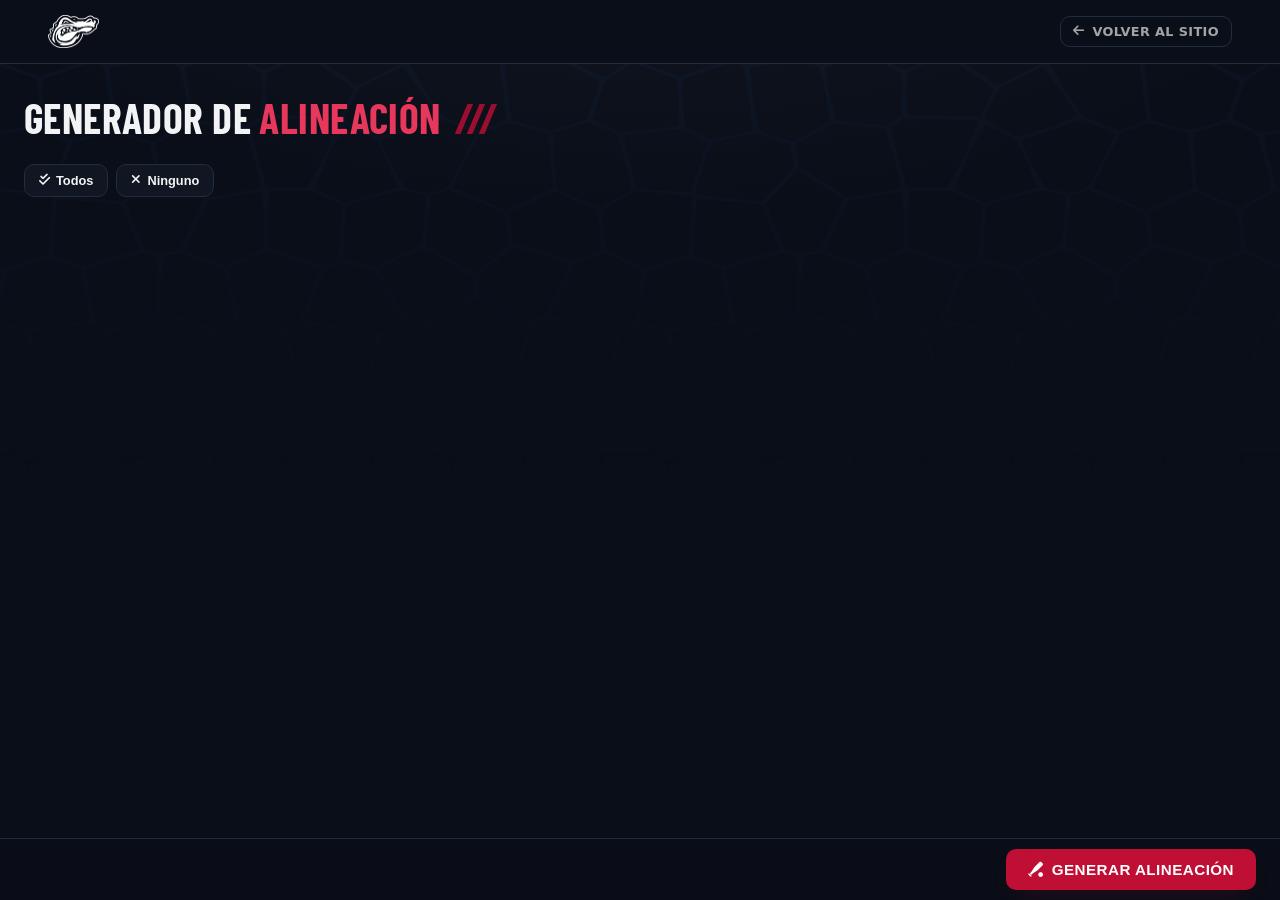
<file: lineup/index.html>
<!DOCTYPE html>
<html lang="es">
<head>
<meta charset="UTF-8" />
<!-- Mismo tema que el sitio principal, sin parpadeo — ver index.html. -->
<script>
  // Eclipse (azul) es el default; Sol (claro) o Luna (negro) solo si se eligieron y guardaron.
  var theme = "eclipse";
  try {
    var saved = localStorage.getItem("caimanes-theme");
    if (saved === "dark" || saved === "light") theme = saved;
  } catch (e) {}
  if (theme !== "dark") document.documentElement.dataset.theme = theme;
</script>
<meta name="viewport" content="width=device-width, initial-scale=1.0" />
<meta name="format-detection" content="telephone=no, date=no, address=no, email=no" />
<title>Generador de alineación — Caimanes de Villas</title>
<link rel="icon" type="image/png" href="../assets/logo.png" />
<!-- Ícono al agregarla a la pantalla de inicio: el logo blanco
     (assets/logos/whitelogo@2x.png) centrado sobre fondo oscuro, en cuadrado
     (iOS pinta de negro lo transparente y los íconos deben ser cuadrados). -->
<link rel="apple-touch-icon" href="../assets/lineup-icon-180.png" />
<!-- Ruta absoluta: abierta como caimanes.team/lineup (sin "/" final) una
     relativa caería en el manifest del sitio principal. -->
<link rel="manifest" href="/lineup/manifest.webmanifest" />
<meta name="theme-color" content="#0a0e18" />
<link rel="stylesheet" href="https://cdnjs.cloudflare.com/ajax/libs/font-awesome/6.5.1/css/all.min.css" />
<link rel="stylesheet" href="../css/styles.css" />
<link rel="stylesheet" href="../css/admin.css" />
</head>
<body class="lu-page">
<!-- Mismo header delgado del sitio (logo blanco a la izquierda). Estilos de
     toda la página: "Generador de alineación (lineup/)" en css/styles.css. -->
<header class="site-header">
  <a href="../" class="site-brand" aria-label="Caimanes de Villas — volver al sitio">
    <img src="../assets/logos/whitelogo@2x.png" alt="" class="site-brand-logo" />
  </a>
  <a href="../" class="lu-back"><i class="fa-solid fa-arrow-left" aria-hidden="true"></i> Volver al sitio</a>
</header>

<main id="lineup-app" class="lu-main">
  <h2 class="page-title">Generador de <span class="page-title-accent">alineación</span> <i class="page-title-slashes" aria-hidden="true">///</i></h2>

  <div class="lu-toolbar">
    <button type="button" id="select-all-btn" class="lu-chip-btn"><i class="fa-solid fa-check-double" aria-hidden="true"></i> Todos</button>
    <button type="button" id="select-none-btn" class="lu-chip-btn"><i class="fa-solid fa-xmark" aria-hidden="true"></i> Ninguno</button>
  </div>

  <section class="lu-coverage" id="lu-coverage" hidden></section>

  <div class="lu-grid" id="attendee-list"></div>

  <section class="lu-result" id="lineup-result"></section>
</main>

<!-- Barra fija abajo: cuántos van y el botón, siempre a la mano. -->
<div class="lu-bar" id="lu-bar">
  <div class="lu-bar-inner">
    <span class="lu-bar-count" id="attendee-count"></span>
    <button type="button" id="generate-btn" class="lu-generate">
      <i class="fa-solid fa-baseball-bat-ball" aria-hidden="true"></i> <span id="generate-label">Generar alineación</span>
    </button>
  </div>
</div>

<script type="module" src="../js/lineup-tool.js"></script>
</body>
</html>
</file>
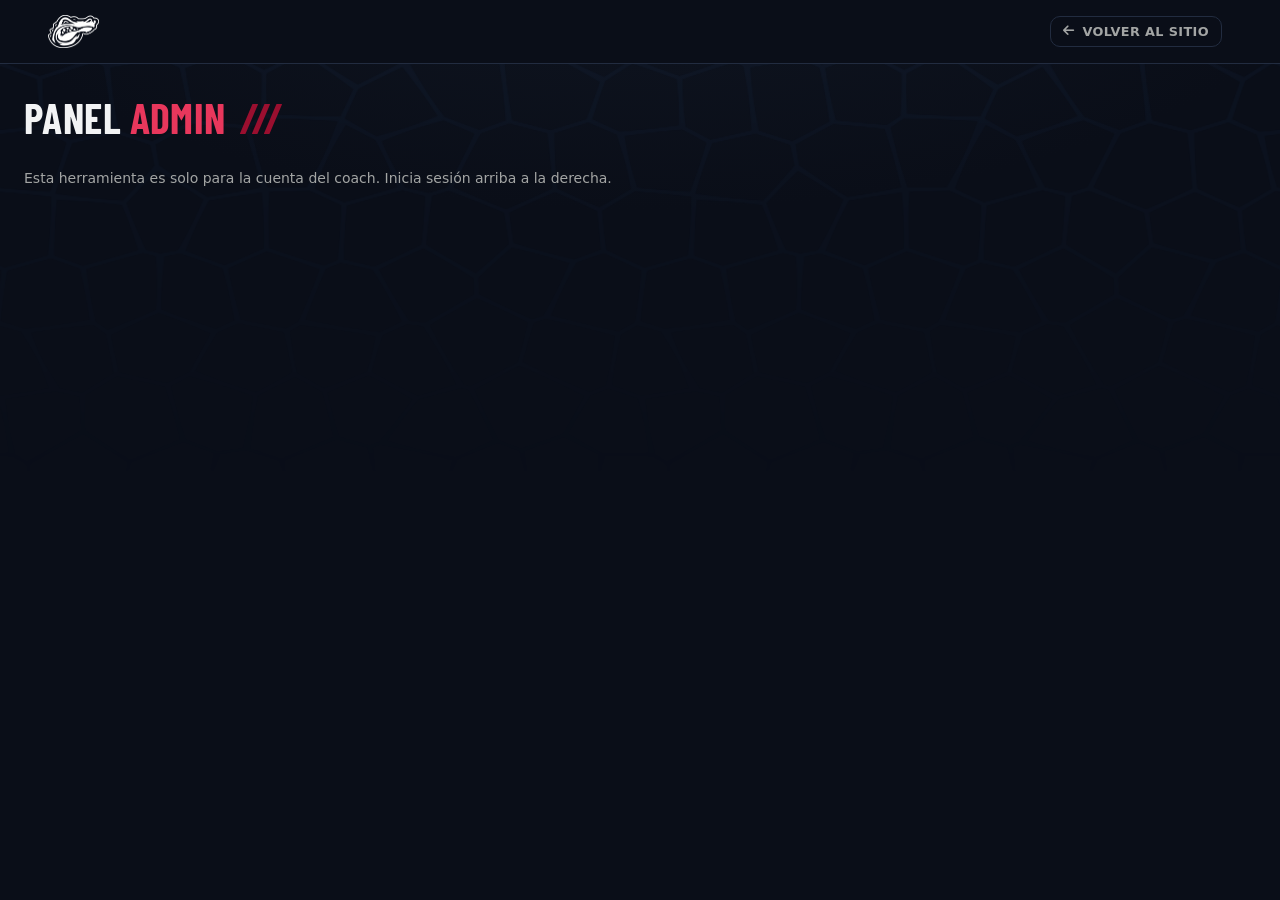
<file: admin.html>
<!DOCTYPE html>
<html lang="es">
<head>
<meta charset="UTF-8" />
<!-- Mismo tema que el sitio principal, sin parpadeo — ver index.html. -->
<script>
  // Eclipse (azul) es el default; Sol (claro) o Luna (negro) solo si se eligieron y guardaron.
  var theme = "eclipse";
  try {
    var saved = localStorage.getItem("caimanes-theme");
    if (saved === "dark" || saved === "light") theme = saved;
  } catch (e) {}
  if (theme !== "dark") document.documentElement.dataset.theme = theme;
</script>
<meta name="viewport" content="width=device-width, initial-scale=1.0" />
<meta name="format-detection" content="telephone=no, date=no, address=no, email=no" />
<title>Admin (local) — Caimanes de Villas</title>
<link rel="icon" type="image/png" href="assets/logo.png" />
<link rel="stylesheet" href="https://cdnjs.cloudflare.com/ajax/libs/font-awesome/6.5.1/css/all.min.css" />
<link rel="stylesheet" href="css/styles.css" />
<link rel="stylesheet" href="css/admin.css" />
</head>
<body class="admin-page">
<!-- Mismo header delgado del sitio (logo blanco a la izquierda). Estilos:
     "Admin al estilo del sitio" al final de css/admin.css. -->
<header class="site-header">
  <a href="index.html" class="site-brand" aria-label="Caimanes de Villas — volver al sitio">
    <img src="assets/logos/whitelogo@2x.png" alt="" class="site-brand-logo" />
  </a>
  <div class="site-header-actions">
    <a href="index.html" class="lu-back"><i class="fa-solid fa-arrow-left" aria-hidden="true"></i> <span>Volver al sitio</span></a>
    <!-- Para reconocer la cuenta del coach (ver js/admin-dues.js). -->
    <div id="auth-slot" class="auth-slot"></div>
  </div>
</header>

<main id="admin-app" class="admin-main">
  <h2 class="page-title">Panel <span class="page-title-accent">admin</span> <i class="page-title-slashes" aria-hidden="true">///</i></h2>

  <!-- Toda la herramienta (no solo el estado de pago) es solo para la
       cuenta del coach — ver js/admin-dues.js, que decide cuál de los dos
       bloques de abajo mostrar según isCoach(). admin.js sigue armando los
       formularios de adentro igual, estén visibles o no; ocultarlos con
       `hidden` no rompe nada de su lógica. -->
  <p class="subtitle" id="admin-gate">
    Esta herramienta es solo para la cuenta del coach. Inicia sesión arriba a la derecha.
  </p>

  <div id="admin-protected" hidden>
    <!-- Un botón por sección — antes estaba todo junto en una sola página
         larguísima. Enlaces reales (href="#id"), no botones con JS: el
         cambio de sección es solo la URL (#pagos, #rsvp, ...) y un
         hashchange en js/admin.js decide cuál mostrar — así funciona el
         botón atrás del navegador y se puede mandar el link directo a una
         sección. admin-section--active la resalta (ver css/admin.css). -->
    <nav class="admin-tabs" id="admin-tabs">
      <a href="#pagos" data-tab="pagos"><i class="fa-solid fa-sack-dollar"></i> Estado de pago</a>
      <a href="#rsvp" data-tab="rsvp"><i class="fa-solid fa-calendar-check"></i> Próximo juego</a>
      <a href="#anuncios" data-tab="anuncios"><i class="fa-solid fa-bullhorn"></i> Anuncios</a>
      <a href="#temporadas" data-tab="temporadas"><i class="fa-solid fa-calendar-days"></i> Temporadas</a>
      <a href="#jugador" data-tab="jugador"><i class="fa-solid fa-user-plus"></i> Agregar jugador</a>
      <a href="#juego" data-tab="juego"><i class="fa-solid fa-baseball-bat-ball"></i> Agregar / editar juego</a>
    </nav>

    <section class="admin-section" id="admin-section-pagos">
      <h2>Estado de pago</h2>
      <p class="subtitle">Se edita en <code>DUES_PAID</code>, en js/data.js: <code>true</code> pagado, <code>false</code> pendiente, o la cantidad que lleva (ej. <code>500</code>).</p>
      <div class="dues-admin-summary" id="dues-admin-summary"></div>
      <div class="dues-admin-share" id="dues-admin-share"></div>
      <div class="dues-admin-list" id="dues-admin-list"></div>
    </section>

    <section class="admin-section" id="admin-section-rsvp" hidden>
      <h2>Próximo juego</h2>
      <p class="subtitle">Quién ya confirmó asistencia, quién dijo que no, y quién todavía no responde.</p>
      <div id="admin-rsvp-content"></div>
    </section>

    <section class="admin-section" id="admin-section-anuncios" hidden>
      <h2>Anuncios</h2>
      <p class="subtitle">Se ven en Resumen para todos, con o sin cuenta — se guardan al momento.</p>
      <form id="announcement-form" class="admin-form" style="align-items: start;">
        <label style="flex: 1 1 200px;">Título (opcional)<input type="text" name="title" maxlength="120" placeholder="Uniforme del sábado"></label>
        <label style="flex: 2 1 260px;">Texto<textarea name="body" rows="2" maxlength="1000" required placeholder="Recuerden traer uniforme blanco el sábado"></textarea></label>
        <button type="submit"><i class="fa-solid fa-bullhorn"></i> Publicar</button>
      </form>
      <div id="announcements-admin-list" class="announcements-admin-list"></div>
    </section>

    <section class="admin-section" id="admin-section-temporadas" hidden>
      <h2>Temporadas por jugador</h2>
      <p class="subtitle">
        Marca en qué temporadas ha estado cada jugador — pueden quedar huecos si se ausentó alguna y regresó.
        Esto no se guarda solo, genera el valor de <code>seasons</code> para actualizar a mano en cada jugador
        dentro de <code>PLAYERS</code> (js/data.js).
      </p>
      <div id="seasons-admin-list" class="seasons-admin-list"></div>
      <button type="button" id="generate-seasons-btn" class="generate-btn"><i class="fa-solid fa-code"></i> Generar código</button>
      <div class="code-output" id="seasons-output" hidden>
        <pre><code id="seasons-code"></code></pre>
        <button type="button" class="copy-btn" data-target="seasons-code"><i class="fa-solid fa-copy"></i> Copiar</button>
      </div>
    </section>

    <section class="admin-section" id="admin-section-jugador" hidden>
      <h2>Agregar jugador</h2>
    <p class="subtitle">Llena el formulario y copia el código en <code>PLAYERS</code> dentro de <code>js/data.js</code>.</p>
    <form id="player-form" class="admin-form">
      <label>ID (único)<input type="text" name="id" required /></label>
      <label>Número<input type="number" name="number" /></label>
      <label>Nombre<input type="text" name="name" required /></label>
      <label>Posición
        <select name="position" id="player-position">
          <option value="">—</option>
        </select>
      </label>
      <label>Foto (ruta o URL, opcional)<input type="text" name="photo" placeholder="img/players/p1.jpg" /></label>
      <label>Canción de entrada — título (opcional)<input type="text" name="walkupTitle" placeholder="Enter Sandman" /></label>
      <label>Canción de entrada — artista (opcional)<input type="text" name="walkupArtist" placeholder="Metallica" /></label>
      <label>Canción de entrada — link (opcional)<input type="text" name="walkupUrl" placeholder="https://open.spotify.com/track/..." /></label>
      <button type="submit"><i class="fa-solid fa-code"></i> Generar código</button>
    </form>
    <div class="code-output" id="player-output" hidden>
      <pre><code id="player-code"></code></pre>
      <button type="button" class="copy-btn" data-target="player-code"><i class="fa-solid fa-copy"></i> Copiar</button>
    </div>
  </section>

  <section class="admin-section" id="admin-section-juego" hidden>
    <h2>Agregar / editar juego</h2>
    <p class="subtitle">Llena los datos del juego y las líneas de bateo/pitcheo/fildeo, luego copia el código en <code>GAMES</code> dentro de <code>js/data.js</code>. Para editar uno que ya existe, selecciónalo abajo: se rellena el formulario y el código generado reemplaza ese bloque completo.</p>
    <!-- Arriba: qué juego se edita y si es de playoffs. Abajo, el formulario
         en dos bloques (datos del juego / marcador), cada uno en su
         cuadrícula con etiquetas cortas para que los campos queden
         alineados. Estilos: .admin-game-* al final de css/admin.css. -->
    <div class="admin-game-top">
      <label class="game-select-label">Editar juego existente
        <select id="game-select">
          <option value="">— Nuevo juego —</option>
        </select>
      </label>
      <label class="playoff-toggle-label">
        <input type="checkbox" id="is-playoff-toggle" name="isPlayoff" /> ¿Es un juego de playoffs?
      </label>
    </div>
    <form id="game-form" class="admin-form admin-game-form">
      <fieldset class="admin-fieldset">
        <legend>Datos del juego</legend>
        <div class="admin-grid">
          <label>ID (único)<input type="text" name="id" required /></label>
          <label id="season-field">Temporada<input type="number" name="season" min="1" required /></label>
          <div id="playoff-fields" hidden>
            <label>Ronda<input type="text" name="roundName" placeholder="Cuartos de final" /></label>
            <label class="playoff-final-label"><input type="checkbox" name="isFinal" /> ¿Es la final?</label>
          </div>
          <label>Fecha<input type="date" name="date" required /></label>
          <label>Hora (opcional)<input type="time" name="time" /></label>
          <label class="admin-span-2">Rival<input type="text" name="opponent" required /></label>
        </div>
      </fieldset>
      <fieldset class="admin-fieldset">
        <legend>Marcador</legend>
        <div class="admin-grid">
          <label>Bateamos en la
            <select name="weCloseBatting">
              <option value="unknown">No sé todavía</option>
              <option value="true">Baja (cerramos)</option>
              <option value="false">Alta (abrimos)</option>
            </select>
          </label>
          <label>¿Ya hay marcador?
            <select name="scoreKnown" id="score-known">
              <option value="yes">Sí</option>
              <option value="no">No todavía</option>
            </select>
          </label>
          <div id="score-fields">
            <label>Carreras nosotros<input type="number" name="scoreUs" min="0" /></label>
            <label>Carreras rival<input type="number" name="scoreThem" min="0" /></label>
          </div>
          <div id="result-field" hidden>
            <label>Resultado
              <select name="result">
                <option value="W">Victoria</option>
                <option value="L">Derrota</option>
                <option value="T">Empate</option>
              </select>
            </label>
          </div>
          <label class="admin-span-2">Link del replay (opcional)<input type="url" name="replayUrl" placeholder="https://..." /></label>
        </div>
      </fieldset>
    </form>

    <h3>Bateo / line-up</h3>
    <div id="batting-rows"></div>
    <button type="button" class="add-row-btn" data-section="batting"><i class="fa-solid fa-plus"></i> Agregar jugador al bateo</button>

    <h3>Pitcheo</h3>
    <div id="pitching-rows"></div>
    <button type="button" class="add-row-btn" data-section="pitching"><i class="fa-solid fa-plus"></i> Agregar pitcher</button>

    <h3>Fildeo</h3>
    <div id="fielding-rows"></div>
    <button type="button" class="add-row-btn" data-section="fielding"><i class="fa-solid fa-plus"></i> Agregar jugador al fildeo</button>
    <button type="button" class="add-row-btn copy-batting-btn" data-section="fielding"><i class="fa-solid fa-users"></i> Copiar jugadores del bateo</button>

    <h3>Outs (cómo lo sacaron, más allá del ponche)</h3>
    <div id="outs-rows"></div>
    <button type="button" class="add-row-btn" data-section="outs"><i class="fa-solid fa-plus"></i> Agregar out</button>
    <button type="button" class="add-row-btn copy-batting-btn" data-section="outs"><i class="fa-solid fa-users"></i> Copiar jugadores del bateo</button>

    <h3>Cambios de jugador (entra a batear o a jugar campo por otro)</h3>
    <div id="substitutions-rows"></div>
    <button type="button" class="add-row-btn" data-section="substitutions"><i class="fa-solid fa-plus"></i> Agregar cambio</button>

    <button type="button" id="generate-game-btn" class="generate-btn"><i class="fa-solid fa-code"></i> Generar código del juego</button>

    <div class="code-output" id="game-output" hidden>
      <pre><code id="game-code"></code></pre>
      <button type="button" class="copy-btn" data-target="game-code"><i class="fa-solid fa-copy"></i> Copiar</button>
    </div>
    </section>
  </div>
</main>

<script type="module" src="js/admin-dues.js"></script>
<script type="module" src="js/admin-rsvp.js"></script>
<script type="module" src="js/admin-announcements.js"></script>
<script type="module" src="js/admin.js"></script>
</body>
</html>
</file>
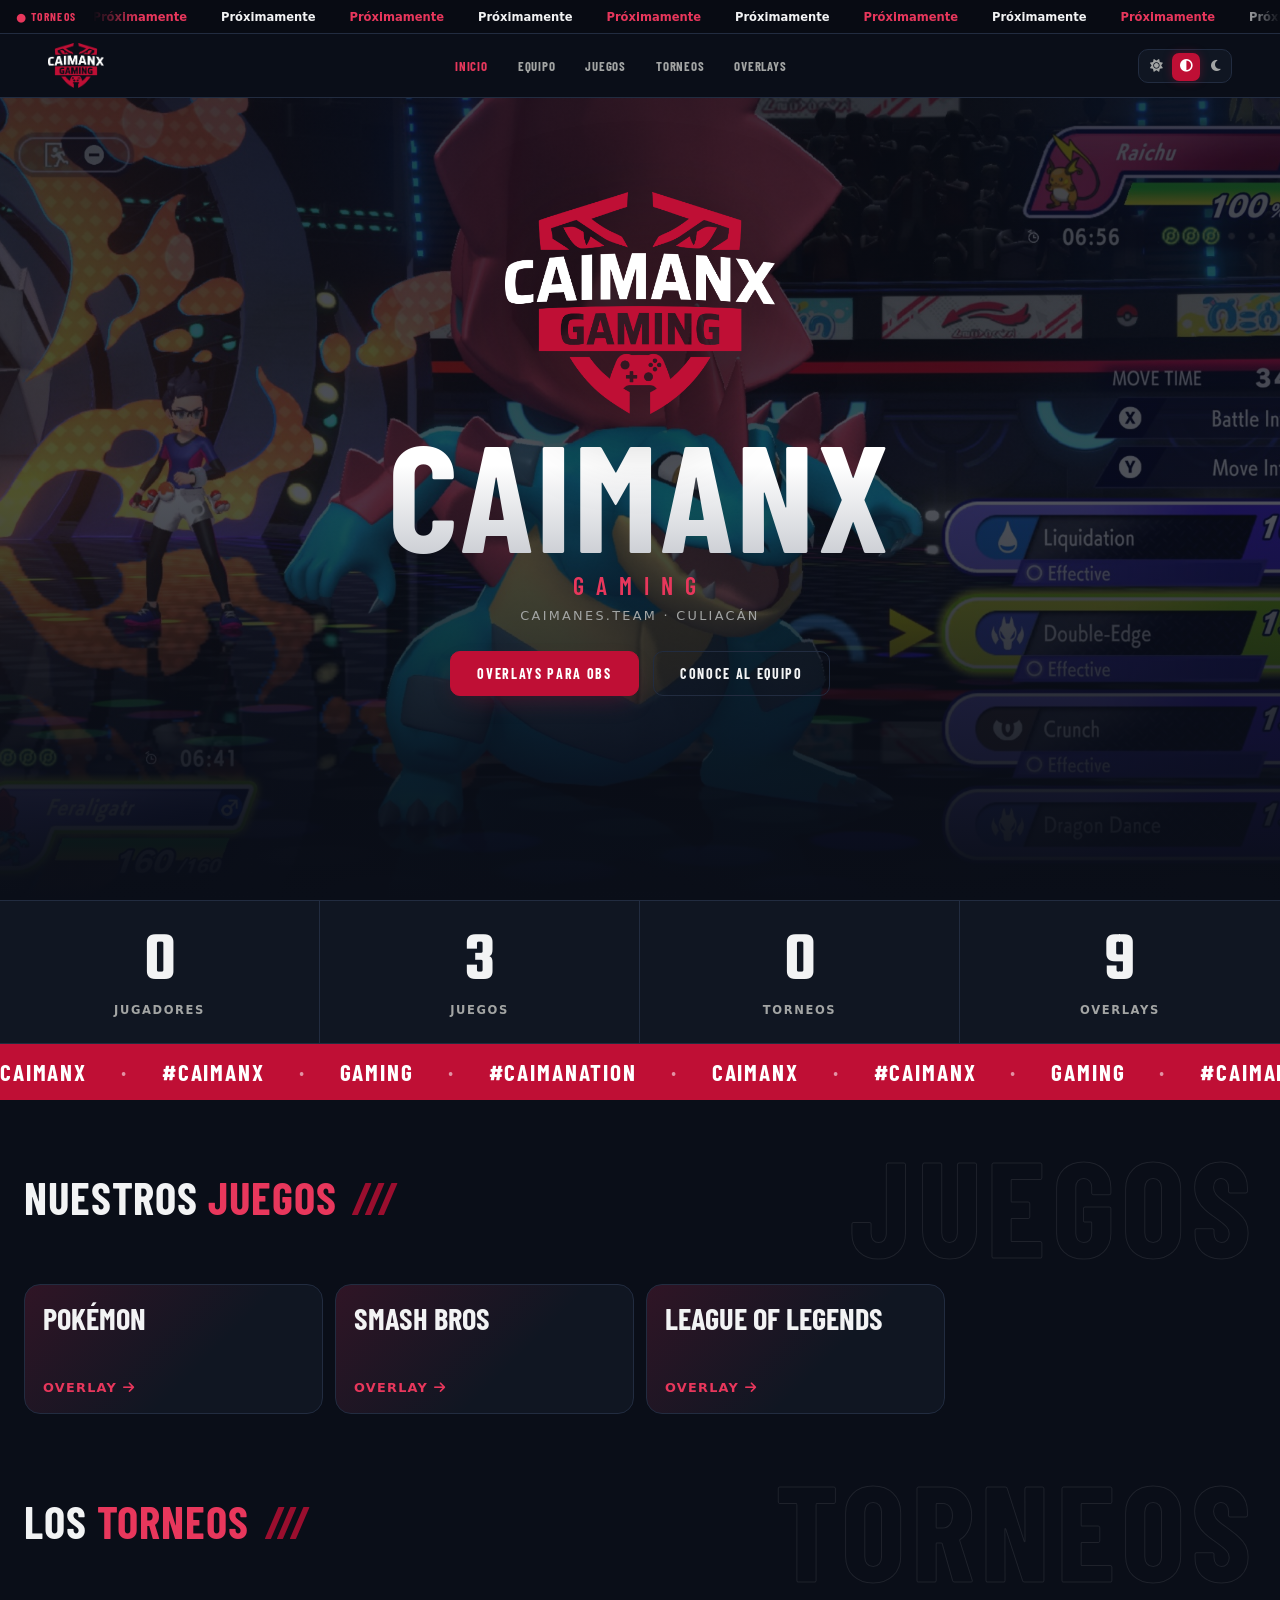
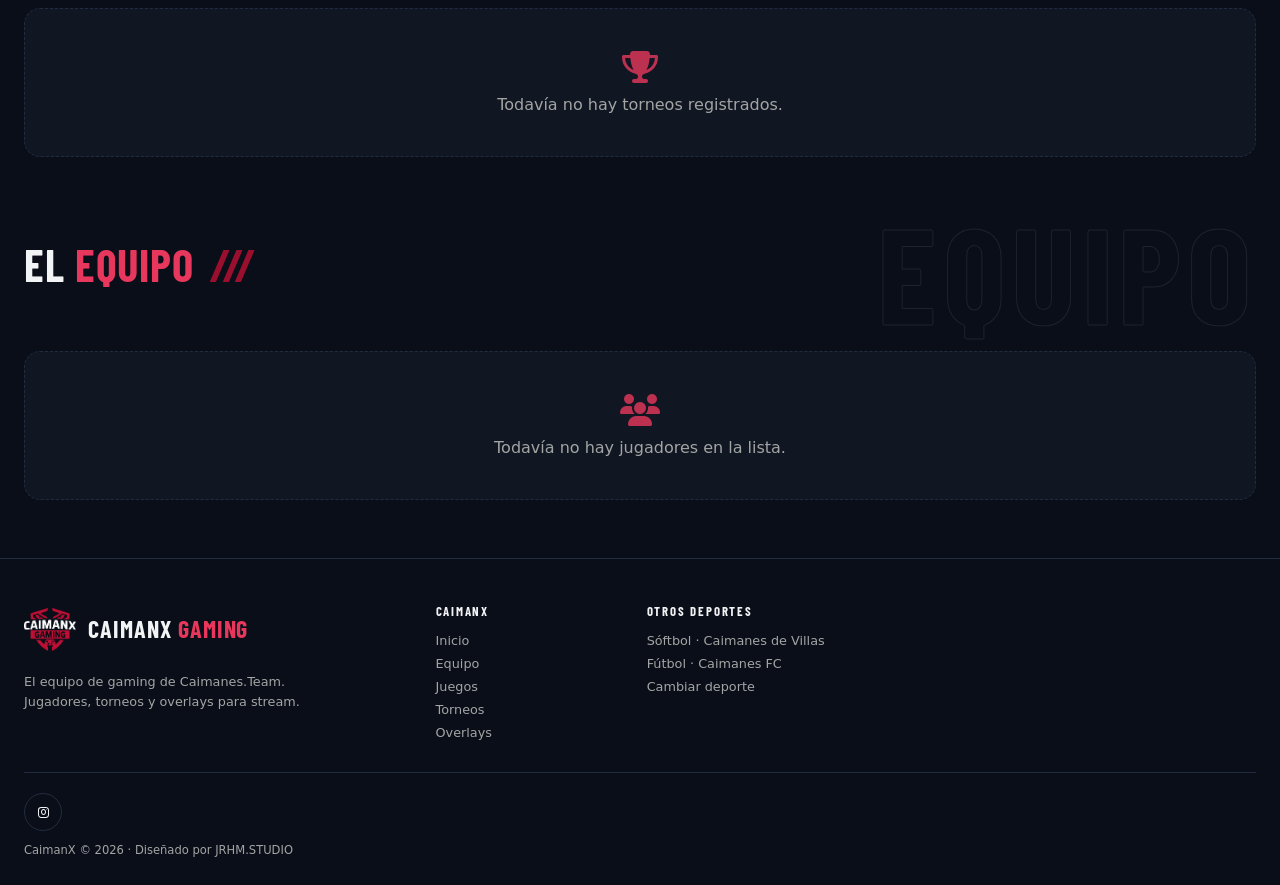
<file: caimanx.html>
<!DOCTYPE html>
<html lang="es">
<head>
  <meta charset="UTF-8" />
  <!-- Mismo script que index.html y fc.html: aplica el tema guardado antes
       del CSS. -->
  <script>
    var theme = "eclipse";
    try {
      var saved = localStorage.getItem("caimanes-theme");
      if (saved === "dark" || saved === "light") theme = saved;
    } catch (e) {}
    if (theme !== "dark") document.documentElement.dataset.theme = theme;
  </script>
  <meta name="viewport" content="width=device-width, initial-scale=1.0" />
  <meta name="format-detection" content="telephone=no, date=no, address=no, email=no" />
  <title>CaimanX Gaming — Caimanes.Team</title>
  <meta name="description" content="CaimanX Gaming, el equipo de gaming de Caimanes.Team en Culiacán: jugadores, juegos, torneos y overlays para stream en OBS." />
  <meta name="theme-color" content="#0a0e18" />
  <link rel="canonical" href="https://caimanes.team/caimanx.html" />
  <meta property="og:type" content="website" />
  <meta property="og:site_name" content="Caimanes.Team" />
  <meta property="og:locale" content="es_MX" />
  <meta property="og:title" content="CaimanX Gaming — Caimanes.Team" />
  <meta property="og:description" content="Jugadores, juegos, torneos y overlays para stream en OBS." />
  <meta property="og:url" content="https://caimanes.team/caimanx.html" />
  <meta property="og:image" content="https://caimanes.team/assets/thumbnail.png" />
  <link rel="icon" type="image/png" href="assets/icon-192.png" />
  <link rel="stylesheet" href="https://cdnjs.cloudflare.com/ajax/libs/font-awesome/6.5.1/css/all.min.css" />
  <link rel="stylesheet" href="css/styles.css" />
  <link rel="stylesheet" href="css/caimanx.css" />
</head>
<body class="cx-site">
  <!-- CaimanX (gaming): mismo armado que index.html y fc.html (barra de
       arriba, header delgado con las secciones en fila y menú ☰, footer);
       lo llena js/caimanx/main.js con los datos de js/caimanx/data.js. -->
  <div class="match-ticker" id="match-ticker" aria-label="Torneos"></div>
  <header class="site-header">
    <a href="#/" class="site-brand" aria-label="CaimanX — ir al inicio">
      <img src="assets/logos/caimanx.png?v=5" alt="" class="site-brand-logo cx-brand-logo" />
    </a>
    <nav class="tabs site-nav" id="tabs" aria-label="Secciones"></nav>
    <div class="site-header-actions">
      <button type="button" id="theme-toggle" class="theme-switch" aria-label="Tema: Eclipse — clic para cambiar">
        <span class="theme-switch-thumb"></span>
        <i class="fa-solid fa-sun theme-switch-icon theme-switch-icon--sun"></i>
        <i class="fa-solid fa-circle-half-stroke theme-switch-icon theme-switch-icon--eclipse"></i>
        <i class="fa-solid fa-moon theme-switch-icon theme-switch-icon--moon"></i>
      </button>
      <!-- Solo en modo app (ver js/app-refresh.js). -->
      <button type="button" class="menu-toggle app-refresh" id="app-refresh" aria-label="Actualizar" title="Actualizar" hidden>
        <i class="fa-solid fa-rotate-right"></i>
      </button>
      <button type="button" class="menu-toggle" id="menu-toggle" aria-label="Abrir menú" aria-expanded="false">
        <i class="fa-solid fa-bars"></i>
      </button>
    </div>
  </header>

  <main id="app"></main>

  <footer class="footer">
    <div class="footer-inner">
      <div class="footer-main">
        <div class="footer-brand">
          <a href="#/" class="footer-logo" aria-label="CaimanX — ir al inicio">
            <img src="assets/logos/caimanx.png?v=5" alt="" class="cx-footer-logo" />
            <span class="footer-wordmark">CaimanX <span>Gaming</span></span>
          </a>
          <p class="footer-about">El equipo de gaming de Caimanes.Team. Jugadores, torneos y overlays para stream.</p>
        </div>
        <nav class="footer-nav" id="footer-nav" aria-label="Secciones del sitio"></nav>
      </div>
      <div class="footer-bottom">
        <span class="cx-footer-socials" id="footer-socials"></span>
        <p class="footer-legal">CaimanX © <span id="footer-year"></span> · Diseñado por <a href="https://jrhm.studio/" target="_blank" rel="noopener noreferrer">JRHM.STUDIO</a></p>
      </div>
    </div>
  </footer>

  <div id="more-sheet" class="more-sheet" hidden></div>

  <script type="module" src="js/caimanx/main.js"></script>
</body>
</html>
</file>
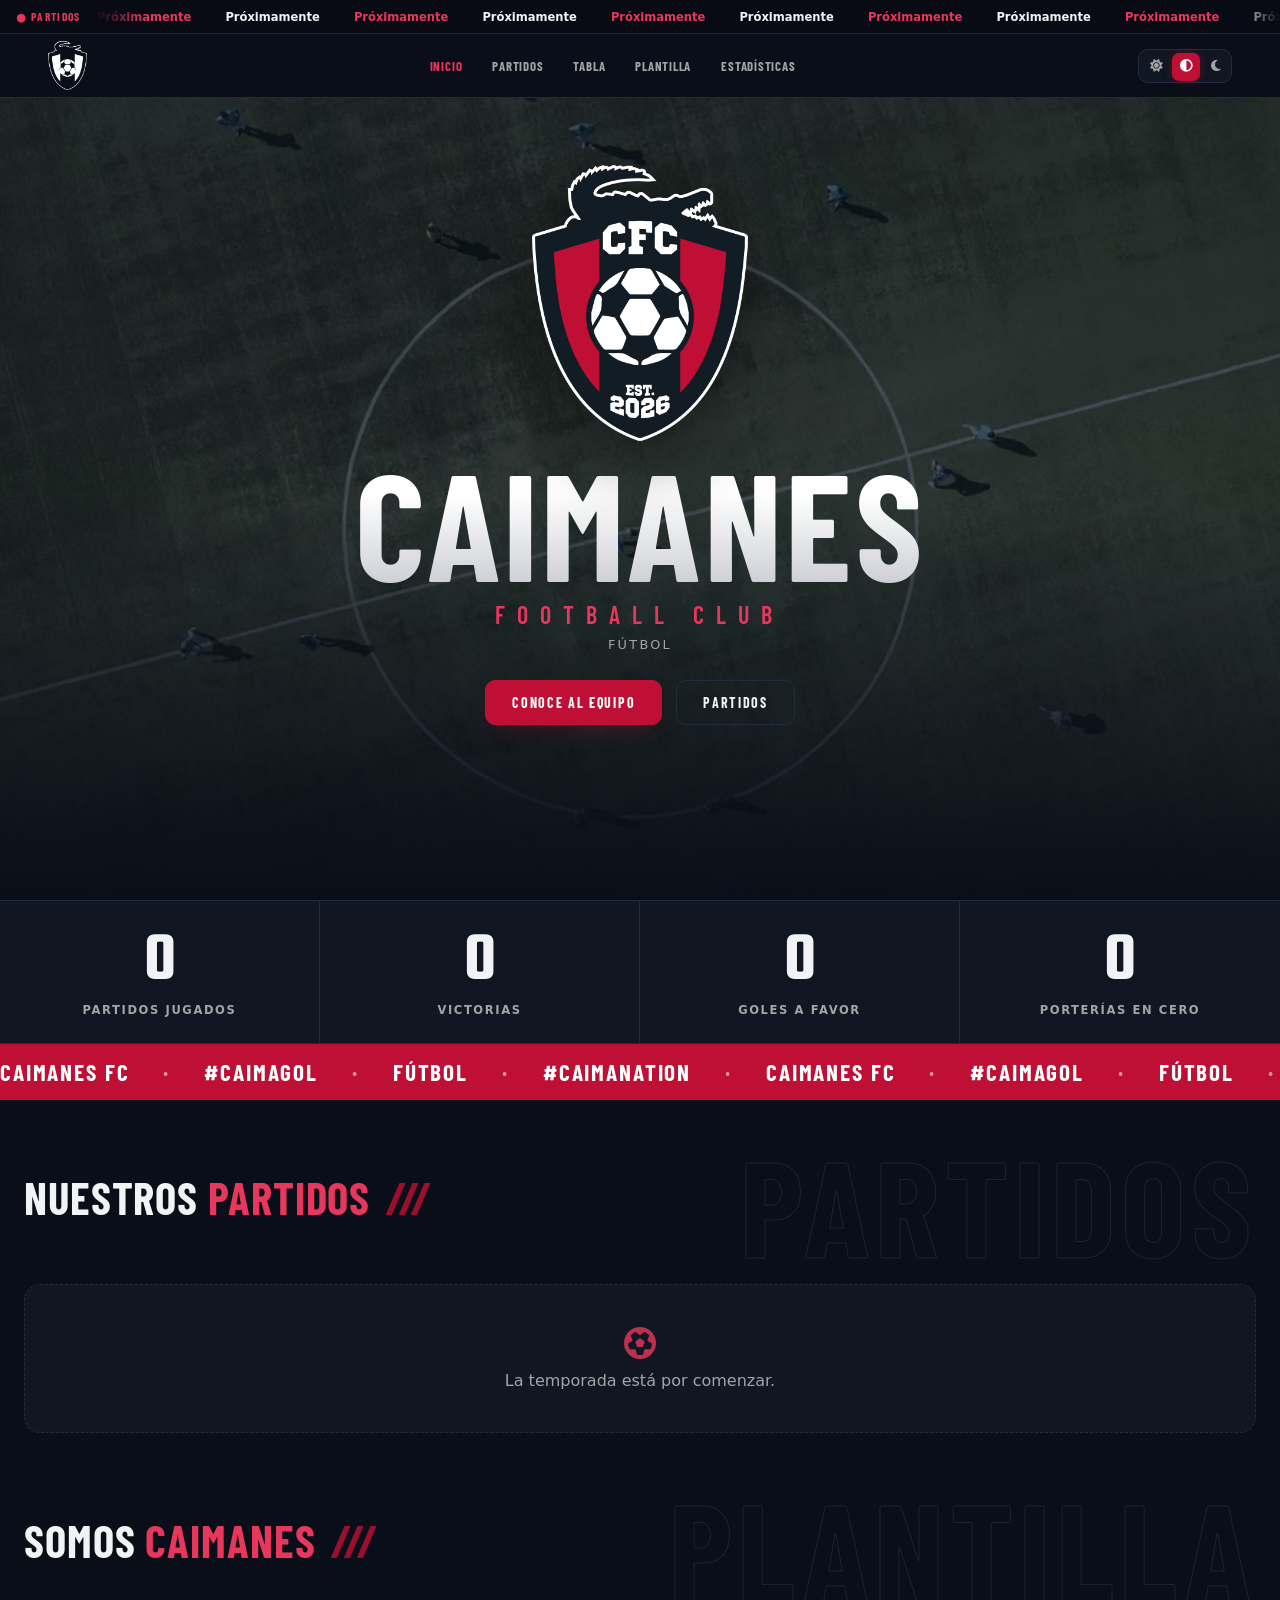
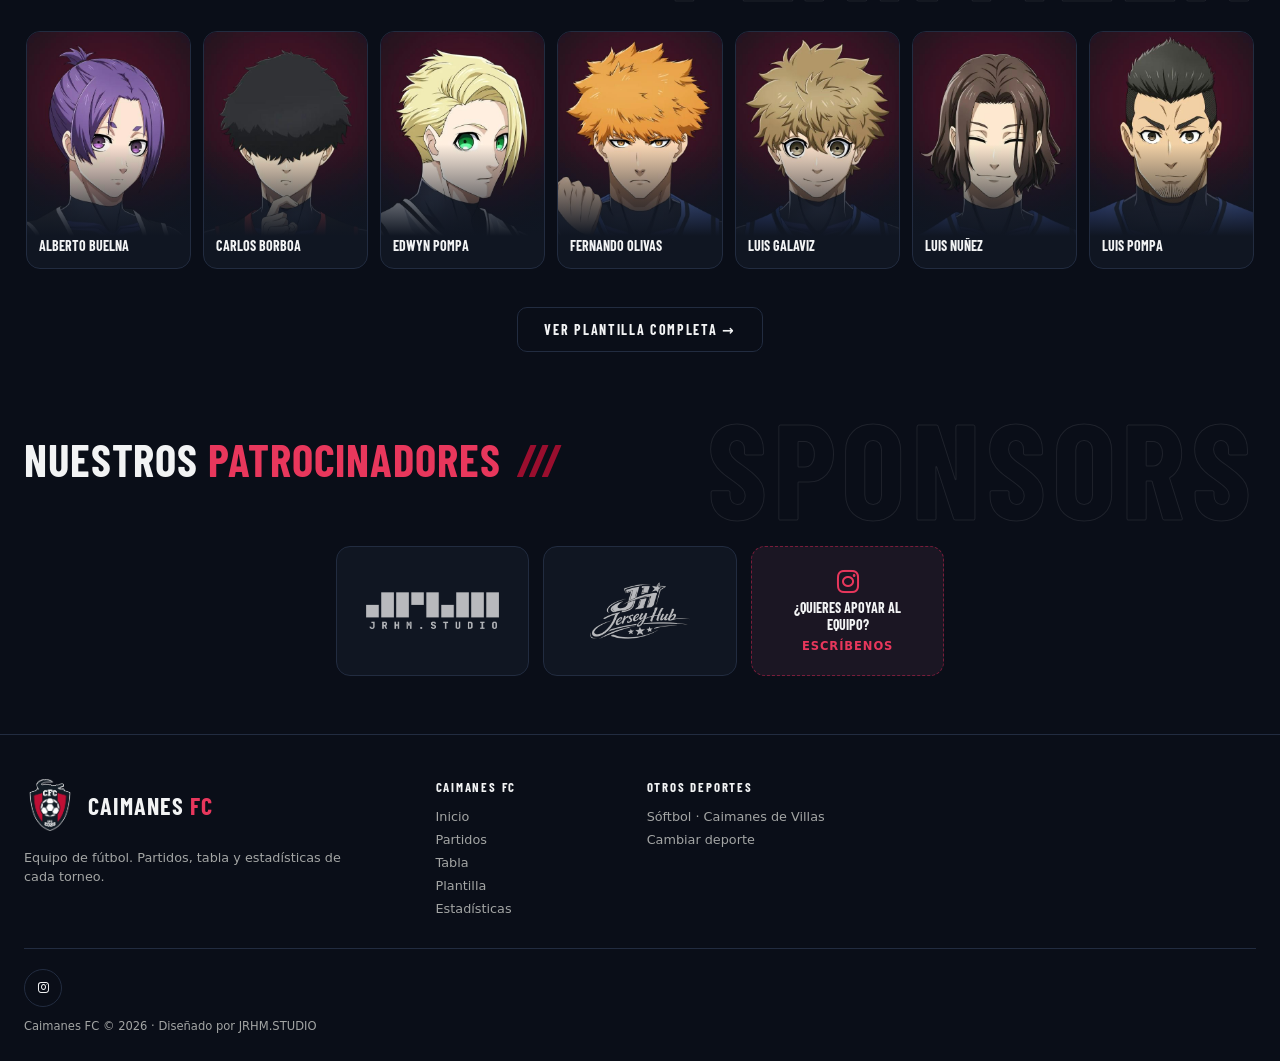
<file: fc.html>
<!DOCTYPE html>
<html lang="es">
<head>
  <meta charset="UTF-8" />
  <!-- Mismo script que index.html: aplica el tema guardado antes del CSS. -->
  <script>
    var theme = "eclipse";
    try {
      var saved = localStorage.getItem("caimanes-theme");
      if (saved === "dark" || saved === "light") theme = saved;
    } catch (e) {}
    if (theme !== "dark") document.documentElement.dataset.theme = theme;
    // Mientras js/fc/main.js pinta la portada: el área del hero ya oscura
    // (ver html[data-boot] en css/styles.css).
    var h = location.hash;
    if (h === "" || h === "#" || h === "#/") document.documentElement.dataset.boot = "hero";
    // Llegando de cambiar de deporte (ver js/sport-switch.js): la pantalla de
    // "Cargando" se pone antes de pintar nada, para que no haya corte.
    try {
      var sw = sessionStorage.getItem("caimanes-switch");
      if (sw) sessionStorage.removeItem("caimanes-switch");
      if (sw === "softbol" || sw === "futbol") document.documentElement.dataset.switch = sw;
    } catch (e) {}
  </script>
  <meta name="viewport" content="width=device-width, initial-scale=1.0" />
  <meta name="format-detection" content="telephone=no, date=no, address=no, email=no" />
  <title>Caimanes Football Club</title>
  <meta name="description" content="Caimanes Football Club, equipo de fútbol de Culiacán: partidos, resultados, tabla, plantilla y estadísticas." />
  <meta name="theme-color" content="#0a0e18" />
  <link rel="canonical" href="https://caimanes.team/futbol" />

  <meta property="og:type" content="website" />
  <meta property="og:site_name" content="Caimanes" />
  <meta property="og:locale" content="es_MX" />
  <meta property="og:title" content="Caimanes Football Club" />
  <meta property="og:description" content="Caimanes Football Club, equipo de fútbol de Culiacán: partidos, resultados, tabla, plantilla y estadísticas." />
  <meta property="og:url" content="https://caimanes.team/futbol" />
  <!-- Imagen al compartir: el escudo de Caimanes FC (assets/fc-thumbnail.png,
       1200×630, mismo fondo que la del sóftbol). Si cambia el escudo, hay que
       regenerarla. -->
  <meta property="og:image" content="https://caimanes.team/assets/fc-thumbnail.png" />
  <meta property="og:image:width" content="1200" />
  <meta property="og:image:height" content="630" />
  <meta property="og:image:alt" content="Escudo de Caimanes Football Club" />

  <meta name="twitter:card" content="summary_large_image" />
  <meta name="twitter:title" content="Caimanes Football Club" />
  <meta name="twitter:description" content="Caimanes Football Club, equipo de fútbol de Culiacán: partidos, resultados, tabla, plantilla y estadísticas." />
  <meta name="twitter:image" content="https://caimanes.team/assets/fc-thumbnail.png" />
  <meta name="twitter:image:alt" content="Escudo de Caimanes Football Club" />

  <!-- App propia de Caimanes FC (al agregarla a la pantalla de inicio): su
       escudo sobre el mismo azul marino que el ícono del softbol. Los íconos
       salen de assets/logo-futbol.png; si cambia el escudo, regenerar
       assets/fc-icon-*.png. -->
  <link rel="icon" type="image/png" href="assets/fc-icon-192.png" />
  <link rel="manifest" href="fc.webmanifest" />
  <link rel="apple-touch-icon" href="assets/fc-icon-180.png" />
  <meta name="apple-mobile-web-app-capable" content="yes" />
  <meta name="apple-mobile-web-app-status-bar-style" content="black-translucent" />
  <meta name="apple-mobile-web-app-title" content="Caimanes FC" />
  <link rel="stylesheet" href="https://cdnjs.cloudflare.com/ajax/libs/font-awesome/6.5.1/css/all.min.css" />
  <link rel="stylesheet" href="css/styles.css" />
  <link rel="preload" as="image" href="assets/hero-futbol-poster.jpg" />
</head>
<body class="fc-site">
  <!-- Pantalla de "Cargando" al cambiar de deporte (js/sport-switch.js). Va
       primero en el <body> para pintarse antes que todo lo demás; solo se ve
       con html[data-switch] (softbol o futbol: decide cuál logo). -->
  <div class="sport-loader" aria-hidden="true">
    <img src="assets/logo.png" alt="" class="sport-loader-logo sport-loader-logo--softbol" />
    <img src="assets/logo-futbol.png?v=3" alt="" class="sport-loader-logo sport-loader-logo--futbol" />
    <span class="sport-loader-bar"><i></i></span>
    <span class="sport-loader-text">Cargando</span>
  </div>
  <!-- Mismo armado que index.html (barra Match Center, header delgado con la
       nav en fila y menú ☰); lo llena js/fc/main.js con los datos de
       js/fc/data.js. -->
  <div class="match-ticker" id="match-ticker" aria-label="Match Center"></div>
  <header class="site-header">
    <a href="#/" class="site-brand" id="fc-brand" aria-label="Caimanes FC — ir al inicio"></a>
    <nav class="tabs site-nav" id="tabs" aria-label="Secciones"></nav>
    <div class="site-header-actions">
      <button type="button" id="theme-toggle" class="theme-switch" aria-label="Tema: Eclipse — clic para cambiar">
        <span class="theme-switch-thumb"></span>
        <i class="fa-solid fa-sun theme-switch-icon theme-switch-icon--sun"></i>
        <i class="fa-solid fa-circle-half-stroke theme-switch-icon theme-switch-icon--eclipse"></i>
        <i class="fa-solid fa-moon theme-switch-icon theme-switch-icon--moon"></i>
      </button>
      <!-- Solo en modo app (ver js/app-refresh.js). -->
      <button type="button" class="menu-toggle app-refresh" id="app-refresh" aria-label="Actualizar" title="Actualizar" hidden>
        <i class="fa-solid fa-rotate-right"></i>
      </button>
      <button type="button" class="menu-toggle" id="menu-toggle" aria-label="Abrir menú" aria-expanded="false">
        <i class="fa-solid fa-bars"></i>
      </button>
    </div>
  </header>

  <main id="app"></main>

  <footer class="footer">
    <div class="footer-inner">
      <div class="footer-main">
        <div class="footer-brand">
          <a href="#/" class="footer-logo" aria-label="Caimanes FC — ir al inicio">
            <span id="footer-logo"></span>
            <span class="footer-wordmark">Caimanes <span>FC</span></span>
          </a>
          <p class="footer-about">Equipo de fútbol. Partidos, tabla y estadísticas de cada torneo.</p>
          <span class="season" id="season-label"></span>
        </div>
        <nav class="footer-nav" id="footer-nav" aria-label="Secciones del sitio"></nav>
      </div>
      <div class="footer-bottom">
        <a href="https://www.instagram.com/caimanes.sb/" target="_blank" rel="noopener noreferrer" class="footer-social" aria-label="Instagram del equipo">
          <i class="fa-brands fa-instagram"></i>
        </a>
        <p class="footer-legal">Caimanes FC © <span id="footer-year"></span> · Diseñado por <a href="https://jrhm.studio/" target="_blank" rel="noopener noreferrer">JRHM.STUDIO</a></p>
      </div>
    </div>
  </footer>

  <div id="more-sheet" class="more-sheet" hidden></div>

  <script type="module" src="js/fc/main.js"></script>
</body>
</html>
</file>
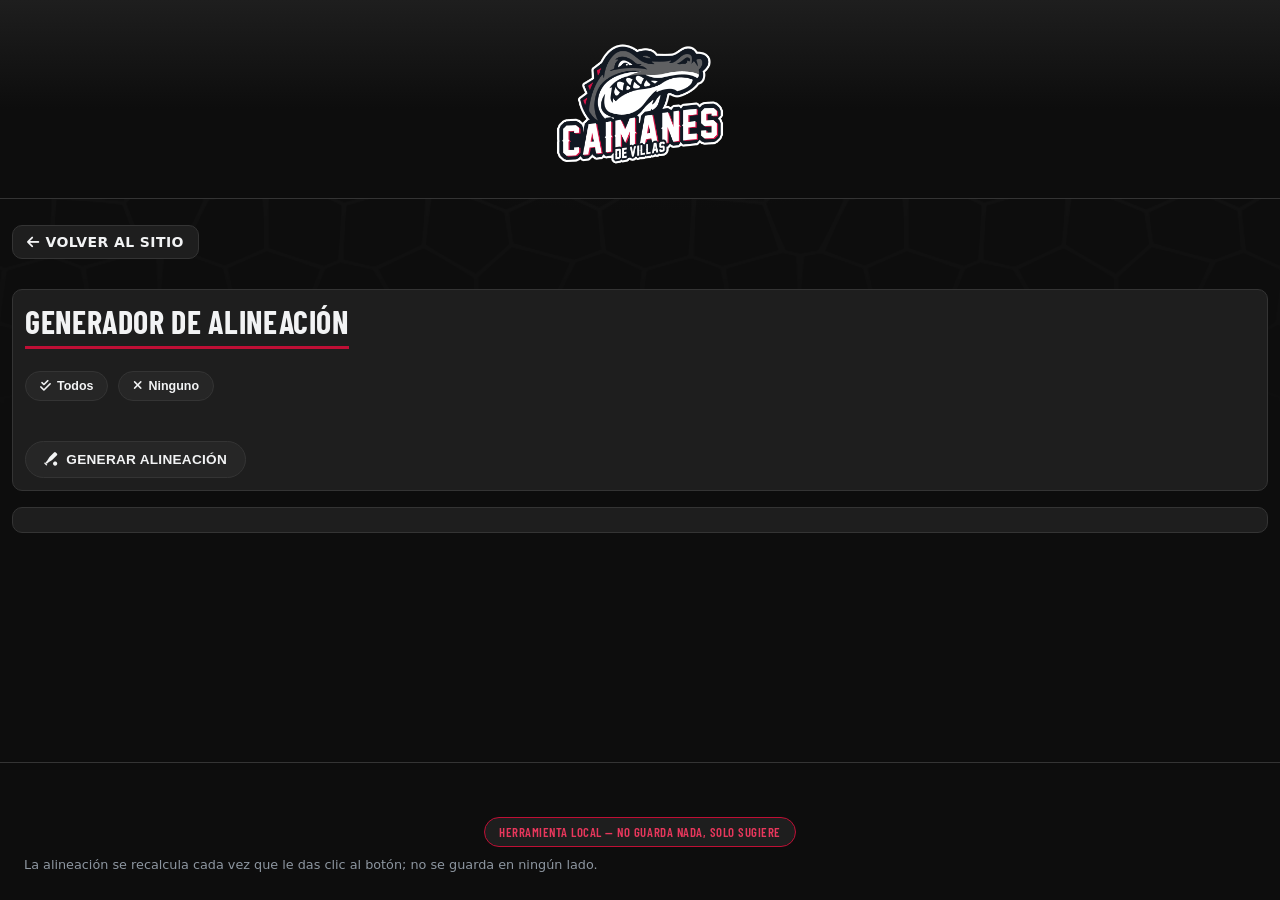
<file: lineup.html>
<!DOCTYPE html>
<html lang="es">
<head>
<meta charset="UTF-8" />
<meta name="viewport" content="width=device-width, initial-scale=1.0" />
<title>Generador de alineación — Caimanes de Villas</title>
<link rel="icon" type="image/png" href="assets/logo.png" />
<link rel="stylesheet" href="https://cdnjs.cloudflare.com/ajax/libs/font-awesome/6.5.1/css/all.min.css" />
<link rel="stylesheet" href="css/styles.css" />
<link rel="stylesheet" href="css/admin.css" />
</head>
<body>
<header class="topbar">
  <div class="topbar-inner">
    <img src="assets/logo.png" alt="Caimanes de Villas" class="brand-logo" />
  </div>
</header>

<main id="lineup-app" class="admin-main">
  <a href="index.html" class="back-link"><i class="fa-solid fa-arrow-left"></i> Volver al sitio</a>

  <section class="admin-section">
    <h2>Generador de alineación</h2>

    <div class="attendee-controls">
      <button type="button" id="select-all-btn"><i class="fa-solid fa-check-double"></i> Todos</button>
      <button type="button" id="select-none-btn"><i class="fa-solid fa-xmark"></i> Ninguno</button>
      <span class="attendee-count" id="attendee-count"></span>
    </div>

    <div class="attendee-grid" id="attendee-list"></div>

    <button type="button" id="generate-btn" class="generate-btn">
      <i class="fa-solid fa-baseball-bat-ball"></i> Generar alineación
    </button>
  </section>

  <section class="admin-section" id="lineup-result">
  </section>
</main>

<footer class="footer">
  <div class="season-row">
    <span class="season">Herramienta local — no guarda nada, solo sugiere</span>
  </div>
  La alineación se recalcula cada vez que le das clic al botón; no se guarda en ningún lado.
</footer>

<script type="module" src="js/lineup-tool.js"></script>
</body>
</html>
</file>
<file: css/styles.css>
/* Barlow Condensed vive en el repo y no en un CDN: así el service worker la
   cachea (es cache-first para fuentes) y en el campo sin señal los títulos no
   se caen a la fuente del sistema. Solo el subconjunto latino, ~68 KB. */
@font-face {
  font-family: "Barlow Condensed";
  font-style: normal;
  font-weight: 600;
  font-display: swap;
  src: url("../assets/fonts/barlow-condensed-600.woff2") format("woff2");
}

@font-face {
  font-family: "Barlow Condensed";
  font-style: normal;
  font-weight: 700;
  font-display: swap;
  src: url("../assets/fonts/barlow-condensed-700.woff2") format("woff2");
}

@font-face {
  font-family: "Barlow Condensed";
  font-style: italic;
  font-weight: 700;
  font-display: swap;
  src: url("../assets/fonts/barlow-condensed-700-italic.woff2") format("woff2");
}

/* Fuente de los números grandes del sitio (--font-jersey): Teko 600, de
   Google Fonts, guardada aquí para que funcione sin internet (a petición
   expresa, en lugar de Legend M54, que se quedó solo en los wallpapers de
   Fanzone y en los flyers — ver js/flyers.js). Marcador, cifras de la
   portada, número del jugador, hoja de stats. El archivo es solo el peso
   600; el rango de pesos hace que cualquier font-weight use ese mismo. */
@font-face {
  font-family: "Teko";
  font-style: normal;
  font-weight: 400 700;
  font-display: swap;
  src: url("../assets/fonts/teko-600.woff2") format("woff2");
}

/* Saira (Google Fonts, licencia OFL), guardada aquí como las demás. Es la
   fuente de la portada (#/, .sport-picker). Fuente variable: un solo archivo
   cubre del peso 500 al 800. Solo el subconjunto latino, ~33 KB. */
@font-face {
  font-family: "Saira";
  font-style: normal;
  font-weight: 500 800;
  font-display: swap;
  src: url("../assets/fonts/saira-latin.woff2") format("woff2");
}

:root {
  /* Ancho máximo del cuerpo del sitio (main y el contenido del footer). */
  --content-max: 1280px;
  /* ---- color ---- */
  /* Esto es el tema "Luna" (oscuro, el default — sin atributo en <html>,
     ver js/theme.js). Gris neutro (R=G=B), no azul marino — antes tenían
     un ligero tinte azul (el canal azul más alto que rojo/verde en cada
     uno), a petición expresa se quitó sin cambiar qué tan claro/oscuro es
     cada nivel. El azul marino clásico sigue disponible como tema aparte,
     "Eclipse" (ver más abajo, después de "Tema Sol"). */
  --bg: #0d0d0d;
  --surface: #1e1e1e;
  --surface-alt: #262626;
  --surface-raised: #2b2b2b;
  --border: #343434;
  --text: #f2f3f4;
  --muted: #8d96a0;

  /* --accent es para bordes, fondos y áreas grandes: sobre las superficies
     da 3.57:1, suficiente para elementos gráficos (mínimo 3) pero NO para
     texto (mínimo 4.5). Para texto chico en rojo va --accent-text, que da
     5.53:1 y se ve prácticamente igual. */
  /* El rojo de Eclipse es el color principal en los tres temas (a petición
     expresa; antes Luna y Sol usaban #e2202f). */
  --accent: #bf0f35;
  --accent-text: #e8375c;
  --accent-dark: #7d0924;
  --accent-glow: rgba(191, 15, 53, 0.35);
  /* Brillo rojo de la esquina de las tarjetas (más tenue en Sol). */
  --card-glow: color-mix(in srgb, var(--accent) 18%, transparent);

  --win: #3fb56f;
  --loss: #e2202f;
  --tie: #8d96a0;
  --scheduled: #f5a623;
  /* Inscripción con saldo pendiente. */
  --partial: #fde047;

  --pos-pitcher: #4a9eff;
  --pos-catcher: #a855f7;
  --pos-infield: #e2c93f;
  --pos-outfield: #3fb56f;
  --pos-special: #ff6fb5;
  --pos-dh: #ff8c33;

  /* ---- tipografía ---- */
  /* La condensada es solo para títulos, marcadores y cifras grandes — lo que
     le da el aire deportivo del logo. El cuerpo y las tablas siguen en la
     fuente del sistema, que se lee mejor en tamaños chicos. */
  --font-display: "Barlow Condensed", "Arial Narrow", system-ui, sans-serif;
  --font-jersey: "Teko", "Barlow Condensed", "Arial Narrow", sans-serif;
  --font-body: "Segoe UI", system-ui, -apple-system, sans-serif;
  --font-mono: "Consolas", ui-monospace, monospace;

  /* Escala cerrada: antes había 24 tamaños sueltos, varios a centésimas de
     rem entre sí. Todo nuevo debe salir de aquí. */
  --text-2xs: 0.625rem;
  --text-xs: 0.72rem;
  --text-sm: 0.8rem;
  --text-md: 0.875rem;
  --text-lg: 1rem;
  --text-xl: 1.15rem;
  --text-2xl: 1.45rem;
  --text-3xl: 2rem;
  --text-4xl: 3.2rem;

  /* ---- forma ---- */
  --radius-xs: 3px;
  --radius-sm: 8px;
  --radius-md: 12px;
  --radius-pill: 999px;

  --shadow-card: 0 8px 20px -12px rgba(0, 0, 0, 0.6);
  /* Sombra del degradado de las tarjetas "hero" (.leader-hero /
     .record-hero — líderes, récords, Resumen). */
  --hero-shade: rgba(0, 0, 0, 0.35);
  --shadow-raised: 0 12px 28px -14px rgba(0, 0, 0, 0.7);

  /* Velo de las filas pares. A 0.015 la diferencia era de 2 niveles por
     canal: rayado invisible. */
  --zebra: rgba(255, 255, 255, 0.03);

  /* Trama del fondo: escamas de caimán en línea fina y plana (antes rayas
     diagonales; a petición expresa, la idea de la piel de los flyers pero
     sin relieve, que se veía anticuado). assets/textures/croc-skin.png es
     solo el CONTORNO de las escamas, un mosaico que se repite sin costuras,
     y se usa como máscara (ver body::before) — el color lo pone
     --skin-line, así cada tema elige el suyo. Perillas: --skin-line (subir
     el alfa la marca más) y --skin-size (tamaño de las escamas). */
  --skin-texture: url("../assets/textures/croc-skin.png");
  --skin-size: 640px;
  /* Luna (negro): gris neutro — el azul solo le queda a Eclipse. */
  --skin-line: rgba(255, 255, 255, 0.03);

  /* Centro del resplandor radial detrás del header (ver `body` más abajo) —
     separado de --surface aunque hoy valga lo mismo, para que el tema
     claro pueda darle su propio tono sin tocar las superficies. */
  --bg-glow: #1e1e1e;

  /* Versión SÓLIDA (sin transparencia) de "tu fila" (rgba(226,32,47,0.1) —
     ver .standings-us/.row-you más abajo) para la columna congelada de una
     tabla: esa celda necesita fondo opaco propio (tapa lo que scrollea
     detrás), así que no puede usar la misma rgba translúcida. Aproxima ese
     mismo rojo-al-10% ya mezclado sobre --surface, para que la celda fija y
     las que sí se mueven se vean del mismo color. */
  --row-you-solid: #2a1b1f;
}

/* ---- Tema Sol (claro) ----
   Se activa con [data-theme="light"] en <html> (ver js/theme.js — botón
   junto al ícono de Instagram — y el script inline en <head> de cada
   .html, que lo aplica antes del primer pintado para no parpadear). Solo
   se redefinen los tokens de fondo/superficie/texto — el rojo de acento,
   los colores de posición (--pos-*) y los semánticos (--win/--loss/...) se
   quedan igual que en Luna, es la misma identidad visual. El tercer tema,
   Eclipse (ver más abajo), es la excepción: ese sí trae su propio rojo. */
:root[data-theme="light"] {
  /* Neutros con un toque del azul marino del equipo (antes grises puros:
     se sentía como el oscuro "en negativo"). */
  --bg: #eef1f6;
  --surface: #ffffff;
  --surface-alt: #f3f5f9;
  --surface-raised: #ffffff;
  --border: #d5dbe5;
  --text: #0f1729;
  --muted: #586276;

  /* Mismo rojo que Eclipse (el default): más profundo, se ve mejor en blanco. */
  --accent: #bf0f35;
  --accent-dark: #7d0924;
  --loss: #bf0f35;
  --win: #1e9150;
  --scheduled: #c97f00;
  --partial: #a16207;
  --card-glow: color-mix(in srgb, var(--accent) 6%, transparent);

  /* --accent-text (el rojo para TEXTO chico) está afinado para leerse sobre
     fondo oscuro — sobre blanco un rojo tan claro pierde contraste, así que
     aquí usa el tono más oscuro que ya existía para hovers. */
  --accent-text: #a30c2d;
  --accent-glow: rgba(191, 15, 53, 0.16);

  --zebra: rgba(15, 23, 41, 0.03);
  --skin-line: rgba(15, 23, 41, 0.03);

  --bg-glow: #ffffff;

  --shadow-card: 0 8px 20px -12px rgba(20, 24, 28, 0.18);
  /* En claro el negro al 35% dejaba las tarjetas grises — apenas un toque
     de gris azulado, que se lee como degradado sin ensuciar el blanco. */
  --hero-shade: rgba(20, 40, 70, 0.07);
  --shadow-raised: 0 12px 28px -14px rgba(20, 24, 28, 0.22);

  /* Mismo rojo-al-10% que .standings-us/.row-you, pero ya mezclado sobre
     --surface en este tema (blanco) en vez del de fondo oscuro. */
  --row-you-solid: #f8e3e8;
}

/* ---- Tema Eclipse ----
   El azul marino clásico del sitio, de antes de que Luna se volviera gris
   neutro — se conserva como tercera opción para quien lo prefiera. Se
   activa con [data-theme="eclipse"] en <html> (mismo mecanismo que el
   claro de arriba). Además del fondo, este tema también cambia el rojo de
   acento (--accent y derivados) y --muted — a diferencia de Sol/Luna, que
   solo tocan fondo/superficie/texto y comparten el mismo rojo. */
:root[data-theme="eclipse"] {
  --bg: #0a0e18;
  --surface: #101622;
  --surface-alt: #141b28;
  --surface-raised: #1a2230;
  --border: #222c40;
  --muted: #a3a5a4;

  --accent: #bf0f35;
  --accent-text: #e8375c;
  --accent-dark: #7d0924;
  --accent-glow: rgba(191, 15, 53, 0.35);

  --bg-glow: #101622;
  --skin-line: rgba(74, 158, 255, 0.04);

  /* Mismo rojo-al-10% que .standings-us/.row-you, pero ya mezclado sobre
     --surface y --accent de este tema. */
  --row-you-solid: #342431;
}

* {
  box-sizing: border-box;
}

html {
  background: var(--bg);
  /* Barra de scroll oscura con acento rojo (Firefox; Chrome/Safari abajo). */
  scrollbar-color: var(--accent-dark) var(--bg);
}

::selection {
  background: var(--accent);
  color: #fff;
}

::-webkit-scrollbar {
  width: 10px;
  height: 10px;
}

::-webkit-scrollbar-track {
  background: var(--bg);
}

::-webkit-scrollbar-thumb {
  background: var(--accent-dark);
  border: 2px solid var(--bg);
  border-radius: 999px;
}

::-webkit-scrollbar-thumb:hover {
  background: var(--accent);
}

/* La trama va en el <body> y no en <main> para que llegue de borde a borde:
   `main` tiene ancho limitado (--content-max) y se le verían los cortes en pantallas
   anchas. Solo asoma detrás del contenido porque el header, la nav y el
   footer llevan fondo opaco propio — si a alguno se le quita, la trama se
   le cuela. */
/* Columna de flex + `main` que crece: en las vistas con poco contenido el
   footer se quedaba a media pantalla. Así siempre baja hasta el fondo del
   visor, sin dejar de empujarse hacia abajo cuando el contenido es largo. */
body {
  margin: 0;
  min-height: 100vh;
  display: flex;
  flex-direction: column;
  font-family: var(--font-body);
  /* isolation: la trama (body::before, z-index -1) queda encima del fondo
     del body pero debajo de todo el contenido. */
  position: relative;
  isolation: isolate;
  background:
    radial-gradient(1200px 500px at 50% -10%, var(--bg-glow) 0%, var(--bg) 60%),
    var(--bg);
  color: var(--text);
}

/* Las escamas: el color de --skin-line recortado con la forma del mosaico
   (máscara), fijas a la pantalla y desvaneciéndose hacia abajo — se ven
   arriba, detrás de los títulos, y no estorban en las tablas. También en el
   menú ☰ del celular (.more-sheet). */
body::before,
.more-sheet::before {
  content: "";
  position: fixed;
  inset: 0;
  z-index: -1;
  pointer-events: none;
  background: var(--skin-line);
  -webkit-mask:
    var(--skin-texture) center top / var(--skin-size) repeat,
    linear-gradient(180deg, #000 0%, transparent 55%);
  -webkit-mask-composite: source-in;
  mask:
    var(--skin-texture) center top / var(--skin-size) repeat,
    linear-gradient(180deg, #000 0%, transparent 55%);
  mask-composite: intersect;
}

/* `position: relative` es lo que ancla al ícono de Instagram (position:
   absolute) a ESTA caja y no a la página completa. */
.topbar {
  position: relative;
  padding: 18px 0px 0;
  border-bottom: 1px solid var(--border);
  background: linear-gradient(180deg, var(--surface) 0%, var(--bg) 55%);
}

.topbar-inner {
  display: flex;
  justify-content: center;
  padding-bottom: 8px;
}

/* Venía de 250px, donde junto con la nav ocupaba el 38% de la pantalla de un
   celular antes de mostrar un solo dato. Se puede crecer con relativa
   holgura porque la nav quedó pegajosa: esta altura solo se paga en la
   primera pantalla, no durante todo el scroll. */
.brand-logo {
  height: 172px;
  width: 172px;
  object-fit: contain;
}

.season-row {
  display: flex;
  justify-content: center;
  padding: 10px 24px;
}

.season {
  font-family: var(--font-display);
  display: inline-block;
  text-align: center;
  color: var(--accent-text);
  font-size: var(--text-sm);
  font-weight: 600;
  text-transform: uppercase;
  letter-spacing: 0.04em;
  padding: 6px 14px;
  border: 1px solid var(--accent);
  border-radius: var(--radius-pill);
  background: var(--surface);
}

/* Ancla a la esquina superior IZQUIERDA del header (ver `position: relative`
   en .topbar) en vez de ir en el flujo normal junto al logo — la derecha es
   de .auth-slot, que puede traer nombre y necesita más espacio para crecer
   sin chocar con el logo centrado. Tamaño chico a propósito, para que se
   vea del mismo porte que el interruptor de tema de al lado. */
.social-link {
  position: absolute;
  top: 22px;
  left: 16px;
  display: inline-flex;
  align-items: center;
  justify-content: center;
  width: 36px;
  height: 36px;
  border-radius: 50%;
  border: 1px solid var(--border);
  background: var(--surface);
  color: var(--muted);
  text-decoration: none;
  transition: color 0.15s, border-color 0.15s;
}

.social-link:hover {
  color: var(--accent);
  border-color: var(--accent);
}

.social-link i {
  font-size: var(--text-xl);
}

/* Interruptor sol/eclipse/luna (js/theme.js) — junto a Instagram, misma
   esquina y centrado a la misma altura (ver .social-link arriba). El
   círculo rojo (el "thumb") y los tres íconos se desliza/cambian de color
   al lado activo nomás con CSS: [data-theme="light"|"eclipse"] en <html>
   (sin atributo = Luna, el oscuro de siempre), sin que JS toque estilos.
   Tanto el thumb como los íconos son position:absolute con el MISMO
   tamaño/posición cada uno (3px/33px) — así el ícono queda
   exactamente centrado sobre su círculo, en vez de depender de que un
   reparto flex coincida por casualidad con dónde cae el círculo. Orden
   izquierda-a-derecha = claro-a-oscuro: sol, eclipse, luna. */
.theme-switch {
  position: absolute;
  top: 23px;
  left: 62px;
  width: 94px;
  height: 34px;
  border-radius: var(--radius-pill);
  border: 1px solid var(--border);
  background: var(--surface);
  cursor: pointer;
}

.theme-switch-thumb {
  position: absolute;
  top: 3px;
  left: 63px; /* Luna (sin atributo): junto a la luna */
  width: 28px;
  height: 28px;
  border-radius: 50%;
  background: var(--accent);
  box-shadow: 0 0 10px var(--accent-glow);
  transition: left 0.2s ease;
}

:root[data-theme="eclipse"] .theme-switch-thumb {
  left: 33px; /* Eclipse */
}

:root[data-theme="light"] .theme-switch-thumb {
  left: 3px; /* Sol */
}

.theme-switch-icon {
  position: absolute;
  top: 3px;
  width: 28px;
  height: 28px;
  display: flex;
  align-items: center;
  justify-content: center;
  font-size: var(--text-sm);
  color: var(--muted);
  transition: color 0.2s ease;
}

.theme-switch-icon--sun {
  left: 3px;
}

.theme-switch-icon--eclipse {
  left: 33px;
}

.theme-switch-icon--moon {
  left: 63px;
}

/* El ícono del tema activo queda en blanco, sobre el círculo rojo; los
   otros dos se apagan a --muted (regla base de arriba). */
.theme-switch-icon--moon {
  color: #fff;
}

:root[data-theme="eclipse"] .theme-switch-icon--moon,
:root[data-theme="light"] .theme-switch-icon--moon {
  color: var(--muted);
}

:root[data-theme="light"] .theme-switch-icon--sun {
  color: #fff;
}

:root[data-theme="eclipse"] .theme-switch-icon--eclipse {
  color: #fff;
}

@media (max-width: 640px) {
  /* En celular, Instagram y el interruptor de tema se mudan al menú de
     "apps" (ver #more-tile-instagram/#more-tile-theme en js/main.js) — el
     header se queda solo con el logo, y estos dos ya no ocupan esquina
     propia ahí. */
  .social-link,
  .theme-switch {
    display: none;
  }
}

/* Esquina opuesta a .social-link — ancla a la derecha en vez de a la
   izquierda: con sesión iniciada puede crecer (ícono + nombre del
   jugador), y así tiene hacia dónde sin chocar con el logo centrado.
   Vacío (sin ancho) si Supabase no está configurado: js/auth.js deja
   innerHTML = "" en ese caso, así este bloque no le roba espacio a nada. */
.auth-slot {
  position: absolute;
  top: 16px;
  right: 16px;
  /* Por encima de .tabs (z-index: 30, sticky) — el botón vive en .topbar,
     que precede a la nav en el flujo normal, pero el panel desplegado no
     debe quedar tapado si algo cambia más adelante en ese orden. */
  z-index: 32;
}

.auth-btn {
  display: inline-flex;
  align-items: center;
  justify-content: center;
  width: 48px;
  height: 48px;
  border-radius: 50%;
  border: 1px solid var(--border);
  background: var(--surface);
  color: var(--muted);
  text-decoration: none;
  cursor: pointer;
  transition: color 0.15s, border-color 0.15s;
}

.auth-btn:hover {
  color: var(--accent);
  border-color: var(--accent);
}

/* Login inline de admin.html (ver loggedOutMarkup en js/auth.js) — la app
   normal ya no lo usa (login se hace en js/splash.js), pero admin.html no
   tiene esa pantalla de bienvenida, así que aquí el formulario sigue
   viviendo en el header. */
.auth-login-inline {
  display: flex;
  align-items: center;
  gap: 6px;
}

.auth-login-inline input {
  width: 130px;
  padding: 8px 10px;
  border-radius: var(--radius-sm);
  border: 1px solid var(--border);
  background: var(--surface-alt);
  color: var(--text);
  font-family: var(--font-body);
  font-size: var(--text-sm);
}

.auth-login-inline input:focus {
  outline: none;
  border-color: var(--accent);
}

#auth-slot .auth-error {
  text-align: right;
  margin-top: 6px;
}

#auth-slot .auth-ok {
  text-align: right;
  margin-top: 6px;
}

.auth-forgot-link {
  display: block;
  margin-top: 4px;
  margin-left: auto;
  background: none;
  border: none;
  color: var(--muted);
  font-size: var(--text-2xs);
  font-weight: 600;
  cursor: pointer;
  padding: 0;
}

.auth-forgot-link:hover {
  color: var(--accent-text);
}

.auth-btn i {
  font-size: var(--text-2xl);
}

/* Admin/Cerrar sesión (ver loggedInMarkup en js/auth.js): botones
   secundarios aparte del pill, más chicos — mismo tamaño que .social-link
   (Instagram) del otro lado del header, a petición expresa. */
.auth-btn-icon {
  width: 36px;
  height: 36px;
}

.auth-btn-icon i {
  font-size: var(--text-md);
}

/* Con sesión iniciada el botón se pinta de rojo (el acento del sitio) en
   vez de solo resaltar al pasar el mouse — una señal de estado a simple
   vista, sin abrir el panel. Antes era verde; se cambió a rojo por pedido
   expreso, va más acorde con el resto del tema (mismo criterio que
   .row-you/.card-you). */
.auth-btn-in {
  color: var(--accent-text);
  border-color: var(--accent);
}

/* Variante con nombre (jugador ya identificado, ver loggedInMarkup en
   js/auth.js) — deja de ser un círculo fijo de 48px para poder crecer con
   el texto del nombre. */
.auth-btn-named {
  width: auto;
  height: auto;
  border-radius: var(--radius-pill);
  padding: 8px 16px 8px 12px;
  gap: 8px;
}

.auth-btn-named i {
  font-size: var(--text-lg);
}

/* El chip de sesión iniciada (foto + número + nombre, ver loggedInMarkup en
   js/auth.js) va SIN el recuadro rojo redondeado que lo encierra — solo la
   foto y el texto, a petición expresa. El botón "Iniciar sesión"
   (logged-out, también .auth-btn-named pero SIN .auth-btn-in) sí conserva
   su recuadro. */
.auth-btn-in.auth-btn-named {
  border: none;
  background: none;
  padding: 4px 4px;
}

.auth-btn-in.auth-btn-named:hover {
  border-color: transparent;
}

.auth-btn-name {
  font-family: var(--font-body);
  font-size: var(--text-sm);
  font-weight: 700;
  white-space: nowrap;
}

/* Foto (o iniciales) junto a tu nombre en el header — ver loggedInMarkup()
   en js/auth.js. La foto SÍ lleva su borde rojo (a petición expresa); lo
   que se quitó fue el recuadro rojo que envolvía a foto + número + nombre
   juntos (ver .auth-btn-in.auth-btn-named arriba). */
.auth-btn-avatar {
  display: inline-flex;
  flex-shrink: 0;
}

.auth-btn-avatar .avatar {
  border: 2px solid var(--accent);
  box-shadow: 0 0 0 2px var(--surface);
}

/* Fila de controles con sesión iniciada: el pill con tu nombre (link
   directo a tu perfil) + botones redondos aparte para Admin (solo coach) y
   Cerrar sesión — ya no hay panel desplegable (ver loggedInMarkup en
   js/auth.js). */
.auth-controls {
  display: flex;
  align-items: center;
  gap: 8px;
}

/* El pill de "Mi cuenta" (sesión sin vincular a un jugador todavía, ver
   loggedInMarkup en js/auth.js) es un <span>, no un link — nada a dónde
   ir, así que tampoco debe verse clicable. */
.auth-controls span.auth-btn {
  cursor: default;
}

/* :not([hidden]) — igual criterio que .more-sheet más abajo: en
   walkup-edit-form/position-edit-form el atributo `hidden` vive en el
   mismo elemento que esta clase, y "display: flex" le ganaría al `display:
   none` por defecto de `hidden` si no se excluye explícitamente aquí. */
.auth-form:not([hidden]) {
  display: flex;
  flex-direction: column;
  gap: 10px;
}

.auth-form label {
  display: flex;
  flex-direction: column;
  gap: 4px;
  font-size: var(--text-2xs);
  color: var(--muted);
  font-weight: 600;
  text-transform: uppercase;
  letter-spacing: 0.03em;
}

.auth-form input,
.auth-form select,
.auth-form textarea {
  font-family: var(--font-body);
  font-size: var(--text-sm);
  padding: 8px 10px;
  border-radius: var(--radius-sm);
  border: 1px solid var(--border);
  background: var(--surface-alt);
  color: var(--text);
}

.auth-form textarea {
  resize: vertical;
  min-height: 46px;
}

.auth-form input:focus,
.auth-form select:focus,
.auth-form textarea:focus {
  outline: none;
  border-color: var(--accent);
}

/* Día + mes del cumpleaños, lado a lado (ver "Estado y cumpleaños" en el
   panel de editar perfil, js/views/jugador.js). */
.bday-inputs {
  display: flex;
  gap: 10px;
}

.bday-inputs label {
  flex: 1;
}

.auth-submit {
  font-family: var(--font-display);
  text-transform: uppercase;
  letter-spacing: 0.03em;
  font-weight: 800;
  font-size: var(--text-sm);
  color: #fff;
  background: var(--accent);
  border: none;
  border-radius: var(--radius-pill);
  padding: 8px 0;
  cursor: pointer;
  transition: filter 0.15s;
}

.auth-submit:hover {
  filter: brightness(1.15);
}

.auth-error {
  color: var(--loss);
  font-size: var(--text-2xs);
  margin: 0;
}

.auth-ok {
  color: var(--win);
  font-size: var(--text-2xs);
  margin: 0;
}

.auth-hint {
  margin: 10px 0 0;
  font-size: var(--text-2xs);
  color: var(--muted);
  text-align: center;
}

/* .leader-card p (más abajo) le gana en especificidad a un solo .auth-error/
   .auth-hint e impone su tamaño grande en itálicas — mismo problema y
   mismo arreglo de "doble clase" que ya usa .leader-card .leader-note más
   abajo. Afecta el error del login (login-card es .leader-card) y el
   aviso de "inicia sesión para..." del RSVP (la tarjeta de Próximo juego
   también es .leader-card). */
.leader-card .auth-error,
.leader-card .auth-hint {
  font-size: var(--text-2xs);
  font-style: normal;
  font-weight: 400;
  line-height: 1.5;
}

@media (max-width: 640px) {
  /* En celular ya no hay pill de cuenta en el header — "Iniciar sesión",
     "Cerrar sesión" y "Admin" viven en el menú de "apps" (ver
     #more-tile-login/#more-tile-logout/#more-tile-admin en js/main.js) y
     "Mi Perfil" ya tiene su propio tab abajo, así que este botón (con o sin
     sesión) sobraba aquí — a petición expresa. En escritorio sigue igual. */
  .auth-slot {
    display: none;
  }
}

/* Se queda pegada arriba al hacer scroll, así el sitio no obliga a volver
   hasta el principio para cambiar de pestaña. Necesita fondo opaco propio
   porque el contenido pasa por debajo. */
.tabs {
  position: sticky;
  top: 0;
  z-index: 30;
  border-top: 3px solid var(--accent);
  border-bottom: 1px solid var(--border);
  background: var(--bg);
  display: flex;
  justify-content: center;
  gap: 6px;
  padding: 12px 24px;
  overflow-x: auto;
}

.tabs a {
  font-family: var(--font-display);
  display: flex;
  align-items: center;
  gap: 8px;
  color: var(--muted);
  text-decoration: none;
  padding: 9px 16px;
  font-size: var(--text-md);
  font-weight: 700;
  text-transform: uppercase;
  letter-spacing: 0.02em;
  white-space: nowrap;
  border-radius: var(--radius-pill);
  border: 1px solid transparent;
  transition: color 0.15s, background 0.15s, border-color 0.15s;
}

/* Sin esto, [hidden] no alcanza a ganarle a "display: flex" de arriba (misma
   especificidad que compite, y la de flex está declarada después) — la
   pestaña "Mi Perfil" (#nav-mi-perfil en index.html) se seguiría viendo sin
   sesión iniciada aunque JS le ponga el atributo `hidden`. */
.tabs a[hidden] {
  display: none;
}

.tabs a:hover {
  color: var(--text);
  border-color: var(--border);
}

.tabs a.active {
  color: #fff;
  background: var(--accent);
  box-shadow: 0 2px 12px var(--accent-glow);
}

/* Barra de pestañas de abajo y su panel "Más": ocultas por default (esto es
   lo que se ve en escritorio, donde la nav de arriba de siempre sigue
   siendo la real). El media query de abajo las prende solo en celular. */
.bottom-tabs {
  display: none;
}

@media (max-width: 640px) {
  .brand-logo {
    height: 104px;
    width: 104px;
  }

  .season {
    padding: 5px 10px;
  }

  /* En celular NO se envuelve: dos filas de nav pegada se comerían medio
     visor de forma permanente. Una sola fila que se desliza en horizontal
     cuesta ~45px y es el patrón normal en móvil. */
  .tabs {
    flex-wrap: nowrap;
    justify-content: flex-start;
    overflow-x: auto;
    scrollbar-width: none;
    padding: 8px 12px;
    gap: 6px;
  }

  .tabs::-webkit-scrollbar {
    display: none;
  }

  .tabs a {
    padding: 7px 12px;
    font-size: var(--text-sm);
  }
}

@media (max-width: 640px) {
  /* La barra de abajo reemplaza a la de arriba en celular — las dos juntas
     serían redundantes y se comerían pantalla por partida doble. */
  .tabs {
    display: none;
  }

  /* Espacio para que la barra fija de abajo no tape el pie de página — el
     alto real de .bottom-tabs (con safe-area incluido) más un colchón. Va
     SOLO aquí, no también en `main`: el pie de página es lo último del
     documento, así que ya es la única clearance que hace falta — tenerla
     en los dos lugares dejaba un tramo de espacio casi vacío al final de
     cada página (se sentía como "scroll infinito" sin serlo). */
  .footer {
    margin-bottom: 88px;
  }

  .bottom-tabs {
    display: flex;
    position: fixed;
    left: 0;
    right: 0;
    bottom: 0;
    z-index: 40;
    background: var(--bg);
    border-top: 1px solid var(--border);
    padding: 6px 4px calc(6px + env(safe-area-inset-bottom, 0px));
  }

  .bottom-tab {
    flex: 1;
    display: flex;
    flex-direction: column;
    align-items: center;
    gap: 3px;
    padding: 6px 2px;
    background: none;
    border: none;
    color: var(--muted);
    text-decoration: none;
    font-family: var(--font-body);
    font-size: 10px;
    font-weight: 600;
    cursor: pointer;
  }

  /* Sin esto, [hidden] no le gana a "display: flex" de arriba (misma
     especificidad, y flex está declarado después) — la pestaña "Mi Perfil"
     (#bottom-tab-mi-perfil, ver js/main.js) se seguiría viendo sin sesión
     iniciada aunque JS le ponga el atributo `hidden`. Mismo bug ya corregido
     arriba para la nav de escritorio (ver .tabs a[hidden]). */
  .bottom-tab[hidden] {
    display: none;
  }

  .bottom-tab i {
    font-size: 18px;
  }

  .bottom-tab.active {
    color: var(--accent-text);
  }

  /* El panel "Más" arranca oculto vía el atributo `hidden` del HTML — solo
     hace falta describir cómo se ve cuando JS se lo quita. Va ANTES que
     .bottom-tabs en el DOM para apilarse encima sin z-index especial.
     Pantalla completa tipo "apps del celular" (ver APPS_GRID en
     js/main.js) — a propósito, en vez del panelito chico de antes: incluye
     TODO lo navegable, no solo lo que no cabía en la barra de abajo. */
  .more-sheet:not([hidden]) {
    display: flex;
    flex-direction: column;
    position: fixed;
    inset: 0;
    z-index: 45;
    /* Mismas escamas (.more-sheet::before, junto a body::before) +
       resplandor del <body> — un fondo plano se sentía vacío con solo unos
       íconos flotando encima. */
    background:
      radial-gradient(1200px 500px at 50% -10%, var(--bg-glow) 0%, var(--bg) 60%),
      var(--bg);
    padding: 20px 20px calc(20px + env(safe-area-inset-bottom, 0px));
    overflow-y: auto;
  }

  .more-sheet-header {
    display: flex;
    align-items: center;
    justify-content: space-between;
    margin-bottom: 28px;
  }

  .more-sheet-header h3 {
    font-family: var(--font-display);
    text-transform: uppercase;
    letter-spacing: 0.03em;
    font-size: var(--text-xl);
    color: var(--text);
    margin: 0;
  }

  .more-sheet-close {
    display: flex;
    align-items: center;
    justify-content: center;
    width: 36px;
    height: 36px;
    border-radius: 50%;
    border: 1px solid var(--border);
    background: var(--surface-alt);
    color: var(--text);
    font-size: var(--text-lg);
    cursor: pointer;
    transition: transform 0.15s ease, background 0.15s ease;
  }

  .more-sheet-close:active {
    transform: scale(0.88);
    background: var(--surface-raised);
  }

  /* Grid de "apps" — 3 por renglón, ícono en su propio cuadro redondeado
     arriba del nombre, como la pantalla de inicio de un celular. Cada tile
     entra con un pequeño "pop" escalonado (más estilo que aparecer de
     golpe) — se reinicia solo cada vez que se abre el panel, porque
     `.more-sheet` pasa de display:none a flex (el navegador reinicia
     animaciones al re-insertar en el árbol de render). */
  .more-sheet-grid {
    display: grid;
    grid-template-columns: repeat(3, 1fr);
    gap: 30px 14px;
    /* `flex: 1` + `align-content: center` reparte el espacio sobrante
       arriba y abajo del grid en vez de dejarlo todo amontonado hasta el
       fondo de la pantalla (lo que se sentía "vacío" con pocos íconos en
       un celular alto). */
    flex: 1;
    align-content: center;
  }

  /* :is(a, button) — el tile de Tema es un <button> (dispara JS, no
     navega, ver js/theme.js), pero se ve idéntico a los demás: mismo reset
     de estilos nativos de botón (borde/fondo/fuente) para que no se note
     la diferencia. */
  .more-sheet-grid a,
  .more-sheet-grid button {
    display: flex;
    flex-direction: column;
    align-items: center;
    gap: 10px;
    color: var(--text);
    text-decoration: none;
    text-align: center;
    background: none;
    border: none;
    padding: 0;
    font: inherit;
    cursor: pointer;
    animation: more-app-in 0.4s cubic-bezier(0.34, 1.56, 0.64, 1) backwards;
  }

  /* El `display: flex` de arriba le gana al `display: none` por default del
     atributo `hidden` (mismo patrón de bug ya visto en este archivo con
     nav-mi-perfil/bottom-tab-mi-perfil — cualquier regla de autor que toque
     `display` le gana al estilo por default del navegador, sin importar
     especificidad). Sin esto, un tile oculto (Mi Perfil sin sesión,
     Admin/Iniciar/Cerrar sesión según el estado) se seguía viendo igual. */
  .more-sheet-grid a[hidden],
  .more-sheet-grid button[hidden] {
    display: none;
  }

  .more-sheet-grid :nth-child(1) { animation-delay: 0.02s; }
  .more-sheet-grid :nth-child(2) { animation-delay: 0.05s; }
  .more-sheet-grid :nth-child(3) { animation-delay: 0.08s; }
  .more-sheet-grid :nth-child(4) { animation-delay: 0.11s; }
  .more-sheet-grid :nth-child(5) { animation-delay: 0.14s; }
  .more-sheet-grid :nth-child(6) { animation-delay: 0.17s; }
  .more-sheet-grid :nth-child(7) { animation-delay: 0.2s; }
  .more-sheet-grid :nth-child(8) { animation-delay: 0.23s; }
  .more-sheet-grid :nth-child(9) { animation-delay: 0.26s; }
  .more-sheet-grid :nth-child(10) { animation-delay: 0.29s; }
  .more-sheet-grid :nth-child(n + 11) { animation-delay: 0.32s; }

  @keyframes more-app-in {
    from {
      opacity: 0;
      transform: translateY(10px) scale(0.85);
    }
    to {
      opacity: 1;
      transform: translateY(0) scale(1);
    }
  }

  .more-app-icon {
    display: flex;
    align-items: center;
    justify-content: center;
    width: 68px;
    height: 68px;
    border-radius: 20px;
    background: linear-gradient(160deg, var(--surface-raised), var(--surface-alt));
    border: 1px solid var(--border);
    box-shadow: var(--shadow-card);
    color: var(--accent-text);
    font-size: 1.6rem;
    transition: transform 0.15s ease, box-shadow 0.15s ease, background 0.15s ease, color 0.15s ease;
  }

  .more-sheet-grid a:active .more-app-icon,
  .more-sheet-grid button:active .more-app-icon {
    transform: scale(0.9);
  }

  .more-sheet-grid a.active .more-app-icon {
    background: linear-gradient(160deg, var(--accent-text), var(--accent));
    border-color: var(--accent);
    color: #fff;
    box-shadow: 0 10px 22px -8px color-mix(in srgb, var(--accent) 65%, transparent);
  }

  .more-sheet-grid a span:last-child,
  .more-sheet-grid button span:last-child {
    font-size: var(--text-xs);
    font-weight: 600;
    line-height: 1.2;
  }

  .more-sheet-grid a.active span:last-child {
    color: var(--accent-text);
  }
}

main {
  /* `flex: 1` es lo que empuja el footer hasta abajo cuando sobra espacio.
     `width: 100%` hace falta porque en columna el flex mide los ítems por su
     contenido, y sin él la caja se encogería en las vistas cortas. */
  flex: 1;
  width: 100%;
  max-width: var(--content-max);
  margin: 0 auto;
  padding: 28px 24px 48px;
}

h2 {
  font-family: var(--font-display);
  margin: 0 0 22px;
  text-transform: uppercase;
  letter-spacing: 0.02em;
  font-size: var(--text-3xl);
  font-weight: 700;
  font-style: normal;
  display: inline-block;
  border-bottom: 3px solid var(--accent);
  padding-bottom: 6px;
}

h2 + * {
  margin-top: 0;
}

main h2 + h3 {
  margin-top: 0;
}

main h3 {
  font-family: var(--font-display);
  margin: 28px 0 10px;
  color: var(--muted);
  text-transform: uppercase;
  letter-spacing: 0.05em;
  font-size: var(--text-lg);
  font-weight: 700;
  display: flex;
  align-items: center;
  gap: 8px;
}

main h3::before {
  content: "";
  width: 3px;
  height: 14px;
  background: var(--accent);
  border-radius: var(--radius-xs);
}

.subtitle {
  color: var(--muted);
  margin: 10px 0 16px;
  font-size: var(--text-md);
}

.glossary {
  color: var(--muted);
  font-size: var(--text-2xs);
  line-height: 1.7;
  margin: 25px 2px 0;
  text-align: center;
}

.glossary strong {
  color: var(--text);
}

.game-hero {
  position: relative;
  text-align: center;
  background: linear-gradient(160deg, var(--surface-raised), var(--surface));
  border: 1px solid var(--border);
  border-top: 4px solid var(--accent);
  border-radius: var(--radius-md);
  padding: 28px 20px;
  margin: 16px 0 28px;
  box-shadow: var(--shadow-raised);
}

/* Badge de Debut, esquina superior derecha del perfil (ver
   js/views/jugador.js) — antes vivía aquí el estado de inscripción
   ("Pagada"/"Sin pagar"), se quitó a petición expresa y Debut tomó su
   lugar. Vacío y sin tamaño si el jugador no tiene `seasons` capturado
   (renderDebut() regresa ""). margin:0 en el .debut-badge de adentro:
   trae su propio margin (pensado para ir centrado en flujo normal, ver
   más abajo), que aquí sobra. */
/* Arriba a la derecha: "Nva temporada en el equipo" + el debut (a petición
   expresa, la temporada salió de junto al número). */
#profile-debut-badge {
  position: absolute;
  top: 14px;
  right: 14px;
  display: flex;
  flex-wrap: wrap;
  justify-content: flex-end;
  gap: 8px;
}

#profile-debut-badge .debut-badge {
  margin: 0;
  padding: 5px 12px;
  font-size: var(--text-2xs);
}

@media (max-width: 640px) {
  /* En la esquina se encima con la foto de perfil en pantallas angostas —
     aquí se saca del position:absolute y se pone en flujo normal, arriba
     de la foto (ver #profile-avatar en js/views/jugador.js, justo después
     en el HTML). */
  #profile-debut-badge {
    position: static;
    display: flex;
    justify-content: center;
    gap: 6px;
    margin-bottom: 20px;
  }

  #profile-debut-badge .debut-badge {
    padding: 4px 9px;
    font-size: 9px;
    letter-spacing: 0.01em;
  }
}

/* Dos renglones apilados en vez de uno solo en fila: el nuestro siempre en
   grande, el del rival (+ "VS") chico — arriba o abajo según quién abre la
   entrada (ver teamsHtml en js/views/juego.js). */
.game-hero-teams {
  font-family: var(--font-display);
  display: flex;
  flex-direction: column;
  align-items: center;
  gap: 2px;
  text-transform: uppercase;
  letter-spacing: 0.03em;
  color: var(--text);
}

.game-hero-team--us {
  font-weight: 700;
  /* Mismo tamaño que el marcador (.game-hero-score), a petición expresa —
     ese no se achica en celular, así que este tampoco (envuelve a 2
     líneas solo si de plano no cabe, en vez de encogerse). */
  font-size: var(--text-4xl);
  line-height: 1.05;
}

.game-hero-team--them {
  font-weight: 700;
  font-size: var(--text-md);
}

.game-hero-vs {
  color: var(--accent-text);
  font-weight: 800;
}

.game-hero-score {
  font-family: var(--font-jersey);
  font-size: calc(var(--text-4xl) * 1.3);
  font-weight: 400;
  letter-spacing: 0.02em;
  margin: 10px 0;
}

.game-hero-score .sep {
  color: var(--muted);
  margin: 0 16px;
  font-style: normal;
}

.game-hero-score.pending {
  font-size: var(--text-2xl);
  font-style: normal;
  font-weight: 600;
  color: var(--muted);
  text-transform: uppercase;
  letter-spacing: 0.03em;
}

.game-hero-meta {
  display: flex;
  justify-content: center;
  align-items: center;
  gap: 14px;
  flex-wrap: wrap;
  margin-bottom: 12px;
}

.game-hero-date {
  /* Antes centrada arriba del badge de resultado — se saca del flujo y se
     manda a la esquina, chica, mismo patrón que #profile-debut-badge, para
     que el badge de Victoria/Derrota quede como lo primero que se lee. */
  position: absolute;
  top: 14px;
  right: 14px;
  color: var(--muted);
  font-size: var(--text-2xs);
  text-transform: uppercase;
  letter-spacing: 0.04em;
}

/* Solo en un juego de playoffs (ver findGame en js/views/juego.js) — el
   marcador de la serie se recalcula en vivo, nunca se guarda a mano. */
.game-hero-playoff-badge {
  display: inline-flex;
  align-items: center;
  gap: 6px;
  margin: 0 auto 10px;
  padding: 5px 12px;
  border-radius: var(--radius-pill);
  background: linear-gradient(160deg, #ffd76a, #d4a017);
  color: #4a3200;
  font-size: var(--text-xs);
  font-weight: 800;
  text-transform: uppercase;
  letter-spacing: 0.03em;
  width: fit-content;
}

.game-hero-meta .badge {
  padding: 6px 14px;
  font-size: var(--text-sm);
}

.game-hero-replay {
  margin-top: 10px;
  display: flex;
  flex-wrap: wrap;
  justify-content: center;
  gap: 8px;
}

@media (max-width: 640px) {
  /* El renglón nuestro se queda del tamaño del marcador también en
     celular (ver .game-hero-team--us arriba) — solo el del rival se achica
     un poco más aquí. */
  .game-hero-team--them {
    font-size: var(--text-sm);
  }
}

/* ---- Tarjeta principal del perfil de jugador (js/views/jugador.js) ----
   Clase propia (no .game-hero — esa es la del detalle de un juego, otro
   contenido): foto grande a la izquierda con nombre/posiciones/meta a la
   derecha en escritorio; se apila y centra en móvil, como antes. */
.profile-hero {
  position: relative;
  background: linear-gradient(160deg, var(--surface-raised), var(--surface));
  border: 1px solid var(--border);
  border-top: 4px solid var(--accent);
  border-radius: var(--radius-md);
  padding: 28px 26px;
  margin: 16px 0 28px;
  box-shadow: var(--shadow-raised);
}

.profile-hero-top {
  position: relative;
  display: flex;
  align-items: center;
  gap: 28px;
}

/* Número del jugador gigante y tenue detrás de la foto, como la espalda del
   uniforme. Va en su propia capa con overflow:hidden (no en .profile-hero,
   para no recortar nada más) y antes que el contenido en el DOM, así queda
   debajo de todo. */
.profile-hero-ghost {
  position: absolute;
  inset: 0;
  overflow: hidden;
  border-radius: inherit;
  pointer-events: none;
}

.profile-hero-ghost span {
  position: absolute;
  top: 50%;
  left: 150px;
  transform: translateY(-50%);
  font-family: var(--font-jersey);
  font-size: 442px;
  line-height: 1;
  color: var(--text);
  opacity: 0.045;
  white-space: nowrap;
}

/* Foto + posiciones, una columna aparte a la izquierda — las posiciones
   quedan pegadas al avatar (debajo, centradas) tanto en escritorio como en
   móvil, a propósito. */
.profile-avatar-col {
  display: flex;
  flex-direction: column;
  align-items: center;
  gap: 10px;
  flex-shrink: 0;
}

/* Anillo rojo + glow alrededor de la foto — el "gap" antes del anillo es el
   borde color --surface, así se ve como un aro separado de la foto en vez
   de un borde pegado directo a la imagen. position:relative es para anclar
   el overlay de cámara de abajo (solo existe en tu propio perfil). */
.profile-avatar-wrap {
  position: relative;
  display: inline-block;
}

/* Foto vertical con esquinas redondeadas y marco rojo, como credencial (a
   petición expresa: antes en paralelogramo, el único elemento en diagonal
   del sitio). !important en el tamaño: renderAvatar() lo pone en línea
   (cuadrado). */
.profile-avatar-wrap .avatar {
  width: 168px !important;
  height: 200px !important;
  border: 3px solid var(--accent);
  border-radius: 16px;
  box-shadow: 0 12px 30px var(--accent-glow);
}

/* Overlay de cámara al pasar el mouse sobre tu propia foto — invisible
   hasta el hover/focus, para no ensuciar la foto con un ícono todo el
   tiempo. Solo existe en tu propio perfil (ver isOwnProfile en
   js/views/jugador.js); el clic abre el mismo <input type="file"> que ya
   usaba "Editar perfil", solo más directo. */
.profile-avatar-overlay {
  position: absolute;
  inset: 0;
  border-radius: 16px;
  display: flex;
  align-items: center;
  justify-content: center;
  background: rgba(0, 0, 0, 0.55);
  color: #fff;
  font-size: 1.6rem;
  opacity: 0;
  cursor: pointer;
  transition: opacity 0.15s;
}

.profile-avatar-wrap:hover .profile-avatar-overlay,
.profile-avatar-overlay:focus-visible {
  opacity: 1;
}

/* Barra de progreso de asistencia ("9/10 juegos jugados") — reemplaza el
   chip de texto plano de antes. */
/* Esquina inferior derecha en escritorio (mismo truco que Debut arriba, ver
   #profile-debut-badge) — position:relative de .profile-hero (el
   antepasado) es lo que ancla esto, sin importar que .profile-attendance
   viva varios niveles adentro (.profile-hero-top > .profile-hero-info). En
   móvil se revierte a flujo normal, ver @media más abajo. */
.profile-attendance {
  position: absolute;
  bottom: 14px;
  right: 14px;
  width: 200px;
}

.profile-attendance-label {
  font-size: var(--text-xs);
  font-weight: 700;
  text-transform: uppercase;
  letter-spacing: 0.02em;
  color: var(--muted);
  margin-bottom: 6px;
}

.profile-attendance-bar {
  height: 6px;
  border-radius: var(--radius-pill);
  background: var(--surface-alt);
  border: 1px solid var(--border);
  overflow: hidden;
}

.profile-attendance-fill {
  height: 100%;
  background: var(--accent);
  border-radius: var(--radius-pill);
}

/* Posiciones junto al nombre — tamaño escalado a algo entre el pill
   original (0.8rem) y el nombre (2rem): igual de grande se vería
   desproporcionado para una píldora tan corta. */
/* align-self:center (no baseline, que es lo que hereda de .profile-hero-name
   de arriba) — una píldora rellena no tiene una "línea base" de texto que se
   alinee bien con el nombre, se veía chueca. gap + margin:0 en vez del
   margen chico de .pos-badge (pensado para su tamaño normal, se sentía
   apretado ya en este tamaño más grande). */
.profile-hero-name-positions {
  display: inline-flex;
  align-items: center;
  align-self: center;
  gap: 8px;
}

/* En el perfil las posiciones van con su nombre completo ("Primera base"):
   ancho según el texto, en una sola línea y en la letra de títulos (la
   abreviatura de siempre usa la monoespaciada, con ancho fijo). */
/* Debajo del nombre (a petición expresa), en su propio renglón. */
.profile-hero-info .profile-hero-name-positions {
  display: flex;
  flex-wrap: wrap;
  align-self: flex-start;
  justify-content: flex-start;
  gap: 8px;
  margin-top: 4px;
}

@media (max-width: 640px) {
  .profile-hero-info .profile-hero-name-positions {
    align-self: center;
    justify-content: center;
  }
}

.profile-hero-name-positions .pos-badge {
  width: auto;
  margin: 0;
  padding: 4px 12px;
  font-family: var(--font-display);
  font-size: var(--text-md);
  letter-spacing: 0.04em;
  text-transform: uppercase;
  white-space: nowrap;
}

.profile-hero-info {
  display: flex;
  flex: 1;
  flex-direction: column;
  align-items: flex-start;
  min-width: 0;
}

.profile-hero-name {
  font-family: var(--font-display);
  display: flex;
  align-items: baseline;
  gap: 10px;
  flex-wrap: wrap;
  font-size: var(--text-3xl);
  font-weight: 700;
  text-transform: uppercase;
  letter-spacing: 0.02em;
  color: var(--text);
  line-height: 1.15;
}

.profile-hero-number {
  color: var(--accent-text);
  font-family: var(--font-jersey);
  font-weight: 400;
  font-size: 1.5em;
}

.profile-hero-meta-row {
  display: flex;
  flex-wrap: wrap;
  gap: 8px;
  margin-top: 12px;
}

.profile-meta-chip {
  display: inline-flex;
  align-items: center;
  gap: 6px;
  padding: 5px 12px;
  border-radius: var(--radius-pill);
  border: 1px solid var(--border);
  background: var(--surface-alt);
  color: var(--muted);
  font-size: var(--text-xs);
  font-weight: 700;
  text-transform: uppercase;
  letter-spacing: 0.02em;
}

.profile-meta-chip i {
  color: var(--accent);
}

.profile-meta-chip--mvp {
  border-color: #f5b942;
  color: #f5b942;
  background: rgba(245, 185, 66, 0.12);
}

.profile-meta-chip--mvp i {
  color: #f5b942;
}

/* renderWalkup() trae su propio centrado (pensado para .game-hero, con
   text-align:center) — aquí la info va alineada a la izquierda, así que se
   corrige nomás para este dentro del perfil. Debut ya no vive en
   .profile-hero-info (se movió a la esquina, ver #profile-debut-badge más
   arriba), así que se quita de esta regla. */
.profile-hero-info .walkup {
  margin-left: 0;
  justify-content: flex-start;
}

@media (max-width: 640px) {
  .profile-hero-top {
    flex-direction: column;
    text-align: center;
  }

  /* En celular la foto va centrada y taparía el número: se recorre a la
     derecha para que asome a un lado de la foto. */
  .profile-hero-ghost span {
    top: 150px;
    left: auto;
    right: -24px;
    font-size: 300px;
    opacity: 0.06;
  }

  .profile-hero-info {
    align-items: center;
  }

  .profile-hero-name {
    justify-content: center;
    font-size: var(--text-2xl);
  }

  /* flex-basis:100% en un flex-wrap las manda a su propio renglón, debajo
     del nombre, en vez de intentar quedarse en la misma línea (que en
     escritorio sí cabe, pero en un nombre largo en celular no). */
  .profile-hero-name-positions {
    flex-basis: 100%;
    justify-content: center;
  }

  .profile-hero-meta-row {
    justify-content: center;
  }

  .profile-attendance {
    position: static;
    width: auto;
    max-width: 260px;
    margin: 12px auto 0;
  }

  .profile-attendance-label {
    text-align: center;
  }

  .profile-hero-info .walkup {
    margin-left: auto;
    margin-right: auto;
    justify-content: center;
  }
}

/* display:flex (no inline-flex) + width:fit-content + margin:auto en vez de
   depender del text-align:center del padre (.game-hero): un inline-flex es
   una caja de línea, así que dos de estos cabiendo uno junto al otro se
   quedan en el mismo renglón — con esto cada uno siempre ocupa su propio
   renglón, uno arriba del otro, aunque haya espacio de sobra a los lados. */
.mvp-badge {
  display: flex;
  width: fit-content;
  align-items: center;
  gap: 8px;
  margin: 10px auto 0;
  padding: 6px 16px;
  border-radius: var(--radius-pill);
  border: 1px solid #f5b942;
  background: rgba(245, 185, 66, 0.12);
  color: #f5b942;
  font-size: var(--text-md);
  font-weight: 800;
  text-transform: uppercase;
  letter-spacing: 0.03em;
}

/* "Debut: ..." en el perfil (ver renderDebut en js/views/jugador.js) —
   mismo tratamiento de píldora que .mvp-badge (incluyendo mayúsculas y
   renglón propio), pero en el color de acento del sitio en vez de dorado,
   para no confundirse con el MVP. */
.debut-badge {
  display: flex;
  width: fit-content;
  max-width: 100%;
  align-items: center;
  gap: 8px;
  margin: 10px auto 0;
  padding: 6px 16px;
  border-radius: var(--radius-pill);
  border: 1px solid var(--accent);
  background: rgba(191, 15, 53, 0.12);
  color: var(--accent-text);
  font-size: var(--text-sm);
  font-weight: 700;
  white-space: nowrap;
  text-transform: uppercase;
  letter-spacing: 0.03em;
}

/* Insignias de logros del perfil (ver renderAchievements en
   js/views/jugador.js) — formato de medalla: un círculo a color con el
   ícono y el nombre chico debajo, todas del mismo tamaño, en cuadrícula.
   El color va por CATEGORÍA (`kind`), no por logro individual — todos los
   de una misma categoría comparten uno, para que de un vistazo se
   distinga qué tipo de logro es cada quien. */
.achievements-grid {
  display: flex;
  flex-wrap: wrap;
  justify-content: center;
  margin-top: 10px;
  gap: 18px 14px;
}

/* Tarjeta del medallero: position:relative para anclar el botón de la guía
   en la esquina (ver js/views/jugador.js MEDALLERO_HEADER()). */
.medallero-card {
  position: relative;
}

/* Conteo "14/46" junto al título — normal (no mayúsculas ni tracking como
   el resto del h3), en el rojo de acento para que se lea como un dato, no
   como parte del label. */
.medallero-count {
  text-transform: none;
  letter-spacing: normal;
  font-weight: 700;
  color: var(--accent-text);
}

/* Más espacio entre "Medallero" y la primera fila de medallas — .leader-card
   h3 (8px) + .achievements-grid (10px) se sentía pegado. Escalado a esta
   tarjeta nomás, no a .leader-card h3 en general. Doble clase (en vez de
   solo .medallero-card h3) para ganarle en especificidad a `.leader-card
   h3` de abajo — con la misma especificidad, esa queda después en el
   archivo y se imponía. */
.leader-card.medallero-card h3 {
  margin-bottom: 20px;
}

.medallero-guide-btn {
  position: absolute;
  top: 18px;
  right: 18px;
  font-size: var(--text-xs);
  font-weight: 700;
  color: var(--accent-text);
  border: 1px solid var(--accent);
  border-radius: var(--radius-pill);
  padding: 4px 10px;
  text-decoration: none;
  white-space: nowrap;
}

.medallero-guide-btn:hover {
  background: var(--accent-glow);
}

@media (max-width: 640px) {
  /* En celular no cabe anclado en la esquina — pasa a flujo normal, debajo
     de las medallas (el HTML ya lo pone después de .achievements-grid, ver
     js/views/jugador.js) y centrado, con espacio de sobra arriba para que
     no se sienta pegado. */
  .medallero-guide-btn {
    position: static;
    display: flex;
    width: fit-content;
    margin: 20px auto 0;
  }

  /* Icono + "Medallero" centrados en celular (en escritorio se quedan a la
     izquierda, alineados con el resto de tarjetas). */
  .leader-card.medallero-card h3 {
    align-items: center;
    text-align: center;
  }
}

.achievement-medal {
  display: flex;
  flex-direction: column;
  align-items: center;
  gap: 8px;
  width: 88px;
  text-align: center;
}

.achievement-medal-icon {
  display: flex;
  align-items: center;
  justify-content: center;
  width: 56px;
  height: 56px;
  border-radius: 50%;
  font-size: 1.3rem;
  flex-shrink: 0;
  transition: transform 0.15s;
}

/* Ya se ve como una historia destacada de Instagram (círculo + label
   debajo) — este medallero es exclusivo de cuenta de por sí, así que basta
   un toque sutil de interacción, sin tocar el color por categoría de cada
   ícono (ver .achievement-medal--* más abajo, es la señal de qué tipo de
   logro es cada uno). */
.achievement-medal:hover .achievement-medal-icon {
  transform: translateY(-3px);
}

.achievement-medal-label {
  font-size: 9.5px;
  font-weight: 700;
  text-transform: uppercase;
  letter-spacing: 0.02em;
  color: var(--muted);
  line-height: 1.25;
}

/* Trayectoria con el equipo: fundador, temporadas, ligas jugadas. Azul
   marino, a petición expresa. */
.achievement-medal--trajectory .achievement-medal-icon {
  border: 2px solid #2c4ec9;
  background: rgba(44, 78, 201, 0.15);
  color: #2c4ec9;
  box-shadow: 0 0 12px rgba(44, 78, 201, 0.35);
}

/* Racha de hits vigente. Naranja/rojo fuego bien brillante — a propósito,
   combina con los íconos de esta categoría (fa-fire, fa-fire-flame-curved).
   Distinto del dorado/bronce del podio (más abajo) y del rojo puro de
   dues-unpaid. */
.achievement-medal--streak .achievement-medal-icon {
  border: 2px solid #ff5722;
  background: rgba(255, 87, 34, 0.15);
  color: #ff5722;
  box-shadow: 0 0 12px rgba(255, 87, 34, 0.35);
}

/* "Ice Cold" — racha SIN hit vigente, o sea negativa como Punch-Out/Wild
   Thing/Gopher Ball/Butterhands (más abajo) — mismo rojo que esas, para no
   confundirse con el cian de threshold (All-Star/Cycle) ni con el
   naranja/fuego de streak (arriba), que son categorías "buenas". */
.achievement-medal--ice .achievement-medal-icon {
  border: 2px solid #dc2626;
  background: rgba(220, 38, 38, 0.15);
  color: #dc2626;
  box-shadow: 0 0 12px rgba(220, 38, 38, 0.35);
}

/* Podio del equipo en esta estadística esta temporada — oro/plata/bronce
   según el lugar (1/2/3, ver podiumChip() en js/views/jugador.js). Oro es
   el mismo dorado que .mvp-badge a propósito, es la misma idea de fondo. */
.achievement-medal--gold .achievement-medal-icon {
  border: 2px solid #f5b942;
  background: rgba(245, 185, 66, 0.15);
  color: #f5b942;
  box-shadow: 0 0 12px rgba(245, 185, 66, 0.35);
}

.achievement-medal--silver .achievement-medal-icon {
  border: 2px solid #c4cdd6;
  background: rgba(196, 205, 214, 0.15);
  color: #c4cdd6;
  box-shadow: 0 0 12px rgba(196, 205, 214, 0.35);
}

.achievement-medal--bronze .achievement-medal-icon {
  border: 2px solid #cd7f32;
  background: rgba(205, 127, 50, 0.15);
  color: #cd7f32;
  box-shadow: 0 0 12px rgba(205, 127, 50, 0.35);
}

/* Podio "negativo" — mismo mecanismo que oro/plata/bronce de arriba, pero
   para estadísticas donde ser el #1 es un chiste, no un logro (Punch-Out,
   Wild Thing, Gopher Ball, Butterhands, ver `negative: true` en addPodium()
   en js/views/jugador.js). Un solo rojo para las tres, a propósito — a
   diferencia del oro/plata/bronce real, aquí el lugar no importa tanto como
   "es una de las negativas". */
.achievement-medal--neg-gold .achievement-medal-icon,
.achievement-medal--neg-silver .achievement-medal-icon,
.achievement-medal--neg-bronze .achievement-medal-icon {
  border: 2px solid #dc2626;
  background: rgba(220, 38, 38, 0.15);
  color: #dc2626;
  box-shadow: 0 0 12px rgba(220, 38, 38, 0.35);
}

/* Umbral fijo: cruzaste una marca (ej. AVG .300), no depende de ser el #1. */
.achievement-medal--threshold .achievement-medal-icon {
  border: 2px solid #22d3ee;
  background: rgba(34, 211, 238, 0.15);
  color: #22d3ee;
  box-shadow: 0 0 12px rgba(34, 211, 238, 0.35);
}

/* Asistencia y versatilidad. */
.achievement-medal--participation .achievement-medal-icon {
  border: 2px solid var(--pos-catcher);
  background: rgba(168, 85, 247, 0.15);
  color: var(--pos-catcher);
  box-shadow: 0 0 12px rgba(168, 85, 247, 0.35);
}

/* Interactuar con el sitio: like a un anuncio, comentar, votar MVP, o
   personalizar tu perfil (foto, walkup song) — antes "profile" tenía su
   propio color, se fusionó aquí porque las dos categorías son la misma
   idea ("interactuar con el sitio", no "jugar"). Rosa — el mismo que tenía
   streak antes de pasarse a naranja/fuego (arriba), así queda libre para
   esta categoría sin chocar con nada. */
.achievement-medal--social .achievement-medal-icon {
  border: 2px solid var(--pos-special);
  background: rgba(255, 111, 181, 0.15);
  color: var(--pos-special);
  box-shadow: 0 0 12px rgba(255, 111, 181, 0.35);
}

/* Estado de inscripción — mismo verde/rojo que ya usa el badge "Estado de
   inscripción" (.stat-green/.stat-red) junto a estas medallas. */
.achievement-medal--dues-paid .achievement-medal-icon {
  border: 2px solid var(--win);
  background: rgba(63, 181, 111, 0.15);
  color: var(--win);
  box-shadow: 0 0 12px rgba(63, 181, 111, 0.35);
}

.achievement-medal--dues-partial .achievement-medal-icon {
  border: 2px solid var(--partial);
  background: color-mix(in srgb, var(--partial) 15%, transparent);
  color: var(--partial);
  box-shadow: 0 0 12px color-mix(in srgb, var(--partial) 35%, transparent);
}

.achievement-medal--dues-unpaid .achievement-medal-icon {
  border: 2px solid var(--loss);
  background: rgba(191, 15, 53, 0.15);
  color: var(--loss);
  box-shadow: 0 0 12px rgba(191, 15, 53, 0.35);
}

/* Explica cada logro al pasar el mouse (o al enfocarlo con teclado, ver
   tabindex en achievementMedalHtml() en js/views/jugador.js) — sin esto,
   una medalla es solo un icono y una palabra suelta, sin decir cómo se
   ganó. */
.achievement-medal {
  position: relative;
}

.achievement-medal[data-tooltip]:hover::after,
.achievement-medal[data-tooltip]:focus-visible::after {
  content: attr(data-tooltip);
  position: absolute;
  bottom: 100%;
  left: 50%;
  transform: translateX(-50%);
  margin-bottom: 8px;
  padding: 6px 10px;
  border-radius: var(--radius-sm);
  background: var(--surface-raised);
  border: 1px solid var(--border);
  box-shadow: var(--shadow-card);
  color: var(--text);
  font-size: var(--text-xs);
  font-weight: 500;
  text-transform: none;
  letter-spacing: normal;
  white-space: normal;
  width: max-content;
  max-width: 170px;
  text-align: center;
  line-height: 1.4;
  z-index: 20;
  pointer-events: none;
}

.achievement-medal:focus-visible {
  outline: 2px solid var(--accent);
  outline-offset: 3px;
  border-radius: var(--radius-sm);
}

.replay-btn {
  display: inline-flex;
  align-items: center;
  gap: 6px;
  color: #fff;
  background: var(--accent);
  text-decoration: none;
  padding: 6px 14px;
  border-radius: var(--radius-pill);
  font-size: var(--text-sm);
  font-weight: 800;
  text-transform: uppercase;
  letter-spacing: 0.03em;
  transition: filter 0.15s;
}

.replay-btn:hover {
  filter: brightness(1.15);
}

@keyframes badge-blink {
  0%, 100% {
    opacity: 1;
  }
  50% {
    opacity: 0.25;
  }
}

.badge-blink {
  animation: badge-blink 1.1s ease-in-out infinite;
}

.back-link {
  display: inline-flex;
  align-items: center;
  gap: 6px;
  color: var(--text);
  text-decoration: none;
  font-size: var(--text-md);
  font-weight: 700;
  text-transform: uppercase;
  letter-spacing: 0.03em;
  margin: 14px 0;
  padding: 8px 14px;
  border: 1px solid var(--border);
  border-radius: var(--radius-pill);
  background: var(--surface);
  transition: border-color 0.15s, color 0.15s;
}

.back-link:hover {
  color: var(--accent);
  border-color: var(--accent);
}

/* Guía de medallas (js/views/medallas.js): el título va notoriamente
   debajo del botón de volver, no pegado. .back-link normal es
   inline-flex — comparte renglón con el h2 de al lado (que también es
   inline-block) si hay espacio horizontal, en vez de forzar el salto de
   línea. display:flex (a diferencia de inline-flex) SÍ garantiza su propio
   renglón; width:fit-content evita que ese display de bloque estire el
   botón a todo lo ancho del contenedor. */
.back-link--spaced {
  display: flex;
  width: fit-content;
  margin-bottom: 32px;
}

.cards {
  display: grid;
  grid-template-columns: repeat(auto-fit, minmax(150px, 1fr));
  gap: 14px;
  margin: 0 0 28px;
}

.card {
  position: relative;
  background: linear-gradient(160deg, var(--surface-raised), var(--surface));
  border: 1px solid var(--border);
  border-top: 4px solid var(--accent);
  border-radius: var(--radius-md);
  padding: 18px;
  display: flex;
  flex-direction: column;
  gap: 6px;
  box-shadow: var(--shadow-card);
  transition: transform 0.15s;
}

.card:hover {
  transform: translateY(-2px);
}

.card-icon {
  font-size: var(--text-3xl);
  margin-bottom: 12px;
}

@media (max-width: 640px) {
  .card-icon {
    font-size: var(--text-3xl);
  }
}

.card-icon::before,
.leader-card h3 i::before {
  background: linear-gradient(135deg, #e8375c, var(--accent-dark));
  -webkit-background-clip: text;
  background-clip: text;
  color: transparent;
}

.card-value {
  font-family: var(--font-display);
  font-size: var(--text-3xl);
  font-weight: 700;
  font-style: italic;
  letter-spacing: 0.01em;
}

.card-label {
  color: var(--muted);
  font-size: var(--text-xs);
  font-weight: 600;
  text-transform: uppercase;
  letter-spacing: 0.04em;
}

/* Insignia "en qué lugar del equipo vas" en esta estadística — SOLO en tu
   propio perfil (ver rankBadge en js/views/jugador.js), nadie más la ve en
   tu tarjeta ni tú en la de alguien más. */
.card-rank {
  position: absolute;
  top: 10px;
  right: 10px;
  padding: 2px 8px;
  border-radius: var(--radius-pill);
  border: 1px solid var(--accent);
  color: var(--accent-text);
  font-size: var(--text-2xs);
  font-weight: 700;
  white-space: nowrap;
}

.progress-bar {
  width: 100%;
  height: 6px;
  background: var(--surface-alt);
  border-radius: var(--radius-pill);
  overflow: hidden;
  margin-top: 8px;
}

.progress-fill {
  height: 100%;
  background: linear-gradient(90deg, var(--accent-dark), var(--accent));
  border-radius: var(--radius-pill);
}

.leaders {
  display: flex;
  flex-wrap: wrap;
  gap: 14px;
}

.leaders .leader-card {
  flex: 1 1 240px;
}

.grid-2 {
  display: grid;
  grid-template-columns: repeat(2, minmax(0, 1fr));
}

.grid-3 {
  display: grid;
  grid-template-columns: repeat(3, minmax(0, 1fr));
}

.grid-4 {
  display: grid;
  grid-template-columns: repeat(4, minmax(0, 1fr));
}

@media (max-width: 640px) {
  .cards,
  .leaders {
    grid-template-columns: repeat(2, minmax(0, 1fr));
  }

  .leaders {
    display: grid;
  }

  .grid-2,
  .grid-3,
  .grid-4 {
    grid-template-columns: repeat(2, minmax(0, 1fr));
  }

  /* Carrusel horizontal para las filas de tarjetas de Resumen (récord,
     stats de equipo, líderes, récords de temporada) — reemplaza la grilla
     de 2 columnas de arriba solo donde la vista agrega `tab-carousel` al
     contenedor. Compuesto con la clase base (`.cards.tab-carousel`, no
     `.tab-carousel` suelto) para ganarle por especificidad a esa grilla sin
     depender de en qué orden queden declaradas las reglas. Cada tarjeta al
     82% del ancho dice "hay más" con solo asomar el borde de la siguiente
     — nada de JS de scroll, que ya se intentó antes en esta sesión y costó
     más de lo que valía verificar. */
  .cards.tab-carousel,
  .leaders.tab-carousel,
  .records-grid.tab-carousel {
    display: flex;
    flex-wrap: nowrap;
    overflow-x: auto;
    scroll-snap-type: x mandatory;
    scrollbar-width: none;
    gap: 10px;
    padding-bottom: 2px;
  }

  .cards.tab-carousel::-webkit-scrollbar,
  .leaders.tab-carousel::-webkit-scrollbar,
  .records-grid.tab-carousel::-webkit-scrollbar {
    display: none;
  }

  .cards.tab-carousel > *,
  .leaders.tab-carousel > *,
  .records-grid.tab-carousel > * {
    scroll-snap-align: start;
    flex: 0 0 82%;
  }
}

.section-gap {
  margin-top: 14px;
}

.leader-card {
  background: var(--surface);
  border: 1px solid var(--border);
  border-top: 4px solid var(--accent);
  border-radius: var(--radius-md);
  padding: 18px;
  box-shadow: var(--shadow-card);
  transition: transform 0.15s;
}

.leader-card--hero {
  border-top-color: var(--accent);
}

/* ---- Playoffs (js/views/playoffs.js) ---- */

.playoff-season-status {
  display: inline-flex;
  align-items: center;
  gap: 8px;
  padding: 8px 16px;
  border-radius: var(--radius-pill);
  font-weight: 800;
  text-transform: uppercase;
  letter-spacing: 0.03em;
  font-size: var(--text-sm);
  margin-bottom: 16px;
}

.playoff-status--progress {
  background: color-mix(in srgb, var(--accent) 15%, var(--surface-alt));
  color: var(--accent-text);
}

.playoff-status--out {
  background: color-mix(in srgb, var(--loss) 18%, var(--surface-alt));
  color: var(--loss);
}

.playoff-status--champ {
  background: linear-gradient(160deg, #ffd76a, #d4a017);
  color: #4a3200;
}

.playoff-round-card h3 {
  margin-bottom: 2px;
}

.playoff-games-list {
  display: flex;
  flex-direction: column;
  gap: 6px;
  margin-top: 12px;
}

/* Grid 1fr · auto · 1fr (no flex space-between): así el marcador queda
   centrado de verdad en la fila, sin importar qué tan larga sea la fecha. */
.playoff-game-row {
  display: grid;
  grid-template-columns: 1fr auto 1fr;
  align-items: center;
  gap: 10px;
  padding: 10px 12px;
  border: 1px solid var(--border);
  border-radius: 8px;
  background: var(--surface-alt);
  color: var(--text);
  text-decoration: none;
  font-size: var(--text-sm);
  transition: border-color 0.15s;
}

.playoff-game-row:hover {
  border-color: var(--accent);
}

.playoff-game-score {
  text-align: center;
}

.playoff-game-result {
  font-weight: 700;
  text-align: right;
}

/* .leader-card normalmente vive dentro de un contenedor con `gap` (ver
   .leaders más abajo), que separa una tarjeta de la siguiente — pero en el
   perfil (Logros, Tu resumen) van sueltas, una tras otra directo en el
   contenedor, así que sin esto quedan con los bordes pegados. Estilo
   normal a propósito (sin degradado ni invertir el borde): esos cambios
   son solo para las tarjetas de Resumen, no las de perfil. */
.player-standalone-card {
  margin-bottom: 16px;
}

.leader-card:hover {
  transform: translateY(-2px);
}

.leader-card h3 {
  font-family: var(--font-display);
  margin: 0 0 8px;
  font-size: var(--text-md);
  font-weight: 700;
  text-transform: uppercase;
  letter-spacing: 0.04em;
  color: var(--muted);
  display: flex;
  flex-direction: column;
  align-items: flex-start;
  gap: 14px;
}

.leader-card h3::before {
  content: none;
}

.leader-card h3 i {
  color: var(--accent);
  font-size: var(--text-3xl);
}

/* Rojo, no el blanco/plateado de arriba — pero SOLO en las tarjetas "hero"
   de Resumen (récords, líderes, stats de equipo, etc: todas con el mismo
   estilo, degradado blanco de fondo + icono rojo). Las de perfil
   (Medallero, Tu resumen) se quedan con el .leader-card h3 i de arriba. */
.leader-card--hero h3 i {
  color: var(--accent);
}

.leader-card--hero h3 i::before {
  background: linear-gradient(135deg, #e8375c, var(--accent-dark));
  -webkit-background-clip: text;
  background-clip: text;
  color: transparent;
}

@media (max-width: 640px) {
  .leader-card h3 i {
    font-size: var(--text-3xl);
  }
}

.leader-card p {
  margin: 0;
  font-size: var(--text-xl);
  font-weight: 700;
  font-style: italic;
  line-height: 1.4;
}

/* Solo el "vs" usa .leader-hero-value (el mismo tamaño gigante del número
   en Racha actual / Juegos jugados, etc.) — el rival sigue en el tamaño
   normal de `.leader-card p`. La fecha/hora va aparte, más chica, debajo.
   Doble clase para ganarle en especificidad a `.leader-card p`. */
.leader-card p.next-game-info {
  margin-top: 4px;
  font-size: var(--text-md);
}

/* En rojo para que se lea como una advertencia y no como un puesto más de
   la lista. Va con doble clase porque `.leader-card p` le gana en
   especificidad a una sola y le impondría el tamaño grande en itálicas del
   líder. */
.leader-card .leader-note {
  margin: 10px 0 0;
  font-size: var(--text-xs);
  font-weight: 500;
  font-style: normal;
  line-height: 1.6;
  color: var(--accent-text);
}

/* Tarjetas "hero": mismo .leader-card de siempre, pero con un encabezado a
   color (número grande + foto o insignia a la derecha) en vez del <p>
   simple que usaba leaderCardHtml. La usan Líderes de la temporada (con
   2do/3er lugar abajo, ver .leader-runners) y el resto de tarjetas de
   Resumen que muestran un solo valor (Próximo juego, Racha actual, Racha
   reciente, Juegos jugados, Stats de equipo) sin lista de abajo, ver
   .leader-hero-body. */
.leader-card--hero {
  padding: 0;
  overflow: hidden;
  display: flex;
  flex-direction: column;
}

/* Degradado negro a propósito en TODAS las tarjetas hero de Resumen
   (récords, líderes, stats de equipo, etc.) — mismo estilo, descartado el
   degradado rojo que tenían algunas antes (el azul que se probó después se
   veía muy brillante). */
.leader-hero {
  display: flex;
  align-items: flex-end;
  justify-content: space-between;
  gap: 10px;
  padding: 16px 16px 14px;
  background: linear-gradient(160deg, var(--hero-shade) 0%, transparent 65%), var(--surface);
}

.leader-hero-main {
  display: flex;
  flex: 1 1 auto;
  flex-direction: column;
  min-width: 0;
}

.leader-hero-main h3 {
  margin-bottom: 10px;
}

.leader-hero-value {
  font-family: var(--font-jersey);
  font-size: calc(var(--text-4xl) * 1.3);
  font-weight: 600;
  line-height: 1;
  color: var(--text);
}

/* Unidad junto al número ("5 H", "13 juegos"): en chico y en Barlow. */
.value-unit {
  margin-left: 0.1em;
  color: var(--muted);
  font-family: var(--font-display);
  font-size: 0.42em;
  font-weight: 700;
  letter-spacing: 0.04em;
  text-transform: uppercase;
}

/* El "vs" del próximo juego no es número: se queda en Barlow. */
.leader-hero-value--text {
  font-family: var(--font-display);
  font-size: var(--text-4xl);
  font-weight: 700;
  font-style: italic;
}

.leader-hero-name {
  margin-top: 6px;
  font-size: var(--text-md);
  font-weight: 700;
}

.leader-hero-detail {
  margin-top: 2px;
  font-size: var(--text-xs);
  font-weight: 500;
  color: var(--muted);
}

.leader-hero-avatar {
  flex-shrink: 0;
}

/* Envoltorio <a> de un avatar hacia el perfil del jugador (ver avatarSlot()
   en js/views/resumen.js) — sin subrayado porque no lleva texto, solo la
   foto/iniciales. */
.avatar-slot {
  display: inline-block;
  text-decoration: none;
}

.leader-hero-avatar .avatar {
  border: 3px solid var(--accent);
  box-shadow: var(--shadow-card);
}

.leader-runner-row .avatar {
  border: 2px solid var(--accent);
}

/* Contenido extra debajo del encabezado a color que NO es una lista de
   2do/3er lugar (eso es .leader-runners) — la barra de progreso de "Juegos
   jugados", los chips de "Racha reciente", los botones de RSVP de "Próximo
   juego". */
.leader-hero-body {
  border-top: 1px solid var(--border);
  padding: 14px 16px;
}

.leader-runners {
  border-top: 1px solid var(--border);
  padding: 4px 16px;
}

.leader-runner-row {
  display: flex;
  align-items: center;
  gap: 10px;
  padding: 8px 0;
}

.leader-runner-row + .leader-runner-row {
  border-top: 1px solid var(--border);
}

.leader-runner-name {
  flex: 1 1 auto;
  min-width: 0;
  font-size: var(--text-sm);
  font-weight: 600;
  overflow: hidden;
  text-overflow: ellipsis;
  white-space: nowrap;
}

.leader-runner-value {
  font-family: var(--font-display);
  font-weight: 700;
  font-style: italic;
  font-size: var(--text-sm);
  color: var(--muted);
  flex-shrink: 0;
}

.leader-card--hero .leader-note {
  padding: 0 16px 14px;
}

.form-strip {
  display: flex;
  gap: 10px;
}

.badge.form-chip {
  width: 36px;
  height: 36px;
  display: inline-flex;
  align-items: center;
  justify-content: center;
  border-radius: var(--radius-pill);
  padding: 0;
  font-size: var(--text-md);
  line-height: 1;
}

.table-wrap {
  overflow-x: auto;
  border-radius: var(--radius-md);
  border: 1px solid var(--border);
  box-shadow: var(--shadow-card);
}

.stats-table {
  width: 100%;
  border-collapse: collapse;
  background: var(--surface);
  font-size: var(--text-md);
}

.stats-table th,
.stats-table td {
  padding: 11px 14px;
  text-align: center;
  border-bottom: 1px solid var(--border);
}

.stats-table td.numeric,
.stats-table th.numeric {
  font-variant-numeric: tabular-nums;
}

.stats-table thead th {
  background: var(--surface-alt);
  color: var(--muted);
  font-size: var(--text-xs);
  font-weight: 700;
  text-transform: uppercase;
  letter-spacing: 0.03em;
  cursor: pointer;
  user-select: none;
  white-space: nowrap;
}

.stats-table thead th:hover {
  color: var(--text);
}

.stats-table.not-sortable thead th {
  cursor: default;
}

.stats-table.not-sortable thead th:hover {
  color: var(--muted);
}

.stats-table thead th.sort-asc::after {
  content: " \25B2";
  color: #fff;
}

.stats-table thead th.sort-desc::after {
  content: " \25BC";
  color: #fff;
}

.stats-table tbody tr:nth-child(even) {
  background: var(--zebra);
}

.stats-table tbody tr:last-child td {
  border-bottom: none;
}

.stats-table tbody tr:hover {
  background: var(--surface-alt);
  box-shadow: inset 3px 0 0 var(--accent);
}

.stats-table tbody tr.clickable-row {
  cursor: pointer;
}

/* Columna congelada: se queda a la vista mientras el resto de la tabla
   scrollea en horizontal. El `left` lo calcula ui.js según el ancho real. */
.stats-table th.sticky-col,
.stats-table td.sticky-col {
  position: sticky;
  z-index: 1;
  background-color: var(--surface);
}

.stats-table thead th.sticky-col {
  z-index: 3;
  background-color: var(--surface-alt);
}

/* El velo de las filas pares vive en el <tr>, pero la celda congelada necesita
   fondo opaco propio, así que se repinta aquí encima. */
.stats-table tbody tr:nth-child(even) td.sticky-col {
  background-image: linear-gradient(var(--zebra), var(--zebra));
}

.stats-table tbody tr:hover td.sticky-col {
  background-color: var(--surface-alt);
}

/* La barra de acento del hover la pinta el <tr>, pero queda tapada por la
   celda congelada; se vuelve a dibujar sobre ella. */
.stats-table tbody tr:hover td.sticky-col-first {
  box-shadow: inset 3px 0 0 var(--accent);
}

/* Filo que marca dónde termina lo congelado y empieza lo que se mueve. */
.stats-table th.sticky-col-last::before,
.stats-table td.sticky-col-last::before {
  content: "";
  position: absolute;
  top: 0;
  right: -1px;
  bottom: 0;
  width: 1px;
  background: var(--border);
}

/* Nuestra fila en la tabla de posiciones: hay 18 equipos y sin esto hay que
   ir leyendo nombre por nombre para encontrarnos. */
.stats-table tbody tr.standings-us td {
  background-color: rgba(191, 15, 53, 0.1);
  font-weight: 700;
  color: var(--text);
}

.stats-table tbody tr.standings-us td.sticky-col {
  background-color: var(--row-you-solid);
}

.stats-table tbody tr.standings-us td.sticky-col-first {
  box-shadow: inset 3px 0 0 var(--accent);
}

/* Tu propia fila en cualquier tabla donde aparezcas (Roster, Bateo,
   Pitcheo, Fildeo, el line-up de un juego, la alineación sugerida) — mismo
   tratamiento (y mismo rojo) que .standings-us de arriba; nunca aparecen
   juntas en una misma tabla (esa es de equipos, esta de jugadores), así
   que no hay ambigüedad de cuál "tú" es cuál. */
.stats-table tbody tr.row-you td {
  background-color: rgba(191, 15, 53, 0.1);
  font-weight: 700;
  color: var(--text);
}

.stats-table tbody tr.row-you td.sticky-col {
  background-color: var(--row-you-solid);
}

.stats-table tbody tr.row-you td.sticky-col-first {
  box-shadow: inset 3px 0 0 var(--accent);
}

/* Misma idea para tarjetas (posiciones sugeridas / banca en el generador
   de alineación). El filo de arriba de .card ya es rojo por default, así
   que ahí no alcanza para distinguirse — se agrega un aro completo más un
   tinte de fondo, mismo rojo que .row-you de arriba. */
.card.card-you {
  background: linear-gradient(160deg, rgba(191, 15, 53, 0.14), var(--surface));
  box-shadow: 0 0 0 1px var(--accent), var(--shadow-card);
}

.stats-table td.empty {
  text-align: center;
  color: var(--muted);
  padding: 28px;
}

.stat-red {
  color: var(--accent-text);
  font-weight: 400;
}

.stat-green {
  color: var(--win);
  font-weight: 400;
}

.stat-yellow {
  color: var(--partial);
  font-weight: 400;
}

/* Guía de medallas (js/views/medallas.js): "Cargando…" / "Todavía no" /
   "Requiere sesión" en la columna de estado. */
.medalla-status-pending {
  color: var(--muted);
}

/* La columna de icono no necesita ancho de texto — el resto sí se pueden
   quebrar en celular en vez de forzar scroll horizontal enorme. */
.medallas-table td:first-child {
  width: 1%;
}

.medallas-table .achievement-medal {
  width: auto;
}

.badge {
  display: inline-block;
  padding: 2px 9px;
  border-radius: var(--radius-pill);
  font-size: var(--text-xs);
  font-weight: 800;
  text-transform: uppercase;
  letter-spacing: 0.03em;
}

.badge-win {
  background: rgba(63, 181, 111, 0.15);
  color: var(--win);
}

.badge-loss {
  background: rgba(191, 15, 53, 0.15);
  color: var(--loss);
}

.badge-tie,
.badge-unknown {
  background: rgba(141, 150, 160, 0.15);
  color: var(--tie);
}

/* Chips de filtro rápido por posición en Roster — mismo código de color que
   los pos-badge de abajo, pero como control clicable en vez de solo
   indicador. */
.pos-filter-row {
  display: flex;
  flex-wrap: wrap;
  gap: 8px;
  margin: 4px 0 16px;
}

.pos-filter-chip {
  padding: 6px 14px;
  border-radius: 999px;
  border: 1px solid var(--border);
  background: var(--surface-alt);
  color: var(--muted);
  font-family: var(--font-body);
  font-weight: 700;
  font-size: var(--text-sm);
  cursor: pointer;
}

.pos-filter-chip.active {
  background: var(--accent);
  border-color: var(--accent);
  color: #fff;
}

.pos-filter-chip[data-group="P"].active {
  background: var(--pos-pitcher);
  border-color: var(--pos-pitcher);
  color: var(--bg);
}

.pos-filter-chip[data-group="C"].active {
  background: var(--pos-catcher);
  border-color: var(--pos-catcher);
  color: var(--bg);
}

.pos-filter-chip[data-group="IF"].active {
  background: var(--pos-infield);
  border-color: var(--pos-infield);
  color: var(--bg);
}

.pos-filter-chip[data-group="OF"].active {
  background: var(--pos-outfield);
  border-color: var(--pos-outfield);
  color: var(--bg);
}

.pos-badge {
  display: inline-flex;
  align-items: center;
  justify-content: center;
  width: 2.6em;
  padding: 2px 0;
  margin: 1px 3px 1px 0;
  border: 1px solid var(--border);
  border-radius: var(--radius-sm);
  background: var(--surface-alt);
  font-family: var(--font-mono);
  font-size: var(--text-sm);
  font-weight: 700;
  text-align: center;
  color: var(--muted);
}

.pos-badge-p {
  border-color: var(--pos-pitcher);
  color: var(--pos-pitcher);
  background: rgba(74, 158, 255, 0.12);
}

.pos-badge-c {
  border-color: var(--pos-catcher);
  color: var(--pos-catcher);
  background: rgba(168, 85, 247, 0.12);
}

.pos-badge-if {
  border-color: var(--pos-infield);
  color: var(--pos-infield);
  background: rgba(226, 201, 63, 0.12);
}

.pos-badge-of {
  border-color: var(--pos-outfield);
  color: var(--pos-outfield);
  background: rgba(63, 181, 111, 0.12);
}

.pos-badge-jd {
  border-color: var(--pos-dh);
  color: var(--pos-dh);
  background: rgba(255, 140, 51, 0.12);
}

.pos-badge-special {
  border-color: var(--pos-special);
  color: var(--pos-special);
  background: rgba(255, 111, 181, 0.12);
}

.avatar {
  display: inline-flex;
  align-items: center;
  justify-content: center;
  border-radius: 50%;
  flex-shrink: 0;
  object-fit: cover;
  vertical-align: middle;
}

.avatar-initials {
  background: linear-gradient(135deg, #e8375c, var(--accent-dark));
  color: #fff;
  font-weight: 800;
  letter-spacing: 0.02em;
}

/* Sin foto pero con número: su número en fuente de jersey sobre rojo con
   escamas, como un mini jersey (ver renderAvatar en js/ui.js). */
.avatar-number {
  position: relative;
  isolation: isolate;
  overflow: hidden;
  background: linear-gradient(135deg, var(--accent), var(--accent-dark));
  font-family: var(--font-jersey);
  font-weight: 400;
  line-height: 1;
}

.avatar-number::before {
  content: "";
  position: absolute;
  inset: 0;
  z-index: -1;
  background: rgba(255, 255, 255, 0.12);
  -webkit-mask: var(--skin-texture) center / 240px repeat;
  mask: var(--skin-texture) center / 240px repeat;
}

.cal-header {
  display: flex;
  align-items: center;
  justify-content: center;
  gap: 20px;
  margin-bottom: 16px;
}

.cal-title {
  font-size: var(--text-xl);
  font-weight: 800;
  text-transform: uppercase;
  letter-spacing: 0.03em;
  min-width: 180px;
  text-align: center;
}

.cal-nav {
  display: inline-flex;
  align-items: center;
  justify-content: center;
  width: 34px;
  height: 34px;
  border-radius: 50%;
  border: 1px solid var(--border);
  background: var(--surface-alt);
  color: var(--text);
  cursor: pointer;
  transition: background 0.15s, border-color 0.15s;
}

.cal-nav:hover {
  background: var(--accent);
  border-color: var(--accent);
}

.cal-grid {
  display: grid;
  grid-template-columns: repeat(7, 1fr);
  gap: 6px;
}

.cal-weekday {
  text-align: center;
  color: var(--muted);
  font-size: var(--text-xs);
  font-weight: 700;
  text-transform: uppercase;
  letter-spacing: 0.03em;
  padding-bottom: 6px;
}

.cal-day {
  min-height: 78px;
  border: 1px solid var(--border);
  border-radius: var(--radius-md);
  background: var(--surface);
  padding: 6px;
  display: flex;
  flex-direction: column;
  gap: 4px;
}

.cal-day-empty {
  border-color: transparent;
  background: transparent;
}

.cal-day-today {
  border-color: var(--accent);
}

.cal-clickable {
  cursor: pointer;
  transition: background 0.15s, transform 0.1s;
}

.cal-clickable:hover {
  background: var(--surface-raised);
  transform: translateY(-1px);
}

.cal-daynum {
  font-size: var(--text-sm);
  font-weight: 700;
  color: var(--muted);
}

.cal-day-today .cal-daynum {
  color: var(--accent);
}

/* Día de un juego de playoffs (ver buildEventsByDate en
   js/views/calendario.js) — borde y trofeo con el mismo dorado del badge
   de playoffs (.game-hero-playoff-badge / .playoff-tag). */
.cal-day-playoff {
  position: relative;
  border-color: #d4a017;
}

.cal-playoff-icon {
  color: #d4a017;
  font-size: var(--text-xs);
}

.cal-day .cal-playoff-icon {
  position: absolute;
  top: 7px;
  right: 7px;
}

.cal-dot {
  display: inline-block;
  width: 8px;
  height: 8px;
  border-radius: 50%;
  background: var(--muted);
}

.cal-dot.cal-win {
  background: var(--win);
}

.cal-dot.cal-loss {
  background: var(--loss);
}

.cal-dot.cal-tie {
  background: var(--tie);
}

.cal-dot.cal-scheduled {
  background: var(--scheduled);
}

.cal-opponent {
  font-size: var(--text-xs);
  color: var(--muted);
  line-height: 1.2;
  overflow: hidden;
  text-overflow: ellipsis;
  display: -webkit-box;
  -webkit-line-clamp: 2;
  -webkit-box-orient: vertical;
}

.cal-legend {
  display: flex;
  justify-content: center;
  flex-wrap: wrap;
  gap: 18px;
  margin-top: 18px;
  font-size: var(--text-sm);
  color: var(--muted);
}

.cal-legend span {
  display: inline-flex;
  align-items: center;
  gap: 6px;
}

@media (max-width: 640px) {
  .cal-day {
    min-height: 56px;
    padding: 4px;
  }

  .cal-opponent {
    display: none;
  }

  .cal-title {
    min-width: 140px;
    font-size: var(--text-lg);
  }
}

/* ---- canción de entrada (walk-up song) ---- */

.walkup {
  display: inline-flex;
  align-items: center;
  justify-content: center;
  /* Va en un solo renglón. `wrap` es la red de seguridad: con un título muy
     largo en pantalla angosta prefiero que baje de línea a que se desborde. */
  flex-wrap: wrap;
  gap: 8px;
  max-width: 100%;
  margin-top: 18px;
  padding: 11px 22px;
  border: 1px solid var(--border);
  border-radius: var(--radius-pill);
  background: var(--surface-alt);
  text-decoration: none;
  color: var(--text);
  /* Un título de una sola palabra larguísima se saldría de la caja. */
  overflow-wrap: break-word;
  overflow-wrap: anywhere;
}

.walkup-icon {
  font-size: var(--text-xl);
  color: var(--accent);
  flex-shrink: 0;
}

.walkup-label {
  font-size: var(--text-sm);
  font-weight: 700;
  color: var(--muted);
  flex-shrink: 0;
}

.walkup-sep {
  font-size: var(--text-md);
  color: var(--muted);
  flex-shrink: 0;
}

.walkup-title {
  font-size: var(--text-lg);
  font-weight: 700;
  line-height: 1.3;
}

.walkup-artist {
  font-size: var(--text-lg);
  color: var(--muted);
  line-height: 1.3;
}

/* Botón de play al final del renglón; solo existe cuando la canción trae
   link. Va más grande que el icono de plataforma porque es la acción. */
.walkup-play {
  font-size: var(--text-xl);
  color: var(--muted);
  flex-shrink: 0;
  margin-left: 2px;
  transition: color 0.15s;
}

.walkup-link {
  transition: border-color 0.15s, color 0.15s;
}

.walkup-link:hover {
  border-color: var(--accent);
}

.walkup-link:hover .walkup-play {
  color: var(--accent);
}

/* ---- playlist del equipo (js/views/playlist.js) ---- */

.playlist-search {
  display: flex;
  align-items: center;
  gap: 10px;
  max-width: 420px;
  margin-bottom: 18px;
  padding: 0 14px;
  border: 1px solid var(--border);
  border-radius: var(--radius-pill);
  background: var(--surface);
  color: var(--muted);
  transition: border-color 0.15s;
}

.playlist-search:focus-within {
  border-color: var(--accent);
}

.playlist-search input {
  flex: 1;
  min-width: 0;
  height: 44px;
  padding: 0;
  border: none;
  outline: none;
  background: transparent;
  color: var(--text);
  font: inherit;
  /* 16px: con menos, iOS hace zoom a la página al enfocar el campo. */
  font-size: 16px;
}

/* Tarjetas (foto, jugador, canción, artista, botón de play). 3 columnas fijas
   en escritorio (a petición expresa); en celular, una sola (ver el @media más
   abajo). */
.playlist-grid {
  display: grid;
  grid-template-columns: repeat(3, 1fr);
  gap: 12px;
}

/* Esquinas más redondeadas + elevación al hover — look de "tarjeta de
   post" en vez de la caja plana de antes (a petición expresa, la playlist
   ya es exclusiva de cuenta, ver renderPlaylist() en js/views/playlist.js,
   así que este look no se condiciona a html[data-session]). */
.playlist-card {
  display: flex;
  align-items: center;
  gap: 12px;
  padding: 14px;
  border: 1px solid var(--border);
  border-radius: 18px;
  background: var(--surface-alt);
  transition: box-shadow 0.15s, transform 0.15s;
}

.playlist-card:hover {
  box-shadow: var(--shadow-raised);
  transform: translateY(-2px);
}

.playlist-card-avatar {
  flex-shrink: 0;
}

.playlist-card-avatar .avatar {
  border: 3px solid var(--accent);
  box-shadow: 0 0 0 3px var(--surface);
}

.playlist-card-body {
  flex: 1;
  min-width: 0;
}

.playlist-card-name {
  display: block;
  font-family: var(--font-display);
  font-weight: 700;
  color: var(--text);
  text-decoration: none;
  transition: color 0.15s;
}

.playlist-card-name:hover {
  color: var(--accent-text);
}

.playlist-card-title {
  margin: 4px 0 0;
  font-weight: 600;
  overflow: hidden;
  text-overflow: ellipsis;
  white-space: nowrap;
}

.playlist-card-artist {
  margin: 2px 0 0;
  color: var(--muted);
  font-size: var(--text-sm);
  overflow: hidden;
  text-overflow: ellipsis;
  white-space: nowrap;
}

.playlist-card-play {
  flex-shrink: 0;
  font-size: 1.8rem;
  color: var(--accent-text);
  line-height: 1;
}

.playlist-card-play--disabled {
  color: var(--muted);
  opacity: 0.4;
}

@media (max-width: 900px) {
  /* 3 columnas fijas no caben cómodas por debajo del ancho de tablet — 2
     hasta celular grande, 1 en celular angosto (ver el segundo @media). */
  .playlist-grid {
    grid-template-columns: repeat(2, 1fr);
  }
}

@media (max-width: 640px) {
  .playlist-grid {
    grid-template-columns: 1fr;
  }
}

/* ---- Vlogs (js/views/vlogs.js) ----
   Tarjetas con el video de YouTube arriba (16:9) y de qué juego es abajo.
   2 columnas en escritorio, 1 en celular. */
.vlog-grid {
  display: grid;
  grid-template-columns: repeat(2, 1fr);
  gap: 16px;
}

.vlog-card {
  overflow: hidden;
  border: 1px solid var(--border);
  border-radius: 18px;
  background: var(--surface-alt);
}

.vlog-card-video {
  aspect-ratio: 16 / 9;
  background: #000;
}

.vlog-card-video iframe {
  display: block;
  width: 100%;
  height: 100%;
  border: 0;
}

.vlog-card-body {
  padding: 14px 16px 16px;
}

.vlog-card-number {
  color: var(--accent-text);
  font-size: var(--text-xs);
  font-weight: 800;
  letter-spacing: 0.06em;
  text-transform: uppercase;
}

.vlog-card-title {
  margin: 2px 0 4px;
  font-family: var(--font-display);
  font-weight: 700;
}

.vlog-card-meta {
  margin: 0;
  color: var(--muted);
  font-size: var(--text-sm);
}

.vlog-card-result--W {
  color: var(--win);
  font-weight: 700;
}

.vlog-card-result--L {
  color: var(--loss);
  font-weight: 700;
}

.vlog-card-link {
  display: inline-flex;
  align-items: center;
  gap: 6px;
  margin-top: 10px;
  color: var(--accent-text);
  font-size: var(--text-sm);
  font-weight: 700;
  text-decoration: none;
}

.vlog-card-link:hover {
  text-decoration: underline;
}

@media (max-width: 640px) {
  .vlog-grid {
    grid-template-columns: 1fr;
  }
}

/* ---- selector de Bateo/Pitcheo/Fildeo (js/views/estadisticas.js) y las
   pestañas de Temporada (js/views/temporadas.js) ----
   Barra de pestañas tipográfica: la letra condensada de los títulos, en
   mayúsculas, sobre un riel con una barra roja en la activa — el mismo rojo
   de la raya que llevan arriba las tablas (.table-wrap) y de la columna
   ordenada. Antes eran mosaicos redondeados con el ícono en su propia
   tarjeta y el nombre debajo (el lenguaje "app" de .more-sheet-grid), que
   chocaba con lo angular del resto de la página y ocupaba el triple de
   alto. El ícono se queda, pero chico y en línea con el texto. */
.stats-switcher {
  display: flex;
  gap: 2px;
  margin: 18px 0 26px;
  border-bottom: 1px solid var(--border);
  /* En celular las pestañas se arrastran de lado en vez de bajar a otro
     renglón (temporadas.js tiene cinco, con nombres largos). Sin
     justify-content: center — al desbordarse dejaría la primera pestaña
     fuera de alcance por la izquierda. */
  overflow-x: auto;
  scrollbar-width: none;
  -ms-overflow-style: none;
}

.stats-switcher::-webkit-scrollbar {
  display: none;
}

.stats-switcher-btn {
  position: relative;
  flex: 0 0 auto;
  display: inline-flex;
  align-items: center;
  gap: 8px;
  padding: 11px 16px;
  background: none;
  border: none;
  font-family: var(--font-display);
  font-size: var(--text-md);
  font-weight: 600;
  letter-spacing: 0.08em;
  text-transform: uppercase;
  color: var(--muted);
  white-space: nowrap;
  cursor: pointer;
  transition: color 0.15s ease, background 0.15s ease;
}

/* La barra de la activa, montada sobre el riel (de ahí el -1px). */
.stats-switcher-btn::after {
  content: "";
  position: absolute;
  left: 0;
  right: 0;
  bottom: -1px;
  height: 3px;
  background: var(--accent);
  transform: scaleX(0);
  transition: transform 0.18s ease;
}

.stats-switcher-btn:hover {
  color: var(--text);
  background: color-mix(in srgb, var(--surface-alt) 55%, transparent);
}

.stats-switcher-btn:active {
  background: color-mix(in srgb, var(--surface-alt) 80%, transparent);
}

.stats-switcher-btn.active {
  color: var(--accent-text);
}

.stats-switcher-btn.active::after {
  transform: scaleX(1);
}

/* El ícono ya no es una tarjeta aparte: va en línea, del tamaño y color del
   texto de su pestaña. */
.stats-switcher-icon {
  display: inline-flex;
  align-items: center;
  justify-content: center;
  width: auto;
  height: auto;
  padding: 0;
  border: none;
  border-radius: 0;
  background: none;
  box-shadow: none;
  color: inherit;
  font-size: 0.95em;
}

.stats-switcher-btn span:last-child {
  font-size: inherit;
  font-weight: inherit;
}

@media (max-width: 640px) {
  /* A petición expresa: en celular el renglón NUNCA baja a dos líneas — ni
     aquí ni en el badge de Debut (ver .debut-badge más abajo). Se prioriza
     achicar la letra sobre truncar: cortar el título/artista a "Th…" se ve
     peor que verlo completo mini. Con esto solo se recorta con "…" en el
     caso extremo de una canción con nombre larguísimo (min-width:0 hace
     falta para que un hijo flex pueda encogerse por debajo de su ancho de
     contenido — si no, text-overflow nunca hace nada). */
  .walkup {
    flex-wrap: nowrap;
    gap: 4px;
    padding: 8px 12px;
  }

  .walkup-label,
  .walkup-title,
  .walkup-artist {
    font-size: 9.5px;
  }

  .walkup-icon,
  .walkup-sep,
  .walkup-play {
    font-size: var(--text-md);
  }

  .walkup-title,
  .walkup-artist {
    min-width: 0;
    overflow: hidden;
    text-overflow: ellipsis;
    white-space: nowrap;
  }

  /* El badge de Debut es texto uppercase largo ("Debut: 2023 · 1ra
     Temporada · Liga Valle Alto") — se achica lo necesario para que quepa
     completo en un teléfono angosto sin partirse en dos renglones. */
  .debut-badge {
    padding: 5px 10px;
    gap: 5px;
    font-size: 9.5px;
    letter-spacing: 0.01em;
  }
}

/* Botón + formulario para editar la propia canción de entrada — solo se
   pinta en tu propio perfil (ver js/views/jugador.js). Reusa .auth-form/
   .auth-submit/.auth-error de arriba para no repetir estilos de input. */
.walkup-edit-btn {
  display: inline-flex;
  align-items: center;
  gap: 6px;
  margin-top: 10px;
  padding: 6px 14px;
  border: 1px solid var(--border);
  border-radius: var(--radius-pill);
  background: none;
  color: var(--muted);
  font-family: var(--font-body);
  font-size: var(--text-sm);
  font-weight: 600;
  cursor: pointer;
  transition: color 0.15s, border-color 0.15s;
}

.walkup-edit-btn:hover {
  color: var(--accent);
  border-color: var(--accent);
}

.walkup-edit-form {
  max-width: 320px;
  margin: 0 auto;
  text-align: left;
}

/* "Editar perfil" es un popup aparte, no un panel que empuja el resto de
   la tarjeta hacia abajo (así era antes, con la animación de
   grid-template-rows) — se muestra sobre un fondo oscurecido, centrado, y
   se cierra con la X, tocando el fondo, o Escape (ver profile-edit-toggle
   en js/views/jugador.js). */
.profile-edit-collapse {
  display: none;
  position: fixed;
  inset: 0;
  z-index: 200;
  align-items: center;
  justify-content: center;
  padding: 20px;
  background: rgba(0, 0, 0, 0.65);
}

.profile-edit-collapse.open {
  display: flex;
}

body.modal-open {
  overflow: hidden;
}

.profile-edit-collapse > .walkup-edit-form {
  width: 100%;
  max-height: 85vh;
  overflow-y: auto;
  background: var(--surface-raised);
  border: 1px solid var(--border);
  border-radius: 16px;
  box-shadow: var(--shadow-raised);
  padding: 20px;
}

.profile-edit-modal-header {
  display: flex;
  align-items: center;
  justify-content: space-between;
  margin-bottom: 4px;
}

.profile-edit-modal-header h3 {
  margin: 0;
  font-family: var(--font-display);
  font-size: var(--text-lg);
}

.profile-edit-close {
  background: none;
  border: none;
  color: var(--muted);
  font-size: 1.1rem;
  cursor: pointer;
  padding: 4px;
  line-height: 1;
  transition: color 0.15s;
}

.profile-edit-close:hover {
  color: var(--text);
}

/* "Editar perfil" es un solo botón para las 3 secciones del panel de
   abajo (posiciones, canción, contraseña) — cada línea divisoria es un
   .profile-edit-heading, no una tarjeta aparte por sección. */
.profile-edit-heading {
  margin: 4px 0 0;
  font-family: var(--font-display);
  font-size: var(--text-sm);
  font-weight: 700;
  text-transform: uppercase;
  letter-spacing: 0.03em;
  color: var(--muted);
  text-align: center;
  border-top: 1px solid var(--border);
  padding-top: 16px;
}

.profile-edit-heading:first-of-type {
  border-top: none;
  padding-top: 0;
  margin-top: 0;
}

/* RSVP en la tarjeta "Próximo juego" (Resumen) — solo los botones Sí/No
   (con cuenta vinculada a un jugador); quién ya confirmó se ve en
   admin.html (js/admin-rsvp.js), no aquí. */

.rsvp-actions {
  display: flex;
  gap: 8px;
  justify-content: center;
  margin-top: 14px;
}

.rsvp-btn {
  display: inline-flex;
  align-items: center;
  justify-content: center;
  gap: 6px;
  padding: 6px 14px;
  border-radius: var(--radius-pill);
  border: 1px solid var(--border);
  background: var(--surface-alt);
  color: var(--muted);
  font-family: var(--font-body);
  font-size: var(--text-sm);
  font-weight: 700;
  cursor: pointer;
  transition: color 0.15s, border-color 0.15s, background 0.15s;
}

@media (max-width: 640px) {
  /* A petición: "Voy" y "No voy" van uno debajo del otro, cada uno
     ocupando su propio renglón completo — no lado a lado. */
  .rsvp-actions {
    flex-direction: column;
  }

  .rsvp-btn {
    width: 100%;
    padding: 10px 10px;
  }
}

.rsvp-btn:hover {
  border-color: var(--accent);
  color: var(--text);
}

.rsvp-yes.active {
  background: rgba(63, 181, 111, 0.15);
  border-color: var(--win);
  color: var(--win);
}

.rsvp-no.active {
  background: rgba(191, 15, 53, 0.12);
  border-color: var(--loss);
  color: var(--loss);
}

/* Voto de MVP del equipo, en el detalle de un juego jugado — una tarjeta
   por candidato (foto + números DE ESE JUEGO), no el <select> de antes.
   Botón real (interactivo, ver `canVote` en renderMvpVote) o <div> (nomás
   informativo) según si a quien mira le toca votar — mismo reset de
   estilos nativos de botón que ya usan otros grids de tarjetas del sitio
   (ver .more-sheet-grid button en este mismo archivo). */
.mvp-vote-grid {
  display: grid;
  /* auto-fit (no auto-fill): las tarjetas se estiran para ocupar todo el
     ancho aunque sean pocas (a petición expresa; con auto-fill quedaban
     huecos vacíos a la derecha). 150px de mínimo. */
  grid-template-columns: repeat(auto-fit, minmax(150px, 1fr));
  gap: 12px;
  margin-bottom: 20px;
}

.mvp-vote-card {
  position: relative;
  display: flex;
  flex-direction: column;
  align-items: center;
  gap: 6px;
  padding: 14px 10px;
  border: 1px solid var(--border);
  border-radius: var(--radius-md);
  background: var(--surface-alt);
  color: var(--text);
  font-family: inherit;
  text-align: center;
  transition: border-color 0.15s, background 0.15s, transform 0.1s;
}

button.mvp-vote-card {
  cursor: pointer;
}

button.mvp-vote-card:hover {
  border-color: var(--accent);
}

button.mvp-vote-card:active {
  transform: scale(0.97);
}

.mvp-vote-card.active {
  border-color: var(--accent);
  background: color-mix(in srgb, var(--accent) 12%, var(--surface-alt));
  box-shadow: 0 0 0 1px var(--accent);
}

.mvp-vote-name {
  font-family: var(--font-display);
  font-weight: 700;
  font-size: var(--text-sm);
  line-height: 1.2;
}

/* Decisión de pitcheo (W/L/SV), esquina superior IZQUIERDA — a diferencia
   de .mvp-vote-count (la derecha, que sí flota fuera de la tarjeta), esta
   va POR DENTRO (top/left positivos, no negativos): flotando afuera
   chocaba con el badge de la tarjeta vecina de al lado (su .mvp-vote-count
   sobresaliendo por la derecha) en el pasillo angosto entre tarjetas. Sin
   este badge, un cerrador que entró a la boleta solo por su Salvamento
   (ver rankParticipants en js/views/juego.js) se vería con puros ceros,
   sin ninguna pista de por qué está ahí. */
.mvp-vote-decision {
  position: absolute;
  top: 8px;
  left: 8px;
  display: flex;
  align-items: center;
  justify-content: center;
  min-width: 22px;
  height: 22px;
  padding: 0 5px;
  border-radius: var(--radius-pill);
  background: var(--surface-raised);
  border: 1px solid var(--border);
  color: var(--muted);
  font-size: var(--text-2xs);
  font-weight: 800;
  box-shadow: var(--shadow-card);
}

.mvp-vote-decision--win {
  background: color-mix(in srgb, var(--win) 20%, var(--surface-raised));
  border-color: var(--win);
  color: var(--win);
}

.mvp-vote-decision--save {
  background: color-mix(in srgb, #f5b942 20%, var(--surface-raised));
  border-color: #f5b942;
  color: #f5b942;
}

.mvp-vote-stats {
  display: flex;
  gap: 8px;
  margin-top: 2px;
}

.mvp-vote-stat {
  display: flex;
  flex-direction: column;
  align-items: center;
}

.mvp-vote-stat b {
  font-size: var(--text-sm);
  font-weight: 700;
}

.mvp-vote-stat small {
  font-size: var(--text-2xs);
  color: var(--muted);
  text-transform: uppercase;
  letter-spacing: 0.02em;
}

.mvp-vote-count {
  position: absolute;
  top: -8px;
  right: -8px;
  display: flex;
  align-items: center;
  justify-content: center;
  min-width: 22px;
  height: 22px;
  padding: 0 5px;
  border-radius: var(--radius-pill);
  background: var(--accent);
  color: #fff;
  font-size: var(--text-2xs);
  font-weight: 800;
  box-shadow: var(--shadow-card);
}

/* Quien va ganando la votación (ver `isLeader` en renderMvpVote, js/views/
   juego.js) cambia el círculo rojo con el número por una estrella dorada —
   ya no hace falta el número ahí, la estrella sola dice "vas ganando". */
.mvp-vote-count--leader {
  background: linear-gradient(160deg, #ffd76a, #d4a017);
  color: #4a3200;
  font-size: var(--text-sm);
}

/* ---- gráfica de tendencia ---- */

.chart-wrap {
  background: var(--surface);
  border: 1px solid var(--border);
  border-radius: var(--radius-md);
  padding: 14px;
  box-shadow: var(--shadow-card);
}

/* El viewBox se arma con el ancho real en píxeles (ver charts.js), así que la
   gráfica se dibuja a escala 1:1 y el texto de los ejes no se encoge. */
.chart {
  display: block;
  width: 100%;
  height: auto;
}

.chart-grid {
  stroke: var(--border);
  stroke-width: 1;
}

/* Única excepción a la escala: esto vive dentro del SVG, donde la unidad es
   la del viewBox. Como charts.js lo arma a escala 1:1 con los píxeles, 13px
   aquí son 13px reales en pantalla; un rem se resolvería contra la raíz. */
.chart-axis-label {
  fill: var(--muted);
  font-family: var(--font-mono);
  font-size: 13px;
}

.chart-bar {
  fill: var(--surface-raised);
  stroke: var(--border);
  stroke-width: 1;
}

.chart-line {
  fill: none;
  stroke: var(--accent);
  stroke-width: 2.5;
  stroke-linejoin: round;
  stroke-linecap: round;
}

.chart-dot {
  fill: var(--accent);
  stroke: var(--surface);
  stroke-width: 2;
}

.chart-legend {
  display: flex;
  flex-wrap: wrap;
  gap: 16px;
  margin-top: 10px;
  font-size: var(--text-xs);
  color: var(--muted);
}

.chart-legend-item {
  display: inline-flex;
  align-items: center;
  gap: 6px;
}

.chart-swatch {
  width: 12px;
  height: 12px;
  border-radius: var(--radius-xs);
}

.chart-swatch-bar {
  background: var(--surface-raised);
  border: 1px solid var(--border);
}

.chart-swatch-line {
  background: var(--accent);
}

/* ---- récords de temporada ---- */

.records-grid {
  display: grid;
  grid-template-columns: repeat(2, minmax(0, 1fr));
  gap: 14px;
}

/* Resumen y Récords: más columnas donde caben; abajo de eso siguen las 2 de
   siempre, y en celular el carrusel. 4 para Stats de equipo, que son 4
   tarjetas: en 3 columnas una quedaría sola en su fila. */
@media (min-width: 900px) {
  .wide-3col {
    grid-template-columns: repeat(3, minmax(0, 1fr));
  }

  .wide-4col {
    grid-template-columns: repeat(4, minmax(0, 1fr));
  }
}

/* Cantidad variable de jugadores en banca (0 a N), a diferencia de las 9
   posiciones fijas de .grid-3 — necesita columnas que se ajusten solas. */
.bench-grid {
  display: grid;
  grid-template-columns: repeat(auto-fit, minmax(160px, 1fr));
  gap: 12px;
}

.record-card {
  display: flex;
  align-items: flex-start;
  gap: 14px;
  background: var(--surface);
  border: 1px solid var(--border);
  /* Mismo estilo que el resto de tarjetas hero de Resumen: fondo
     blanco/plateado (ver .record-hero más abajo) con borde e icono rojos. */
  border-top: 4px solid var(--accent);
  border-radius: var(--radius-md);
  padding: 14px 16px;
  box-shadow: var(--shadow-card);
  transition: transform 0.15s;
}

.record-clickable {
  cursor: pointer;
}

.record-clickable:hover {
  transform: translateY(-2px);
}

/* Mismo tamaño/jerarquía que .leader-card h3 (icono grande arriba, título
   chico debajo) — antes el icono de récords salía en línea con el título y
   a tamaño de texto normal, mucho más chico que en las tarjetas de líderes;
   ver comentario en .record-card--hero sobre por qué el acento es blanco y
   no rojo. */
.record-label {
  display: flex;
  flex-direction: column;
  align-items: flex-start;
  gap: 14px;
  margin-bottom: 10px;
  font-family: var(--font-display);
  font-size: var(--text-md);
  font-weight: 700;
  text-transform: uppercase;
  letter-spacing: 0.04em;
  color: var(--muted);
}

.record-value {
  font-family: var(--font-jersey);
  font-size: calc(var(--text-4xl) * 1.3);
  font-weight: 600;
  line-height: 1;
  font-variant-numeric: tabular-nums;
  color: var(--text);
}

.record-detail {
  margin-top: 6px;
  font-size: var(--text-md);
  font-weight: 600;
}

.record-note {
  margin-top: 2px;
  font-size: var(--text-xs);
  color: var(--muted);
}

/* Variante "hero" (mismo lenguaje visual que .leader-card--hero): número
   grande y, a la derecha, la foto real del dueño del récord — solo cuando
   hay un único dueño (r.playerId); con empate o récord de equipo no hay a
   quién retratar y se usa una insignia circular con el icono en su lugar.
   El acento es blanco/plateado (no el rojo de "Líderes") a propósito, para
   distinguir "récord de la temporada" de "líder actual" — mismo criterio ya
   usado en las tarjetas de "Stats de equipo". El 2do/3er lugar
   (.leader-runners, la misma clase que usan los líderes de temporada) va
   debajo, fuera del degradado — por eso el padding se mueve de la tarjeta a
   .record-hero. */
.record-card--hero {
  flex-direction: column;
  align-items: stretch;
  padding: 0;
  overflow: hidden;
  border-top: 4px solid var(--accent);
}

.record-hero {
  display: flex;
  align-items: center;
  justify-content: space-between;
  gap: 14px;
  padding: 16px 16px 14px;
  background: linear-gradient(160deg, var(--hero-shade) 0%, transparent 65%), var(--surface);
}

/* Rojo, mismo estilo que el resto de tarjetas hero de Resumen. */
.record-label i {
  font-size: var(--text-3xl);
  color: var(--accent);
}

.record-label i::before {
  background: linear-gradient(135deg, #e8375c, var(--accent-dark));
  -webkit-background-clip: text;
  background-clip: text;
  color: transparent;
}

.record-hero-main {
  display: flex;
  flex: 1 1 auto;
  flex-direction: column;
  min-width: 0;
}

.record-hero-avatar {
  flex-shrink: 0;
}

.record-hero-avatar .avatar {
  border: 3px solid var(--accent);
  box-shadow: var(--shadow-card);
}

/* Récord empatado entre varios jugadores: sus fotos en fila, encimadas
   (como una firma de "estos son"), en vez de una sola foto grande — no hay
   un único dueño que destacar. */
.record-hero-avatar-group {
  display: flex;
  flex-shrink: 0;
}

/* El margen negativo (el traslape) va en el envoltorio directo (`> *` —
   puede ser un .avatar-slot o el "+N" de abajo); el anillo va en el círculo
   de verdad, que puede quedar un nivel más adentro si hydrateAvatars() (ver
   más arriba en js/views/resumen.js) todavía no reemplazó el avatar-slot
   por la foto real. */
.record-hero-avatar-group > * {
  margin-left: -14px;
}

.record-hero-avatar-group > *:first-child {
  margin-left: 0;
}

.record-hero-avatar-group .avatar,
.record-hero-avatar-group .avatar-more {
  border: 3px solid var(--surface);
  box-shadow: var(--shadow-card);
}

.record-hero-avatar-group .avatar {
  border-color: var(--accent);
}

/* ---- Look "red social" con sesión iniciada ----
   html[data-session] lo pone js/auth.js (notifyChange()) en cada cambio de
   sesión — mismo truco que ya usa el tema (document.documentElement.
   dataset.theme, ver js/theme.js). Con sesión, estos avatares PÚBLICOS
   (Líderes/Récords de Resumen — ver .leader-hero-avatar y
   .record-hero-avatar(-group) arriba) suman un anillo del color de la
   tarjeta por fuera de su borde rojo, mismo truco de box-shadow que ya
   usaban. Sin sesión (invitado) no cambia nada. */
html[data-session="in"] .leader-hero-avatar .avatar,
html[data-session="in"] .record-hero-avatar .avatar,
html[data-session="in"] .record-hero-avatar-group .avatar {
  box-shadow: 0 0 0 3px var(--surface), var(--shadow-card);
}

.avatar-more {
  width: 40px;
  height: 40px;
  border-radius: 50%;
  display: inline-flex;
  align-items: center;
  justify-content: center;
  background: var(--surface-alt);
  font-size: var(--text-xs);
  font-weight: 700;
  color: var(--muted);
}

.record-runner-icon {
  width: 26px;
  height: 26px;
  border-radius: 50%;
  display: inline-flex;
  align-items: center;
  justify-content: center;
  flex-shrink: 0;
  background: var(--surface-alt);
  border: 1px solid var(--border);
  font-size: var(--text-xs);
  color: var(--muted);
}

/* ---- comparador ---- */

.compare-picker {
  display: grid;
  grid-template-columns: 1fr auto 1fr;
  align-items: center;
  gap: 12px;
  margin-bottom: 20px;
}

.compare-select {
  width: 100%;
  padding: 10px 12px;
  border-radius: var(--radius-sm);
  border: 1px solid var(--border);
  background: var(--surface-alt);
  color: var(--text);
  font-family: inherit;
  font-size: var(--text-md);
  font-weight: 600;
}

.compare-select:focus {
  outline: 2px solid var(--accent);
  outline-offset: 1px;
}

/* ---- selector de temporada (js/views/temporadas.js) ---- */

.temporada-picker {
  display: flex;
  align-items: center;
  gap: 12px;
  flex-wrap: wrap;
  margin-bottom: 20px;
}

.temporada-picker label {
  font-size: var(--text-sm);
  font-weight: 700;
  color: var(--muted);
  text-transform: uppercase;
  letter-spacing: 0.04em;
}

.temporada-select {
  min-width: 260px;
  padding: 10px 14px;
  border-radius: var(--radius-sm);
  border: 1px solid var(--border);
  background: var(--surface-alt);
  color: var(--text);
  font-family: inherit;
  font-size: var(--text-md);
  font-weight: 600;
}

.temporada-select:focus {
  outline: 2px solid var(--accent);
  outline-offset: 1px;
}

@media (max-width: 640px) {
  .temporada-picker {
    flex-direction: column;
    align-items: flex-start;
    gap: 6px;
  }

  .temporada-select {
    width: 100%;
    min-width: 0;
  }
}

.compare-vs {
  font-size: var(--text-sm);
  font-weight: 700;
  color: var(--muted);
  letter-spacing: 0.08em;
}

.compare-heads {
  display: grid;
  grid-template-columns: 1fr 1fr;
  gap: 12px;
  margin-bottom: 22px;
}

.compare-player {
  display: flex;
  flex-direction: column;
  align-items: center;
  gap: 6px;
  text-align: center;
  background: var(--surface);
  border: 1px solid var(--border);
  border-top: 4px solid var(--accent);
  border-radius: var(--radius-md);
  padding: 16px 12px;
}

.compare-name {
  font-family: var(--font-display);
  font-size: var(--text-lg);
  font-weight: 700;
  line-height: 1.2;
}

.compare-number {
  font-family: var(--font-mono);
  font-size: var(--text-md);
  color: var(--muted);
}

.compare-games {
  font-size: var(--text-xs);
  color: var(--muted);
}

.compare-block {
  background: var(--surface);
  border: 1px solid var(--border);
  border-radius: var(--radius-md);
  overflow: hidden;
  box-shadow: var(--shadow-card);
}

.compare-row {
  display: grid;
  grid-template-columns: 1fr auto 1fr;
  align-items: center;
  gap: 10px;
  padding: 9px 14px;
  border-bottom: 1px solid var(--border);
}

.compare-row:last-child {
  border-bottom: none;
}

.compare-row:nth-child(even) {
  background: var(--zebra);
}

.compare-label {
  font-size: var(--text-xs);
  font-weight: 700;
  text-transform: uppercase;
  letter-spacing: 0.03em;
  color: var(--muted);
  text-align: center;
  /* La etiqueta manda: fija el centro para que los números no la muevan. */
  min-width: 116px;
}

.compare-value {
  font-family: var(--font-mono);
  font-size: var(--text-lg);
  font-weight: 700;
  font-variant-numeric: tabular-nums;
  color: var(--muted);
}

.compare-row .compare-value:first-child {
  text-align: right;
}

.compare-row .compare-value:last-child {
  text-align: left;
}

.compare-win {
  color: var(--win);
}

.compare-lose {
  color: var(--text);
}

@media (max-width: 640px) {
  .compare-picker {
    grid-template-columns: 1fr;
    gap: 8px;
  }

  .compare-vs {
    text-align: center;
  }

  .compare-label {
    min-width: 0;
    font-size: var(--text-2xs);
  }

  .compare-row {
    padding: 9px 10px;
    gap: 6px;
  }

  .compare-value {
    font-size: var(--text-md);
  }
}

/* Fondo opaco propio: sin esto la piel de caimán del body se vería a través
   del footer, y la idea es que quede solo en el cuerpo. */
.footer {
  color: var(--muted);
  font-size: var(--text-sm);
  padding: 44px 24px 28px;
  border-top: 1px solid var(--border);
  background: var(--bg);
}

.footer-inner {
  max-width: calc(var(--content-max) - 48px);
  margin-inline: auto;
}

.footer-main {
  display: grid;
  grid-template-columns: minmax(260px, 1.3fr) 3fr;
  gap: 40px 56px;
  padding-bottom: 32px;
  border-bottom: 1px solid var(--border);
}

.footer-logo {
  display: inline-flex;
  align-items: center;
  gap: 12px;
  color: var(--text);
  text-decoration: none;
}

.footer-logo img {
  width: 52px;
  height: 52px;
  object-fit: contain;
}

.footer-wordmark {
  font-family: var(--font-display);
  font-size: 1.5rem;
  font-weight: 700;
  line-height: 1;
  letter-spacing: 0.04em;
  text-transform: uppercase;
}

.footer-wordmark span {
  color: var(--accent-text);
}

.footer-about {
  max-width: 320px;
  margin: 14px 0 16px;
  line-height: 1.5;
}

.footer-nav {
  display: grid;
  grid-template-columns: repeat(4, minmax(0, 1fr));
  gap: 28px 24px;
}

.footer-col {
  display: flex;
  flex-direction: column;
  align-items: flex-start;
  gap: 8px;
}

/* El ::before y el margen de "main h3" no aplican: esto vive fuera de main. */
.footer-col-title {
  margin: 0 0 6px;
  color: var(--text);
  font-family: var(--font-display);
  font-size: var(--text-sm);
  font-weight: 700;
  letter-spacing: 0.14em;
  text-transform: uppercase;
}

.footer-col a {
  color: var(--muted);
  text-decoration: none;
  transition: color 0.15s;
}

.footer-col a:hover {
  color: var(--accent-text);
}

.footer-bottom {
  display: flex;
  flex-direction: column;
  align-items: flex-start;
  gap: 12px;
  padding-top: 20px;
}

.footer-social {
  display: inline-flex;
  align-items: center;
  justify-content: center;
  width: 38px;
  height: 38px;
  border: 1px solid var(--border);
  border-radius: 50%;
  color: var(--text);
  text-decoration: none;
  transition: border-color 0.15s, color 0.15s;
}

.footer-social:hover {
  border-color: var(--accent);
  color: var(--accent-text);
}

.footer-legal {
  margin: 0;
  font-size: var(--text-xs);
}

.footer-legal a {
  color: inherit;
  text-decoration: none;
  transition: color 0.15s;
}

.footer-legal a:hover {
  color: var(--accent-text);
}

@media (max-width: 860px) {
  .footer-main {
    grid-template-columns: 1fr;
  }
}

@media (max-width: 640px) {
  .footer {
    text-align: center;
  }

  .footer-logo {
    flex-direction: column;
    gap: 10px;
  }

  .footer-logo img {
    width: 84px;
    height: 84px;
  }

  .footer-about {
    margin-inline: auto;
  }

  .footer-nav {
    grid-template-columns: 1fr;
  }

  .footer-col,
  .footer-bottom {
    align-items: center;
  }
}

.footer code {
  color: var(--text);
}

/* ---- Comentarios (juego + alineación) ---- */

.comments-list {
  display: flex;
  flex-direction: column;
  gap: 10px;
  margin-bottom: 14px;
}

/* Burbuja de chat (Instagram/Facebook), no la caja con borde de antes —
   avatar a la izquierda, nombre + texto dentro de una burbuja redondeada a
   la derecha, like/borrar como texto chico DEBAJO de la burbuja (ver
   commentItem() en js/views/comments.js). Los comentarios ya son
   exclusivos de cuenta (ver renderComments()), así que este look no se
   condiciona a html[data-session] — un invitado nunca llega a verlo. */
.comment-item {
  display: flex;
  align-items: flex-start;
  gap: 10px;
}

.comment-avatar {
  flex-shrink: 0;
  display: block;
}

.comment-main {
  flex: 1;
  min-width: 0;
}

.comment-bubble {
  display: inline-block;
  max-width: 100%;
  padding: 8px 14px;
  border-radius: 18px;
  background: var(--surface-raised);
}

.comment-author-name {
  display: block;
  font-weight: 700;
  font-size: var(--text-xs);
  color: var(--text);
  text-decoration: none;
}

a.comment-author-name:hover {
  color: var(--accent-text);
}

.comment-body {
  margin: 2px 0 0;
  font-size: var(--text-sm);
  white-space: pre-wrap;
  overflow-wrap: anywhere;
}

/* Fila de acciones bajo la burbuja — texto chico, sin bordes ni pills (el
   "Me gusta · 2 h · Borrar" de Instagram), a diferencia del pill con borde
   que sigue usando el like de Avisos (ver .announcement-like-btn más
   abajo, otro contexto con su propio look de "post"). */
.comment-actions {
  display: flex;
  align-items: center;
  gap: 10px;
  margin: 4px 0 0 14px;
}

.comment-date {
  color: var(--muted);
  font-size: var(--text-2xs);
}

/* El corazón se rellena de rojo (currentColor hereda el color del texto,
   ya en --accent-text cuando está activo) sin necesitar dos íconos
   distintos (fa-regular/fa-solid), que Font Awesome Free no siempre trae
   ambos. */
.comment-like-btn {
  display: inline-flex;
  align-items: center;
  gap: 4px;
  padding: 0;
  border: none;
  background: none;
  color: var(--muted);
  font-family: var(--font-body);
  font-size: var(--text-2xs);
  font-weight: 700;
  cursor: pointer;
  transition: color 0.15s;
}

.comment-like-btn:disabled {
  cursor: default;
}

.comment-like-btn:not(:disabled):hover,
.comment-like-btn.active {
  color: var(--accent-text);
}

/* Borrar es irreversible y no debe verse tan disponible como dar like —
   mismo texto chico sin borde, pero se pone rojo hasta el hover. */
.comment-delete-btn {
  padding: 0;
  border: none;
  background: none;
  color: var(--muted);
  font-family: var(--font-body);
  font-size: var(--text-2xs);
  font-weight: 700;
  cursor: pointer;
  transition: color 0.15s;
}

.comment-delete-btn:disabled {
  cursor: default;
  opacity: 0.6;
}

.comment-delete-btn:not(:disabled):hover {
  color: var(--accent);
}

.comment-form {
  display: flex;
  flex-direction: column;
  gap: 10px;
  max-width: 480px;
}

.comment-form textarea {
  font-family: var(--font-body);
  font-size: var(--text-sm);
  padding: 10px;
  min-height: 70px;
  resize: vertical;
  border-radius: var(--radius-sm);
  border: 1px solid var(--border);
  background: var(--surface-alt);
  color: var(--text);
}

.comment-form textarea:focus {
  outline: none;
  border-color: var(--accent);
}

.comment-form .auth-submit {
  align-self: flex-start;
  padding: 8px 20px;
}

/* ---- Muro / feed de Inicio (js/views/feed.js) ----
   Cuadrícula de 4 columnas en escritorio, tarjetas CUADRADAS (aspect-ratio 1,
   a petición expresa). Va bajando: 3 en escritorio angosto, 2 en tablet, 1
   en celular — ahí las tarjetas dejan de ser cuadradas (a lo ancho de la
   pantalla un cuadrado sería enorme) y toman su alto natural. */
.feed {
  display: grid;
  grid-template-columns: repeat(4, 1fr);
  gap: 12px;
}

@media (max-width: 1200px) {
  .feed {
    grid-template-columns: repeat(3, 1fr);
  }
}

.feed-item {
  display: flex;
  flex-direction: column;
  gap: 6px;
  aspect-ratio: 1 / 1;
  justify-content: center;
  overflow: hidden;
  background: var(--surface);
  border: 1px solid var(--border);
  border-radius: 16px;
  padding: 16px;
  box-shadow: var(--shadow-card);
}

/* El aviso va como los demás ítems del feed: TODO centrado (contenido +
   reacciones como un solo bloque, centrado vertical y horizontalmente), en
   escritorio y en celular. */
.feed-aviso-header {
  justify-content: center;
}

/* Reacciones centradas en todas las tarjetas del feed. */
.feed-item .reaction-bar {
  justify-content: center;
}

@media (max-width: 900px) {
  .feed {
    grid-template-columns: repeat(2, 1fr);
  }
}

@media (max-width: 640px) {
  .feed {
    grid-template-columns: 1fr;
  }

  .feed-item {
    aspect-ratio: auto;
    min-height: 92px;
  }

  /* El cuerpo del aviso se recorta más para que la tarjeta quede de un
     tamaño parecido a las demás del feed. */
  .feed-aviso-body {
    -webkit-line-clamp: 3;
  }
}

/* Aviso — tarjeta tipo "post" (logo + "Anuncio · fecha", título, cuerpo).
   Texto centrado, igual que las demás tarjetas del feed. */
.feed-aviso-main {
  display: flex;
  flex-direction: column;
  min-height: 0;
  overflow: hidden;
  text-align: center;
}

.feed-aviso-header {
  display: flex;
  align-items: center;
  gap: 8px;
  margin-bottom: 10px;
}

.feed-aviso-logo {
  width: 28px;
  height: 28px;
  border-radius: 7px;
  background: var(--surface-raised);
  padding: 3px;
  object-fit: contain;
}

.feed-aviso-meta {
  color: var(--muted);
  font-size: var(--text-2xs);
  font-weight: 700;
  text-transform: uppercase;
  letter-spacing: 0.03em;
}

.feed-aviso-title {
  margin: 0 0 6px;
  font-size: var(--text-xl);
  font-weight: 700;
  line-height: 1.2;
  overflow-wrap: anywhere;
}

.feed-aviso-body {
  display: -webkit-box;
  margin: 0;
  font-size: var(--text-sm);
  line-height: 1.5;
  color: var(--muted);
  overflow: hidden;
  overflow-wrap: anywhere;
  -webkit-line-clamp: 5;
  -webkit-box-orient: vertical;
}

/* Resultado — mini marcador: icono grande de color, "GANAMOS", el marcador
   gigante y "vs Rival · fecha". Todo centrado, llena el cuadrado. */
.feed-result {
  display: flex;
  flex-direction: column;
  align-items: center;
  gap: 3px;
  text-align: center;
  text-decoration: none;
  color: var(--text);
}

.feed-result-icon {
  display: flex;
  align-items: center;
  justify-content: center;
  width: 52px;
  height: 52px;
  margin-bottom: 6px;
  border-radius: 50%;
  flex-shrink: 0;
  font-size: 1.3rem;
}

.feed-result-icon--win {
  background: color-mix(in srgb, var(--win) 20%, var(--surface-alt));
  color: var(--win);
}

.feed-result-icon--loss {
  background: color-mix(in srgb, var(--loss) 18%, var(--surface-alt));
  color: var(--loss);
}

.feed-result-icon--tie {
  background: var(--surface-alt);
  color: var(--muted);
}

.feed-result-verb {
  font-family: var(--font-display);
  font-size: var(--text-md);
  font-weight: 700;
  text-transform: uppercase;
  letter-spacing: 0.05em;
  color: var(--muted);
}

.feed-result-score {
  font-family: var(--font-display);
  font-style: italic;
  font-weight: 700;
  font-size: var(--text-4xl);
  line-height: 1;
  color: var(--text);
}

.feed-result-opp {
  font-size: var(--text-xs);
  color: var(--muted);
}

.feed-avatar {
  flex-shrink: 0;
  display: block;
}

/* Cumpleaños / MVP — avatar grande + etiqueta + nombre + subtítulo, en
   columna centrada (mismo "tile" que el resultado). */
.feed-cumple,
.feed-mvp {
  display: flex;
  flex-direction: column;
  align-items: center;
  gap: 3px;
  text-align: center;
}

.feed-cumple-label,
.feed-mvp-label {
  margin-top: 8px;
  font-family: var(--font-display);
  font-size: var(--text-sm);
  font-weight: 700;
  text-transform: uppercase;
  letter-spacing: 0.05em;
  color: var(--muted);
}

.feed-mvp-star {
  color: #f5b942;
}

.feed-cumple-name,
.feed-mvp-name {
  font-family: var(--font-display);
  font-size: var(--text-2xl);
  font-weight: 700;
  line-height: 1.1;
  color: var(--accent-text);
  text-decoration: none;
}

.feed-cumple-sub,
.feed-mvp-opp {
  font-size: var(--text-xs);
  color: var(--muted);
}

.feed-cumple-emoji {
  font-size: 1.1rem;
}

/* ---- Barra de reacciones con emoji (js/views/reactions.js) ----
   Compartida entre los comentarios de un juego y el feed de Inicio. Los 7
   emojis van TODOS en línea (con menú desplegable tapaba la tarjeta): los
   que ya tienen reacciones salen como chip con su conteo, el resto
   atenuados y sin borde, listos para tocar. */
.reaction-bar {
  display: flex;
  flex-wrap: wrap;
  align-items: center;
  gap: 4px;
  margin-top: 10px;
}

/* En comentarios la barra va en la fila de acciones (bajo la burbuja), sin
   margen extra arriba. */
.comment-actions .reaction-bar {
  margin-top: 0;
}

.reaction-chip {
  display: inline-flex;
  align-items: center;
  gap: 3px;
  padding: 2px 9px;
  border: 1px solid var(--border);
  border-radius: var(--radius-pill);
  background: var(--surface-alt);
  color: var(--text);
  font-family: var(--font-body);
  font-size: var(--text-xs);
  font-weight: 700;
  cursor: pointer;
  transition: border-color 0.15s, background 0.15s, opacity 0.15s;
}

/* Emoji que todavía nadie usó en este ítem — sin chip, solo el emoji
   atenuado (aparece más chico y discreto que los que sí tienen conteo). */
.reaction-chip--empty {
  padding: 2px 4px;
  border-color: transparent;
  background: none;
  opacity: 0.45;
  font-size: var(--text-sm);
}

.reaction-chip:disabled {
  cursor: default;
}

.reaction-chip:not(:disabled):hover {
  border-color: var(--accent);
  opacity: 1;
}

.reaction-chip--mine {
  border-color: var(--accent);
  background: var(--accent-glow);
}

/* ---- Bio en el perfil (js/views/jugador.js) ---- */
.profile-bio {
  margin: 6px 0 0;
  font-size: var(--text-sm);
  color: var(--muted);
  overflow-wrap: anywhere;
}

/* ---- Foto de perfil personalizada ---- */

.avatar-edit-label {
  display: inline-flex;
  align-items: center;
  justify-content: center;
  gap: 6px;
  margin-top: 8px;
  padding: 6px 14px;
  border: 1px solid var(--border);
  border-radius: var(--radius-pill);
  background: none;
  color: var(--muted);
  font-family: var(--font-body);
  font-size: var(--text-xs);
  font-weight: 600;
  cursor: pointer;
  transition: color 0.15s, border-color 0.15s;
}

.avatar-edit-label:hover {
  color: var(--accent);
  border-color: var(--accent);
}


/* ---- Pantalla de bienvenida (#splash-gate en index.html, js/splash.js) ----
   Video de fondo + logo + "Soy invitado"/"Soy jugador", tapando todo lo
   demás (que ya renderizó normal por debajo) hasta que se elige una. */
.splash-gate {
  position: fixed;
  inset: 0;
  z-index: 500;
  display: flex;
  align-items: center;
  justify-content: center;
  overflow: hidden;
  /* Fondo de respaldo si el video no cargó (sin señal, se bloqueó, etc.) —
     nunca se ve un hueco en blanco. También es el fondo de #recovery-gate
     (js/recovery.js), que no trae video. */
  background: linear-gradient(160deg, #0b0d10, #1a1f27);
  /* opacity explícito (no el inicial implícito) para que el fundido de
     salida tenga un "desde" definido — ver .splash-gate--leaving. */
  opacity: 1;
  transition: opacity 0.4s ease;
}

/* Al entrar (login OK o "Soy invitado", ver enter() en js/splash.js) el gate
   se desvanece en vez de desaparecer de golpe — la app ya está pintada
   debajo. pointer-events:none deja pasar los clics a la app durante el
   fundido. js/splash.js lo quita del DOM cuando termina la transición. */
.splash-gate--leaving {
  opacity: 0;
  pointer-events: none;
}

/* #recovery-gate arranca oculto en el HTML — sin esto, el `display: flex`
   de arriba le gana al `display: none` por default de `hidden` (mismo
   patrón de bug ya visto en este archivo con .more-sheet-grid a[hidden]):
   se vería siempre, tapando todo el sitio desde que carga la página. */
.splash-gate[hidden] {
  display: none;
}

.splash-video {
  position: absolute;
  inset: 0;
  width: 100%;
  height: 100%;
  object-fit: cover;
}

/* Atenuado azul marino, a petición expresa (antes negro liso) — sigue
   siendo más oscuro hacia abajo, donde va el texto/botones, para que
   tengan contraste sin importar qué tan clara sea esa parte del video. */
.splash-overlay {
  position: absolute;
  inset: 0;
  background: linear-gradient(180deg, rgba(8, 20, 45, 0.55) 0%, rgba(6, 14, 32, 0.8) 100%);
}

.splash-content {
  position: relative;
  display: flex;
  flex-direction: column;
  align-items: center;
  gap: 36px;
  padding: 24px;
  text-align: center;
}

.splash-logo {
  width: min(380px, 78vw);
  height: auto;
  filter: drop-shadow(0 10px 30px rgba(0, 0, 0, 0.5));
}

.splash-actions {
  display: flex;
  flex-wrap: wrap;
  justify-content: center;
  gap: 14px;
}

.splash-btn {
  min-width: 180px;
  padding: 14px 28px;
  border-radius: var(--radius-pill);
  font-family: inherit;
  font-size: var(--text-md);
  font-weight: 800;
  text-transform: uppercase;
  letter-spacing: 0.03em;
  cursor: pointer;
  transition: filter 0.15s, transform 0.1s;
  border: 2px solid #fff;
  background: none;
  color: #fff;
}

.splash-btn:active {
  transform: scale(0.97);
}

.splash-btn--accent {
  background: var(--accent);
  border-color: var(--accent);
  color: #fff;
}

.splash-btn:hover {
  filter: brightness(1.15);
}

@media (max-width: 480px) {
  .splash-actions {
    flex-direction: column;
    width: 100%;
  }

  .splash-btn {
    width: 100%;
  }
}

/* Formulario de "Soy jugador" (ver showLogin en js/splash.js) — reemplaza
   los botones en el mismo lugar. Colores fijos (no las variables de tema):
   esta pantalla siempre es oscura, con o sin video, sin importar el tema
   claro/oscuro que tenga elegido el sitio. */
.splash-login-form {
  display: flex;
  flex-direction: column;
  gap: 12px;
  width: min(320px, 82vw);
}

.splash-login-form label {
  display: flex;
  flex-direction: column;
  gap: 4px;
  font-size: var(--text-xs);
  color: rgba(255, 255, 255, 0.85);
  font-weight: 600;
  text-transform: uppercase;
  letter-spacing: 0.03em;
  text-align: left;
}

.splash-login-form input {
  padding: 12px 14px;
  border-radius: var(--radius-sm);
  border: 1px solid rgba(255, 255, 255, 0.35);
  background: rgba(255, 255, 255, 0.1);
  color: #fff;
  font-family: inherit;
  font-size: var(--text-md);
}

.splash-login-form input::placeholder {
  color: rgba(255, 255, 255, 0.6);
}

.splash-login-form input:focus {
  outline: none;
  border-color: var(--accent);
}

.splash-login-error {
  color: #ff8a8a;
  font-size: var(--text-sm);
  margin: 0;
}

.splash-login-ok {
  color: #7fe0a6;
  font-size: var(--text-sm);
  margin: 0;
}

.splash-back-btn,
.splash-forgot-btn {
  background: none;
  border: none;
  color: rgba(255, 255, 255, 0.75);
  font-size: var(--text-sm);
  font-weight: 600;
  cursor: pointer;
  padding: 4px;
}

.splash-back-btn:hover,
.splash-forgot-btn:hover {
  color: #fff;
}

/* Al swapear los botones <-> el formulario en la pantalla de bienvenida
   (ver showButtons()/showLogin() en js/splash.js) el contenido nuevo entra
   con un fundido corto en vez de aparecer de golpe. */
#splash-actions > * {
  animation: splash-actions-in 0.28s ease backwards;
}

@keyframes splash-actions-in {
  from {
    opacity: 0;
    transform: translateY(8px);
  }
}

/* ---- Transiciones de sesión (login / logout) ---- */

@keyframes spin {
  to {
    transform: rotate(360deg);
  }
}

/* Spinner en el botón mientras corre `await signIn()` — el texto se vuelve
   transparente y un aro gira en su lugar (ver el submit de showLogin() en
   js/splash.js y el form inline de js/auth.js). */
.splash-btn.is-loading,
.auth-btn.is-loading {
  color: transparent;
  pointer-events: none;
  position: relative;
}

.splash-btn.is-loading > i,
.auth-btn.is-loading > i {
  visibility: hidden;
}

.splash-btn.is-loading::after,
.auth-btn.is-loading::after {
  content: "";
  position: absolute;
  inset: 0;
  margin: auto;
  width: 18px;
  height: 18px;
  border: 2px solid rgba(255, 255, 255, 0.4);
  border-top-color: #fff;
  border-radius: 50%;
  animation: spin 0.7s linear infinite;
}

/* Velo de salida: cerrar sesión (o "Iniciar sesión", que te regresa a la
   pantalla de bienvenida) cubre todo con un fundido rápido antes de la
   recarga, para que no se sienta un corte seco. Fondo oscuro fijo (no
   var(--bg)) porque el destino SIEMPRE es la portada oscura, sin importar
   el tema — así el fundido va directo hacia ella. Ver leaveToSplash() en
   js/auth.js. */
.page-veil {
  position: fixed;
  inset: 0;
  z-index: 9999;
  background: #0b0d10;
  opacity: 0;
  pointer-events: none;
  transition: opacity 0.28s ease;
}

.page-veil--on {
  opacity: 1;
  pointer-events: auto;
}

/* ---- Spinner reutilizable ----
   Aro que gira; toma el tamaño de `font-size` y el color de `currentColor`,
   así sirve igual dentro de un botón o en la pantalla de bienvenida. */
.spinner {
  display: inline-block;
  width: 1em;
  height: 1em;
  border: 0.14em solid currentColor;
  border-top-color: transparent;
  border-radius: 50%;
  animation: spin 0.7s linear infinite;
  vertical-align: -0.15em;
}

/* En la pantalla de bienvenida ("Entrando…", ver enterApp() en
   js/splash.js) — más grande y en blanco, sobre el fondo oscuro del gate. */
.splash-loading {
  display: flex;
  flex-direction: column;
  align-items: center;
  gap: 16px;
  color: rgba(255, 255, 255, 0.9);
  font-size: var(--text-md);
  font-weight: 700;
  text-transform: uppercase;
  letter-spacing: 0.04em;
}

.splash-loading .spinner,
.flyer-preview .spinner {
  width: 72px;
  height: 72px;
  border: none;
  border-radius: 0;
  background: url("../assets/logo.png") center / contain no-repeat;
  animation: logo-beat 1s ease-in-out infinite;
}

@keyframes logo-beat {
  0%,
  100% {
    transform: scale(0.9);
    opacity: 0.7;
  }
  50% {
    transform: scale(1.05);
    opacity: 1;
  }
}

/* Página que no existe (ver renderNotFound en js/main.js). */
.not-found {
  display: flex;
  flex-direction: column;
  align-items: center;
  gap: 14px;
  padding: 60px 16px 80px;
  text-align: center;
}

.not-found-logo {
  width: 140px;
  height: auto;
  transform: rotate(-12deg);
  opacity: 0.9;
}

.not-found h2 {
  margin: 0;
}

.not-found p {
  max-width: 420px;
  margin: 0 0 8px;
  color: var(--muted);
}

@media (prefers-reduced-motion: reduce) {
  .splash-gate,
  .page-veil {
    transition: none;
  }

  #splash-actions > * {
    animation: none;
  }
}

/* Etiqueta "Playoffs" junto al rival en las tablas juego por juego del
   perfil (ver opponentColumn en js/views/jugador.js) — mismo dorado que el
   badge de playoffs del detalle de un juego (.game-hero-playoff-badge). */
.playoff-tag {
  display: inline-flex;
  align-items: center;
  gap: 4px;
  margin-left: 6px;
  padding: 1px 7px;
  border-radius: var(--radius-pill);
  background: linear-gradient(160deg, #ffd76a, #d4a017);
  color: #4a3200;
  font-size: var(--text-2xs);
  font-weight: 800;
  text-transform: uppercase;
  letter-spacing: 0.03em;
  white-space: nowrap;
  vertical-align: middle;
}

/* Medallas de la temporada en "Temporadas anteriores" (ver
   renderSeasonMedals en js/views/temporadas.js) — una tarjeta por jugador
   con sus medallas de ESA temporada. */
.season-medals-grid {
  display: grid;
  grid-template-columns: repeat(auto-fill, minmax(320px, 1fr));
  gap: 14px;
  margin-bottom: 18px;
}

/* Foto · nombre · conteo: el nombre se estira (flex: 1) para mandar el
   conteo a la orilla derecha, y una línea abajo separa el encabezado de
   las medallas. */
.season-medals-head {
  display: flex;
  align-items: center;
  gap: 14px;
  padding-bottom: 14px;
  margin-bottom: 8px;
  border-bottom: 1px solid var(--border);
}

.season-medals-name {
  flex: 1;
  min-width: 0;
  font-weight: 700;
  color: var(--text);
  text-decoration: none;
}

.season-medals-name:hover {
  color: var(--accent-text);
}

.season-medals-count {
  min-width: 28px;
  padding: 2px 8px;
  border-radius: var(--radius-pill);
  background: var(--accent-glow);
  color: var(--accent-text);
  font-weight: 800;
  text-align: center;
}

@media (max-width: 640px) {
  .season-medals-grid {
    grid-template-columns: 1fr;
  }
}

/* Pestañas de "Temporadas anteriores" (ver TABS en js/views/temporadas.js)
   — mismo selector que Estadísticas, pero son 5 y con nombres más largos:
   en celular se aprieta el padding para que quepan más antes de tener que
   arrastrarlas de lado (el riel ya hace scroll horizontal por su cuenta). */
@media (max-width: 640px) {
  .temporada-tabs .stats-switcher-btn {
    padding-left: 11px;
    padding-right: 11px;
    letter-spacing: 0.05em;
  }
}

/* Conteo de jugadores del roster (ver countEl en js/views/roster.js) — a la
   derecha de los filtros de posición. */
.roster-count {
  margin-left: auto;
  align-self: center;
  color: var(--muted);
  font-size: var(--text-sm);
  font-weight: 700;
}

/* ---- Flyers para compartir en redes (ver js/flyers.js) ---- */

.share-flyer-row {
  display: flex;
  justify-content: flex-end;
  margin: -6px 0 12px;
}

.share-flyer-row--center {
  justify-content: center;
  margin: 14px 0 0;
}

.share-flyer-btn {
  display: inline-flex;
  align-items: center;
  gap: 8px;
  padding: 7px 16px;
  border: 1px solid var(--accent);
  border-radius: var(--radius-pill);
  background: color-mix(in srgb, var(--accent) 12%, transparent);
  color: var(--accent-text);
  font-family: var(--font-body);
  font-size: var(--text-sm);
  font-weight: 800;
  text-transform: uppercase;
  letter-spacing: 0.03em;
  cursor: pointer;
  transition: background 0.15s, color 0.15s;
}

.share-flyer-btn:hover {
  background: var(--accent);
  color: #fff;
}

/* Botón redondo de "compartir este juego" al final de cada fila de las
   tablas juego por juego del perfil (ver wireGameShare en js/views/jugador.js). */
.game-share-btn {
  display: inline-flex;
  align-items: center;
  justify-content: center;
  width: 30px;
  height: 30px;
  border: 1px solid var(--border);
  border-radius: 50%;
  background: var(--surface);
  color: var(--accent-text);
  font-size: var(--text-xs);
  cursor: pointer;
  transition: background 0.15s, color 0.15s, border-color 0.15s;
}

.game-share-btn:hover {
  border-color: var(--accent);
  background: var(--accent);
  color: #fff;
}

.flyer-modal {
  position: fixed;
  inset: 0;
  z-index: 1000;
  display: flex;
  align-items: center;
  justify-content: center;
  padding: 20px;
  background: rgba(0, 0, 0, 0.72);
  backdrop-filter: blur(4px);
}

.flyer-sheet {
  position: relative;
  display: flex;
  flex-direction: column;
  align-items: center;
  gap: 16px;
  width: min(440px, 100%);
  max-height: 100%;
  padding: 18px;
  border: 1px solid var(--border);
  border-radius: var(--radius-md);
  background: var(--surface);
  box-shadow: var(--shadow-raised);
}

.flyer-close {
  position: absolute;
  top: 8px;
  right: 8px;
  width: 34px;
  height: 34px;
  border: none;
  border-radius: 50%;
  background: var(--surface-alt);
  color: var(--text);
  cursor: pointer;
}

.flyer-preview {
  display: flex;
  align-items: center;
  justify-content: center;
  width: 100%;
  aspect-ratio: 4 / 5;
  max-height: calc(100vh - 230px);
}

.flyer-preview img {
  max-width: 100%;
  max-height: 100%;
  border-radius: 10px;
  box-shadow: 0 10px 30px -10px rgba(0, 0, 0, 0.6);
}

.flyer-actions {
  display: flex;
  gap: 10px;
  width: 100%;
}

.flyer-btn {
  flex: 1;
  display: inline-flex;
  align-items: center;
  justify-content: center;
  gap: 8px;
  padding: 11px 14px;
  border: 1px solid var(--border);
  border-radius: var(--radius-pill);
  background: var(--surface-alt);
  color: var(--text);
  font-family: var(--font-body);
  font-size: var(--text-sm);
  font-weight: 800;
  text-transform: uppercase;
  text-decoration: none;
  cursor: pointer;
}

.flyer-btn--share {
  border-color: var(--accent);
  background: var(--accent);
  color: #fff;
}

/* Selector Post / Historia de la vista previa del flyer. */
.flyer-formats {
  display: flex;
  gap: 6px;
  padding: 4px;
  border: 1px solid var(--border);
  border-radius: var(--radius-pill);
  background: var(--surface-alt);
}

.flyer-format {
  display: inline-flex;
  align-items: center;
  gap: 6px;
  padding: 6px 16px;
  border: none;
  border-radius: var(--radius-pill);
  background: none;
  color: var(--muted);
  font-family: var(--font-body);
  font-size: var(--text-sm);
  font-weight: 700;
  cursor: pointer;
}

.flyer-format.active {
  background: var(--accent);
  color: #fff;
}

/* Arrastrar para reacomodar el orden al bat en lineup/ (ver enableRowDrag
   en js/lineup.js). touch-action: none — sin esto, en celular el dedo
   desplaza la página en vez de arrastrar la fila. */
.drag-handle {
  display: inline-flex;
  align-items: center;
  justify-content: center;
  width: 28px;
  height: 28px;
  border-radius: 8px;
  color: var(--muted);
  cursor: grab;
  touch-action: none;
  user-select: none;
}

.drag-handle:hover {
  background: var(--surface-alt);
  color: var(--accent-text);
}

.stats-table tr.row-dragging td {
  background: var(--accent-glow);
}

.stats-table tr.row-dragging .drag-handle {
  cursor: grabbing;
  color: var(--accent-text);
}

/* Mientras se arrastra una fila (ver enableRowDrag): sin selección de texto
   ni cursor de texto en toda la página. */
body.is-row-dragging {
  user-select: none;
  cursor: grabbing;
}

/* Selector de posición del orden al bat en lineup/ (ver EDITABLE_POSITIONS
   en js/lineup.js). */
.pos-select {
  padding: 3px 6px;
  border: 1px solid var(--border);
  border-radius: var(--radius-sm);
  background: var(--surface-alt);
  color: var(--text);
  font-family: var(--font-mono);
  font-size: var(--text-xs);
  font-weight: 700;
  cursor: pointer;
}

/* .flyer-actions / .flyer-btn traen display propio, que le gana a [hidden]
   — sin esto se veían los botones mientras cargaba el flyer, y "Compartir"
   aparecía aunque el navegador no pudiera compartir archivos. */
.flyer-actions[hidden],
.flyer-btn[hidden] {
  display: none;
}

/* ---- Fanzone: generador de wallpaper (ver js/views/fanzone.js) ---- */

.fanzone {
  display: grid;
  grid-template-columns: minmax(0, 1fr) minmax(0, 360px);
  gap: 24px;
  align-items: start;
}

.fanzone-form {
  display: flex;
  flex-direction: column;
  gap: 14px;
}

.fz-field {
  display: flex;
  flex-direction: column;
  gap: 6px;
  font-size: var(--text-xs);
  font-weight: 700;
  text-transform: uppercase;
  letter-spacing: 0.04em;
  color: var(--muted);
}

.fz-field select,
.fz-field input {
  padding: 10px 12px;
  border: 1px solid var(--border);
  border-radius: var(--radius-sm);
  background: var(--surface-alt);
  color: var(--text);
  font-family: var(--font-body);
  font-size: var(--text-md);
  font-weight: 600;
  text-transform: none;
  letter-spacing: 0;
}

.fz-row {
  display: flex;
  gap: 12px;
}

.fz-field--grow {
  flex: 1;
}

.fz-field--number {
  width: 110px;
}

.fz-label {
  font-size: var(--text-xs);
  font-weight: 700;
  text-transform: uppercase;
  letter-spacing: 0.04em;
  color: var(--muted);
}

.fz-presets {
  display: flex;
  flex-wrap: wrap;
  gap: 10px;
}

.fz-preset {
  display: flex;
  flex-direction: column;
  align-items: center;
  gap: 6px;
  padding: 0;
  border: none;
  background: none;
  color: var(--text);
  font-family: var(--font-body);
  font-size: var(--text-xs);
  font-weight: 600;
  cursor: pointer;
}

.fz-swatch {
  display: flex;
  align-items: center;
  justify-content: center;
  width: 52px;
  height: 52px;
  border: 2px solid var(--border);
  border-radius: 14px;
  font-family: var(--font-display);
  font-size: 1.6rem;
  font-weight: 700;
  transition: border-color 0.15s, transform 0.15s;
}

.fz-preset.active .fz-swatch {
  border-color: var(--accent);
  transform: translateY(-2px);
}

.fz-actions {
  display: flex;
  gap: 10px;
  margin-top: 4px;
}

.fz-formats {
  display: flex;
  flex-wrap: wrap;
  gap: 8px;
}

/* Escritorio: el formulario arriba y la vista previa a todo lo ancho
   debajo, dentro de un monitor (ver .fz-phone más abajo). */
.fanzone--desktop {
  grid-template-columns: 1fr;
}

.fanzone--desktop .fz-phone {
  max-width: 760px;
  aspect-ratio: 2560 / 1440;
  padding: 10px;
  border-radius: 14px;
}

.fanzone--desktop .fz-phone img {
  border-radius: 6px;
}

.fanzone-preview {
  display: flex;
  justify-content: center;
}

/* Marco de celular alrededor de la vista previa. */
.fz-phone {
  width: 100%;
  max-width: 300px;
  aspect-ratio: 1170 / 2532;
  padding: 8px;
  border-radius: 38px;
  background: #1a1a1c;
  box-shadow: 0 18px 40px -16px rgba(0, 0, 0, 0.6), inset 0 0 0 2px #2c2c30;
}

.fz-phone img {
  display: block;
  width: 100%;
  height: 100%;
  border-radius: 30px;
  object-fit: cover;
}

@media (max-width: 760px) {
  .fanzone {
    grid-template-columns: 1fr;
  }

  .fanzone-preview {
    order: -1;
  }

  .fz-phone {
    max-width: 240px;
  }

  .fanzone--desktop .fz-phone {
    max-width: 100%;
  }
}


/* Vista previa del flyer: dos grupos (Post/Historia y Clásico/Moderno). */
.flyer-options {
  display: flex;
  flex-wrap: wrap;
  justify-content: center;
  gap: 8px;
}

.flyer-color-dot {
  display: inline-block;
  width: 14px;
  height: 14px;
  border: 2px solid;
  border-radius: 50%;
}


/* =====================================================================
   ESTILO LYON.GG (a petición expresa): barra Match Center, header delgado
   con menú ☰, menú de pantalla completa en lista, títulos en dos tonos y
   la portada (js/views/home.js). Va al final para ganarle a las reglas
   viejas del header/nav sin tener que reescribirlas una por una.
   ===================================================================== */

/* El hero de la portada sale de lo ancho de <main> (100vw); clip evita la
   barra horizontal que 100vw provoca en Windows sin romper el sticky. */
html,
body {
  overflow-x: clip;
}

/* La barra de pestañas de abajo ya no se usa: todo vive en el menú ☰. */
.bottom-tabs {
  display: none !important;
}

@media (max-width: 640px) {
  .footer {
    margin-bottom: 0;
  }
}

body.menu-open {
  overflow: hidden;
}

/* ---- Match Center ---- */
.match-ticker {
  display: flex;
  align-items: center;
  gap: 16px;
  height: 34px;
  padding: 0 0 0 16px;
  /* Color de fondo del tema (marino en Eclipse, negro en Luna), apenas más
     oscuro que el header para que se distingan las dos barras. */
  background: color-mix(in srgb, var(--bg) 80%, #000);
  border-bottom: 1px solid var(--border);
  font-size: var(--text-xs);
  color: var(--muted);
  overflow: hidden;
}

.match-ticker[hidden] {
  display: none;
}

.ticker-label {
  flex-shrink: 0;
  color: var(--accent-text);
  font-family: var(--font-display);
  font-weight: 700;
  letter-spacing: 0.12em;
  text-transform: uppercase;
}

.ticker-viewport {
  flex: 1;
  overflow: hidden;
  mask-image: linear-gradient(90deg, transparent, #000 4%, #000 96%, transparent);
}

.ticker-track {
  display: flex;
  gap: 34px;
  width: max-content;
  animation: ticker-run 65s linear infinite;
}

.match-ticker:hover .ticker-track {
  animation-play-state: paused;
}

@keyframes ticker-run {
  to {
    transform: translateX(-50%);
  }
}

.ticker-item {
  white-space: nowrap;
  color: var(--muted);
  text-decoration: none;
}

.ticker-item b {
  color: var(--text);
  font-weight: 700;
}

.ticker-item--next b {
  color: var(--accent-text);
}

.ticker-score {
  font-style: normal;
  font-weight: 800;
}

.ticker-score--W {
  color: var(--win);
}

.ticker-score--L {
  color: var(--accent-text);
}

/* ---- Header delgado ---- */
.site-header {
  position: sticky;
  top: 0;
  z-index: 40;
  display: flex;
  align-items: center;
  justify-content: space-between;
  gap: 16px;
  height: 64px;
  padding: 0 clamp(16px, 4vw, 48px);
  /* Sólido, del mismo color que el footer (a petición expresa): semitransparente
     se aclaraba al pasar sobre el contenido, sobre todo en el tema Sol. */
  background: var(--bg);
  backdrop-filter: blur(10px);
  border-bottom: 1px solid var(--border);
}

.site-brand {
  display: flex;
  align-items: center;
  gap: 12px;
  color: var(--text);
  text-decoration: none;
}

/* Cabeza del caimán en blanco (assets/logos/whitelogo@2x.png, más ancha
   que alta): se fija el alto y el ancho sale solo. */
.site-brand-logo {
  width: auto;
  height: 34px;
  object-fit: contain;
}

.site-header-actions {
  display: flex;
  align-items: center;
  gap: 10px;
}

.site-header .auth-slot {
  position: static;
}

.menu-toggle {
  display: inline-flex;
  align-items: center;
  justify-content: center;
  width: 42px;
  height: 42px;
  border: 1px solid var(--border);
  border-radius: 10px;
  background: var(--surface);
  color: var(--text);
  font-size: 1.05rem;
  cursor: pointer;
  transition: border-color 0.15s, color 0.15s;
}

.menu-toggle:hover,
.menu-toggle[aria-expanded="true"] {
  border-color: var(--accent);
  color: var(--accent-text);
}

/* ---- Menú de pantalla completa (lista, como lyon.gg) ---- */
.more-sheet:not([hidden]) {
  display: flex;
  flex-direction: column;
  position: fixed;
  inset: 0;
  z-index: 60;
  background: var(--bg);
  /* Arriba: debajo de la hora/batería del iPhone en modo app (en el
     navegador env() vale 0). */
  padding: env(safe-area-inset-top, 0px) clamp(16px, 4vw, 48px) calc(24px + env(safe-area-inset-bottom, 0px));
  overflow-y: auto;
  /* iPhone: el dedo desplaza el menú, no la página de atrás. */
  overscroll-behavior: contain;
  -webkit-overflow-scrolling: touch;
}

/* Las escamas del menú van "absolute", no "fixed": una capa fija dentro de
   un panel que se desplaza hacía que en iPhone el menú no hiciera scroll. */
.more-sheet::before {
  position: absolute;
  height: 100vh;
  bottom: auto;
}

.more-sheet .more-sheet-header {
  display: flex;
  flex: none;
  align-items: center;
  justify-content: space-between;
  height: 64px;
  margin: 8px 0 16px;
  border-bottom: 1px solid var(--border);
}

.more-sheet .more-sheet-header h3 {
  margin: 0;
  font-family: var(--font-display);
  font-size: var(--text-xl);
  letter-spacing: 0.08em;
  text-transform: uppercase;
  color: var(--text);
}

.more-sheet .more-sheet-close {
  display: flex;
  align-items: center;
  justify-content: center;
  width: 42px;
  height: 42px;
  border: 1px solid var(--border);
  border-radius: 10px;
  background: var(--surface);
  color: var(--text);
  font-size: 1.05rem;
  cursor: pointer;
}

/* Título de cada grupo del menú (Temporada, Equipo, Stats, Multimedia, Más). */
.more-sheet .more-sheet-group {
  margin: 26px 0 2px;
  font-family: var(--font-display);
  font-size: var(--text-sm);
  font-weight: 700;
  letter-spacing: 0.16em;
  text-transform: uppercase;
  color: var(--accent-text);
}

.more-sheet .more-sheet-grid {
  display: grid;
  grid-template-columns: repeat(auto-fill, minmax(280px, 1fr));
  gap: 0 40px;
  flex: none;
  align-content: start;
}

.more-sheet .more-sheet-grid a,
.more-sheet .more-sheet-grid button {
  display: flex;
  flex-direction: row;
  align-items: center;
  gap: 14px;
  padding: 16px 4px;
  border: none;
  border-bottom: 1px solid var(--border);
  border-radius: 0;
  background: none;
  color: var(--text);
  font: inherit;
  text-align: left;
  text-decoration: none;
  cursor: pointer;
  animation: menu-row-in 0.3s ease backwards;
}

.more-sheet .more-sheet-grid a[hidden],
.more-sheet .more-sheet-grid button[hidden] {
  display: none;
}

.more-sheet .more-sheet-grid a::after,
.more-sheet .more-sheet-grid button::after {
  content: "→";
  margin-left: auto;
  color: var(--muted);
  transition: transform 0.15s, color 0.15s;
}

.more-sheet .more-sheet-grid a:hover::after,
.more-sheet .more-sheet-grid button:hover::after {
  transform: translateX(4px);
  color: var(--accent-text);
}

@keyframes menu-row-in {
  from {
    opacity: 0;
    transform: translateY(6px);
  }
}

.more-sheet .more-app-icon {
  width: 30px;
  height: auto;
  border: none;
  border-radius: 0;
  background: none;
  box-shadow: none;
  color: var(--accent-text);
  font-size: 1.05rem;
}

.more-sheet .more-sheet-grid a span:last-child,
.more-sheet .more-sheet-grid button span:last-child {
  font-family: var(--font-display);
  font-size: var(--text-lg);
  font-weight: 700;
  letter-spacing: 0.06em;
  text-transform: uppercase;
  line-height: 1.2;
}

.more-sheet .more-sheet-grid a.active span:last-child {
  color: var(--accent-text);
}

.more-sheet .more-sheet-grid a.active .more-app-icon {
  background: none;
  color: var(--accent-text);
  box-shadow: none;
}

/* ---- Títulos de página (dos tonos + ///) ---- */
h2.page-title {
  border-bottom: none;
  padding-bottom: 0;
  font-size: clamp(1.9rem, 4vw, 2.6rem);
  letter-spacing: 0.01em;
}



.page-title-accent,
.home-title span {
  color: var(--accent-text);
}

.page-title-slashes,
.home-slashes {
  margin-left: 6px;
  font-style: italic;
  font-weight: 700;
  letter-spacing: -0.12em;
  color: var(--accent);
  opacity: 0.8;
}

/* =========================== PORTADA =========================== */
.home {
  margin-top: -28px; /* el padding de <main>: el hero pega con el header */
}

.home-hero {
  position: relative;
  display: flex;
  flex-direction: column;
  align-items: center;
  justify-content: center;
  min-height: calc(100vh - 98px);
  margin-inline: calc(50% - 50vw);
  padding: 40px 20px 150px;
  overflow: hidden;
  text-align: center;
}

.home-hero-bg {
  position: absolute;
  inset: 0;
  background:
    radial-gradient(900px 520px at 50% 30%, color-mix(in srgb, var(--accent) 26%, transparent), transparent 70%),
    linear-gradient(180deg, transparent 60%, var(--bg));
}

.home-hero-content {
  position: relative;
  display: flex;
  flex-direction: column;
  align-items: center;
}

.home-hero-logo {
  width: clamp(190px, 28vw, 290px);
  filter: drop-shadow(0 16px 40px rgba(0, 0, 0, 0.55));
}

.home-hero-name {
  margin: 10px 0 0;
  font-family: var(--font-display);
  font-size: clamp(4rem, 13vw, 9.5rem);
  font-weight: 700;
  line-height: 0.9;
  letter-spacing: 0.02em;
  text-transform: uppercase;
  background: linear-gradient(180deg, #ffffff 30%, #c9ccd2);
  -webkit-background-clip: text;
  background-clip: text;
  color: transparent;
}

.home-hero-tag {
  margin: 10px 0 0;
  font-family: var(--font-display);
  font-size: clamp(1rem, 2.4vw, 1.5rem);
  font-weight: 600;
  letter-spacing: 0.5em;
  text-transform: uppercase;
  color: var(--accent-text);
}

.home-hero-league {
  margin: 8px 0 0;
  font-size: var(--text-sm);
  letter-spacing: 0.18em;
  text-transform: uppercase;
  color: var(--muted);
}

.home-hero-ctas {
  display: flex;
  flex-wrap: wrap;
  justify-content: center;
  gap: 14px;
  margin-top: 28px;
}

.home-btn {
  display: inline-flex;
  align-items: center;
  justify-content: center;
  padding: 13px 26px;
  border: 1px solid var(--border);
  border-radius: var(--radius-pill);
  background: transparent;
  color: var(--text);
  font-family: var(--font-display);
  font-size: var(--text-md);
  font-weight: 700;
  letter-spacing: 0.12em;
  text-transform: uppercase;
  text-decoration: none;
  cursor: pointer;
  transition: background 0.15s, border-color 0.15s, color 0.15s, transform 0.15s;
}

.home-btn:hover {
  transform: translateY(-2px);
}

.home-btn--solid {
  border-color: var(--accent);
  background: var(--accent);
  color: #fff;
  box-shadow: 0 10px 26px -10px var(--accent-glow);
}

.home-btn--ghost:hover {
  border-color: var(--accent);
  color: var(--accent-text);
}

/* Logos de patrocinadores (ver SPONSORS en js/data.js) — PNGs transparentes
   con el logo en negro. En tema claro se ven tal cual; en Eclipse y Luna
   (los dos oscuros, ver js/theme.js) se invierten a blanco solos, sin
   necesidad de guardar una segunda versión de cada logo. */
.home-sponsors {
  /* 6: los 5 patrocinadores + la tarjeta "¿Quieres apoyar al equipo?". */
  --sponsor-cols: 6;
  display: flex;
  flex-wrap: wrap;
  justify-content: center;
  gap: 14px;
}

/* Sin stretch en la última fila: si queda incompleta, se centra. */
.home-sponsor-card {
  display: flex;
  flex: 0 1 calc((100% - (var(--sponsor-cols) - 1) * 14px) / var(--sponsor-cols));
  align-items: center;
  justify-content: center;
  min-width: 0;
  min-height: 130px;
  padding: 20px;
  border: 1px solid var(--border);
  border-radius: 14px;
  background: var(--surface);
}

a.home-sponsor-card {
  transition: border-color 0.15s, transform 0.15s;
}

a.home-sponsor-card:hover {
  border-color: var(--accent);
  transform: translateY(-2px);
}

@media (max-width: 900px) {
  .home-sponsors {
    --sponsor-cols: 3;
  }
}

@media (max-width: 560px) {
  .home-sponsors {
    --sponsor-cols: 2;
  }

  .home-sponsor-card {
    min-height: 110px;
    padding: 16px;
  }
}

/* Tamaño de arranque nomás — al cargar, fitSponsorLogo() en js/views/home.js
   le recorta el margen transparente y le pone alto/ancho de área pareja.
   max-width + object-fit para que un logo muy horizontal no se salga de su
   tarjeta. */
.home-sponsor-logo {
  height: 64px;
  width: auto;
  max-width: 100%;
  object-fit: contain;
  opacity: 0.9;
  filter: invert(1);
}

:root[data-theme="light"] .home-sponsor-logo {
  filter: none;
}

.home-center {
  display: flex;
  width: fit-content;
  margin: 26px auto 0;
}

/* Tarjeta del próximo juego, montada sobre la parte baja del hero. */
.home-next {
  position: absolute;
  left: 50%;
  bottom: 28px;
  transform: translateX(-50%);
  display: grid;
  grid-template-columns: 1fr auto;
  grid-template-areas: "label count" "match count" "when count" "share count";
  column-gap: 28px;
  width: min(760px, calc(100% - 40px));
  padding: 16px 22px;
  border: 1px solid var(--border);
  border-left: 4px solid var(--accent);
  border-radius: 14px;
  background: color-mix(in srgb, var(--surface) 88%, transparent);
  backdrop-filter: blur(8px);
  color: var(--text);
  text-align: left;
}

/* Toda la tarjeta lleva al calendario sin meter el botón de compartir dentro
   de un enlace: el enlace cubre la tarjeta y el botón va por encima. */
.home-next-link {
  position: absolute;
  inset: 0;
  border-radius: inherit;
}

/* Solo texto, sin forma de botón: el contador es lo importante. */
.home-next-share {
  grid-area: share;
  position: relative;
  justify-self: start;
  padding: 4px 0 0;
  border: 0;
  border-radius: 0;
  background: transparent;
  color: var(--accent-text);
  font-size: var(--text-xs);
}

.home-next-share:hover {
  background: transparent;
  color: var(--text);
  text-decoration: underline;
}

.home-next-label {
  grid-area: label;
  font-size: var(--text-xs);
  font-weight: 700;
  letter-spacing: 0.14em;
  text-transform: uppercase;
  color: var(--accent-text);
}

.home-next-match {
  grid-area: match;
  font-family: var(--font-display);
  font-size: var(--text-2xl);
  font-weight: 700;
  text-transform: uppercase;
}

.home-next-match em {
  font-style: normal;
  color: var(--muted);
  font-size: 0.75em;
}

.home-next-when {
  grid-area: when;
  font-size: var(--text-sm);
  color: var(--muted);
}

.home-next-countdown {
  grid-area: count;
  align-self: center;
  font-family: var(--font-jersey);
  font-size: calc(var(--text-3xl) * 1.3);
  font-weight: 600;
  color: var(--text);
  /* Dígitos del mismo ancho: los segundos cambian sin que el texto "brinque". */
  font-variant-numeric: tabular-nums;
  white-space: nowrap;
}

/* Franja de números grandes. */
.home-stats {
  display: grid;
  grid-template-columns: repeat(4, 1fr);
  margin-inline: calc(50% - 50vw);
  border-top: 1px solid var(--border);
  border-bottom: 1px solid var(--border);
  background: var(--surface);
}

.home-stat {
  display: flex;
  flex-direction: column;
  align-items: center;
  gap: 6px;
  padding: 26px 12px;
  border-right: 1px solid var(--border);
  text-align: center;
}

.home-stat:last-child {
  border-right: none;
}

/* En blanco (antes rojo): la cinta roja de abajo ya es el acento, y dos
   rojos pegados se sentían pesados. */
.home-stat b {
  font-family: var(--font-jersey);
  font-size: clamp(3.1rem, 6.5vw, 4.4rem);
  font-weight: 400;
  line-height: 1;
  color: var(--text);
}

/* El "+" va por CSS y no en el texto: el conteo animado reescribe el
   textContent del número en cada cuadro y se lo comería. */
.home-stat b[data-plus]::before {
  content: "+";
}

.home-stat span {
  font-size: var(--text-xs);
  font-weight: 700;
  letter-spacing: 0.14em;
  text-transform: uppercase;
  color: var(--muted);
}

/* ---- Día de juego (ver gameDay en js/views/home.js) ----
   Franja roja sólida (sin escamas ni degradado, a petición expresa) pegada
   arriba del hero: "HOY JUGAMOS · vs Rival · hora". La tarjeta del próximo juego también se pinta de rojo. */
.home-gameday {
  position: absolute;
  z-index: 2;
  top: 0;
  left: 0;
  right: 0;
  display: flex;
  align-items: center;
  justify-content: center;
  gap: 14px;
  padding: 10px 16px;
  background: var(--accent);
  color: #fff;
  font-family: var(--font-display);
  text-transform: uppercase;
  letter-spacing: 0.08em;
  isolation: isolate;
  overflow: hidden;
}

.home-gameday b {
  font-size: var(--text-xl);
  font-style: normal;
  animation: gameday-pulse 1.6s ease-in-out infinite;
}

.home-gameday span {
  font-weight: 700;
  opacity: 0.9;
}

@keyframes gameday-pulse {
  50% {
    opacity: 0.55;
  }
}

.home-hero--gameday .home-hero-content {
  padding-top: 40px;
}

.home-next--gameday {
  border-color: var(--accent) !important;
  background: linear-gradient(135deg, var(--accent-dark), var(--accent)) !important;
  box-shadow: 0 14px 40px var(--accent-glow);
}

.home-next--gameday .home-next-label,
.home-next--gameday .home-next-when,
.home-next--gameday .home-next-match em,
.home-next--gameday .home-next-share {
  color: #fff;
}

.home-next--gameday .home-next-countdown {
  color: #fff;
}

@media (prefers-reduced-motion: reduce) {
  .home-gameday b {
    animation: none;
  }
}

/* ---- Festejo de victoria (ver maybeCelebrate en js/views/home.js) ---- */
.confetti-canvas {
  position: fixed;
  inset: 0;
  z-index: 200;
  width: 100vw;
  height: 100vh;
  pointer-events: none;
}

.win-toast {
  position: fixed;
  z-index: 201;
  left: 50%;
  bottom: calc(24px + env(safe-area-inset-bottom, 0px));
  display: grid;
  grid-template-columns: auto auto;
  align-items: center;
  column-gap: 18px;
  row-gap: 2px;
  width: max-content;
  max-width: calc(100vw - 32px);
  padding: 14px 48px 14px 20px;
  border-top: 4px solid var(--accent);
  border-radius: var(--radius-md);
  background: var(--surface-raised);
  box-shadow: 0 18px 50px rgba(0, 0, 0, 0.5);
  transform: translateX(-50%);
  animation: win-toast-in 0.4s cubic-bezier(0.2, 0.8, 0.2, 1);
}

.win-toast-title {
  grid-column: 1;
  font-family: var(--font-display);
  font-size: var(--text-xl);
  font-style: italic;
  font-weight: 700;
  text-transform: uppercase;
  color: var(--accent-text);
}

.win-toast-score {
  grid-column: 1;
  font-weight: 700;
}

.win-toast-link {
  grid-column: 2;
  grid-row: 1 / span 2;
  padding: 8px 14px;
  border-radius: var(--radius-pill);
  background: var(--accent);
  color: #fff;
  font-size: var(--text-sm);
  font-weight: 800;
  text-transform: uppercase;
  text-decoration: none;
}

.win-toast-close {
  position: absolute;
  top: 8px;
  right: 8px;
  border: none;
  background: none;
  color: var(--muted);
  font-size: 1rem;
  cursor: pointer;
}

@keyframes win-toast-in {
  from {
    opacity: 0;
    transform: translate(-50%, 20px);
  }
}

/* Cinta en movimiento. Fondo opaco propio (a petición expresa): sin él se
   veían las escamas del body detrás de las letras. Un tono arriba de la
   franja de números (.home-stats, --surface) para que se distingan. */
.home-marquee {
  position: relative;
  isolation: isolate;
  margin-inline: calc(50% - 50vw);
  padding: 14px 0;
  /* Rojo sólido, sin degradado ni escamas (a petición expresa). */
  background: var(--accent);
  overflow: hidden;
}

.home-marquee-track {
  display: flex;
  gap: 34px;
  width: max-content;
  animation: ticker-run 60s linear infinite;
}

.home-marquee-track span {
  font-family: var(--font-display);
  font-size: var(--text-2xl);
  font-weight: 700;
  letter-spacing: 0.08em;
  text-transform: uppercase;
  white-space: nowrap;
  color: #fff;
}

.home-marquee-track span::after {
  content: "·";
  margin-left: 34px;
  color: rgba(255, 255, 255, 0.55);
}

/* Los hashtags (#CaimaWin, #Caimanation) iguales que el resto: blanco
   sólido (a petición expresa; antes en contorno). */
.home-marquee-track .home-marquee-accent {
  color: #fff;
}

.home-marquee-ghost {
  color: transparent !important;
  -webkit-text-stroke: 1px var(--muted);
}

/* Secciones. */
.home-section {
  position: relative;
  padding: 70px 0 10px;
}

/* min-height: que lo que sigue arranque debajo de la palabra de fondo, aunque
   el encabezado sea de una sola línea (sale 34px arriba y le quedan 26px de
   margin-bottom; los 12px de más son el aire entre la palabra y el contenido). */
.home-section-head {
  --home-bg-word-size: clamp(4rem, 12vw, 8.5rem);
  position: relative;
  min-height: calc(var(--home-bg-word-size) - 34px - 26px + 12px);
  margin-bottom: 26px;
}

.home-bg-word {
  position: absolute;
  top: -34px;
  right: 0;
  font-family: var(--font-display);
  font-size: var(--home-bg-word-size);
  font-weight: 700;
  line-height: 1;
  letter-spacing: 0.04em;
  color: transparent;
  -webkit-text-stroke: 1px color-mix(in srgb, var(--text) 9%, transparent);
  pointer-events: none;
  user-select: none;
}

.home-title {
  position: relative;
  margin: 0;
  border: none;
  padding: 0;
  font-size: clamp(2rem, 4.5vw, 2.8rem);
}

.home-sub {
  position: relative;
  margin: 6px 0 0;
  color: var(--muted);
  font-size: var(--text-sm);
}

.home-empty {
  color: var(--muted);
}

.home-match-grid {
  display: grid;
  grid-template-columns: repeat(auto-fill, minmax(320px, 1fr));
  gap: 16px;
}


/* La temporada en números. */
.home-cards {
  display: grid;
  grid-template-columns: repeat(auto-fit, minmax(290px, 1fr));
  gap: 16px;
}

.home-card {
  display: flex;
  flex-direction: column;
  gap: 10px;
  padding: 22px;
  border: 1px solid var(--border);
  border-top: 3px solid var(--accent);
  border-radius: 14px;
  background: var(--surface);
}

.home-card-kicker {
  font-size: var(--text-xs);
  font-weight: 700;
  letter-spacing: 0.14em;
  text-transform: uppercase;
  color: var(--accent-text);
}

.home-card-title {
  margin: 0;
  font-family: var(--font-display);
  font-size: var(--text-2xl);
  text-transform: uppercase;
}

/* Números dentro de la tarjeta (récord, carreras) en la letra de los
   números (Teko), un poco más grandes porque Teko se ve más chica. */
.home-card-num {
  font-family: var(--font-jersey);
  font-size: 1.3em;
  font-weight: 600;
  line-height: 1;
}

.home-card-list {
  display: flex;
  flex-direction: column;
  gap: 8px;
  margin: 0;
  padding: 0;
  list-style: none;
  font-size: var(--text-sm);
}

.home-card-list li {
  padding: 8px 10px;
  border-radius: 8px;
  background: var(--surface-alt);
}

.home-card-list--rank li {
  display: flex;
  align-items: center;
  gap: 10px;
}

.home-card-list--rank b {
  color: var(--accent-text);
  font-family: var(--font-display);
}

.home-card-list--rank em {
  margin-left: auto;
  font-style: normal;
  font-weight: 700;
  color: var(--muted);
}

.home-card-link {
  margin-top: auto;
  font-size: var(--text-xs);
  font-weight: 700;
  letter-spacing: 0.12em;
  text-transform: uppercase;
  color: var(--accent-text);
  text-decoration: none;
}

/* Roster. */
/* Historia. */
.home-timeline {
  position: relative;
  display: grid;
  grid-template-columns: repeat(auto-fit, minmax(220px, 1fr));
  gap: 16px;
  margin: 0;
  padding: 0;
  list-style: none;
}

.home-timeline li {
  display: flex;
  flex-direction: column;
  gap: 6px;
  padding: 18px 20px;
  border: 1px solid var(--border);
  border-left: 3px solid var(--accent);
  border-radius: 12px;
  background: var(--surface);
}

.home-timeline-year {
  font-family: var(--font-display);
  font-size: var(--text-2xl);
  font-weight: 700;
  color: var(--accent-text);
}

.home-timeline li b {
  font-family: var(--font-display);
  font-size: var(--text-lg);
  text-transform: uppercase;
}

.home-timeline li span:last-child {
  font-size: var(--text-sm);
  color: var(--muted);
}

@media (max-width: 760px) {
  .home-stats {
    grid-template-columns: repeat(2, 1fr);
  }

  .home-stat:nth-child(2) {
    border-right: none;
  }

  .home-stat:nth-child(-n + 2) {
    border-bottom: 1px solid var(--border);
  }

  .home-next {
    grid-template-columns: 1fr;
    grid-template-areas: "label" "match" "when" "share" "count";
  }

  .home-next-countdown {
    margin-top: 6px;
    font-size: var(--text-2xl);
  }

  .home-hero {
    padding-bottom: 220px;
  }

  .match-ticker {
    gap: 10px;
    padding-left: 10px;
  }
}

/* ---- Escritorio: secciones en fila en el header, sin menú ☰ ----
   (a petición expresa). Por debajo de 1100px no caben: ahí se esconde la
   fila y vuelve el ☰. */
.site-header .site-nav {
  position: static;
  z-index: auto;
  display: flex;
  flex: 1;
  justify-content: center;
  gap: 6px;
  min-width: 0;
  padding: 0;
  border: none;
  background: none;
  /* visible (no auto): los desplegables de .nav-group salen por debajo
     del header y con overflow se recortarían. */
  overflow: visible;
}

.site-header .site-nav::-webkit-scrollbar {
  display: none;
}

.site-header .site-nav a,
.nav-group-btn {
  padding: 8px 12px;
  border: none;
  border-radius: 8px;
  font-size: var(--text-sm);
  letter-spacing: 0.06em;
}

/* ---- Grupos desplegables (Temporada, Equipo, Stats, Multimedia) ---- */
.nav-group {
  position: relative;
}

.nav-group-btn {
  display: flex;
  align-items: center;
  gap: 6px;
  background: none;
  color: var(--muted);
  font-family: var(--font-display);
  font-weight: 700;
  text-transform: uppercase;
  white-space: nowrap;
  cursor: pointer;
  transition: color 0.15s, background 0.15s;
}

.nav-group-btn i {
  font-size: 0.7em;
  transition: transform 0.2s;
}

.nav-group:hover .nav-group-btn,
.nav-group.open .nav-group-btn {
  color: var(--text);
  background: var(--surface);
}

.nav-group.active .nav-group-btn {
  color: var(--accent-text);
}

.nav-group:hover .nav-group-btn i,
.nav-group.open .nav-group-btn i {
  transform: rotate(180deg);
}

/* El padding-top hace de "puente" invisible entre el botón y la lista,
   para que el :hover no se pierda al bajar el mouse. */
.nav-group-menu {
  position: absolute;
  top: 100%;
  left: 50%;
  z-index: 40;
  display: none;
  min-width: 190px;
  padding-top: 8px;
  transform: translateX(-50%);
}

.nav-group:hover .nav-group-menu,
.nav-group.open .nav-group-menu,
.nav-group:focus-within .nav-group-menu {
  display: block;
}

.nav-group-menu::before {
  content: "";
  position: absolute;
  inset: 8px 0 0;
  z-index: -1;
  border: 1px solid var(--border);
  border-top: 2px solid var(--accent);
  border-radius: 10px;
  background: var(--bg);
  box-shadow: 0 14px 32px rgba(0, 0, 0, 0.45);
}

.site-header .site-nav .nav-group-menu a {
  display: block;
  margin: 4px;
  padding: 10px 14px;
}

.site-header .site-nav a.active {
  background: none;
  box-shadow: none;
  color: var(--accent-text);
}

.site-header .site-nav a:hover {
  color: var(--text);
  background: var(--surface);
}

/* El interruptor de tema venía posicionado en la esquina del header viejo. */
.site-header .theme-switch {
  position: relative;
  top: auto;
  left: auto;
  flex-shrink: 0;
}

@media (min-width: 1100px) {
  .menu-toggle {
    display: none;
  }
}

@media (max-width: 1099px) {
  .site-header .site-nav,
  .site-header .theme-switch {
    display: none;
  }
}

/* ---- Hero con el video de fondo (assets/video.mp4, el mismo de la
   bienvenida) — oscurecido para que el nombre y los botones se lean. ---- */
.home-hero-video {
  position: absolute;
  inset: 0;
  width: 100%;
  height: 100%;
  object-fit: cover;
}

/* Velo encima del video con el color de fondo DEL TEMA (azul marino en
   Eclipse, negro en Luna — var(--bg)), semitransparente, y que se funde con
   el fondo de la página abajo. */
.home-hero-bg {
  background: linear-gradient(
    180deg,
    color-mix(in srgb, var(--bg) 86%, transparent) 0%,
    color-mix(in srgb, var(--bg) 80%, transparent) 50%,
    var(--bg) 100%
  );
}

/* ---- Alineación pública (js/views/alineacion.js): campo, orden y banca ---- */
.lineup-field {
  position: relative;
  width: 100%;
  max-width: 760px;
  aspect-ratio: 1 / 0.86;
  /* Abajo sobra espacio: el nombre del catcher sale del cuadro (ver .field-spot--home). */
  margin: 8px auto 44px;
}

.field-lines {
  position: absolute;
  inset: 0;
  width: 100%;
  height: 100%;
}

/* Colores del sitio (no verde pasto): jardín en el tono de las tarjetas,
   cuadro con un velo rojo y líneas en rojo Caimanes — cambian solos con el
   tema (Eclipse azul / Luna negro). */
.field-grass {
  fill: var(--surface);
  stroke: color-mix(in srgb, var(--accent) 55%, transparent);
  stroke-width: 0.5;
}

.field-infield {
  fill: color-mix(in srgb, var(--accent) 14%, var(--surface));
  stroke: var(--accent);
  stroke-width: 0.6;
}

.field-mound {
  fill: color-mix(in srgb, var(--accent) 45%, var(--surface));
}

.field-plate {
  fill: var(--text);
}

.field-spot {
  position: absolute;
  display: flex;
  flex-direction: column;
  align-items: center;
  gap: 4px;
  transform: translate(-50%, -50%);
  color: var(--text);
  text-decoration: none;
}

/* El catcher se ancla por el centro de la foto, no de todo el bloque, para que
   la foto quede justo sobre la esquina de home del diamante. */
.field-spot--home {
  transform: translate(-50%, -46px);
}

.field-spot .avatar {
  border: 3px solid var(--accent);
  box-shadow: 0 6px 18px rgba(0, 0, 0, 0.45);
  transition: transform 0.15s;
}

.field-spot:hover .avatar {
  transform: scale(1.06);
}

.field-pos {
  margin-top: -14px;
  padding: 1px 8px;
  border-radius: var(--radius-pill);
  background: var(--accent);
  color: #fff;
  font-family: var(--font-display);
  font-size: var(--text-xs);
  font-weight: 700;
  letter-spacing: 0.06em;
}

.field-spot--empty .field-pos {
  margin-top: 0;
  background: var(--surface-alt);
  color: var(--muted);
}

.field-name {
  font-family: var(--font-display);
  font-size: var(--text-sm);
  font-weight: 700;
  text-transform: uppercase;
  letter-spacing: 0.04em;
  line-height: 1.1;
  text-align: center;
  max-width: 120px;
  text-shadow: 0 1px 6px rgba(0, 0, 0, 0.8);
}

.lineup-order {
  display: grid;
  grid-template-columns: repeat(auto-fill, minmax(300px, 1fr));
  gap: 8px 16px;
  margin: 0 0 8px;
  padding: 0;
  list-style: none;
}

.lineup-order-row {
  display: flex;
  align-items: center;
  gap: 12px;
  padding: 8px 14px;
  border: 1px solid var(--border);
  border-radius: 12px;
  background: var(--surface);
  color: var(--text);
  text-decoration: none;
  transition: border-color 0.15s;
}

.lineup-order-row:hover {
  border-color: var(--accent);
}

.lineup-order-slot {
  display: flex;
  align-items: center;
  justify-content: center;
  flex-shrink: 0;
  width: 30px;
  height: 30px;
  border-radius: 50%;
  background: var(--accent);
  color: #fff;
  font-family: var(--font-display);
  font-weight: 700;
}

.lineup-order-slot--p {
  background: var(--surface-alt);
  color: var(--text);
}

.lineup-order-info {
  display: flex;
  flex: 1;
  flex-direction: column;
  min-width: 0;
}

.lineup-order-stats {
  display: flex;
  flex-wrap: wrap;
  gap: 2px 10px;
  margin-top: 2px;
  color: var(--muted);
  font-size: var(--text-xs);
  font-variant-numeric: tabular-nums;
}

.lineup-order-stats span {
  white-space: nowrap;
}

.lineup-order-stats b {
  color: var(--text);
  font-weight: 700;
}

.lineup-order-name {
  min-width: 0;
  font-family: var(--font-display);
  font-size: var(--text-lg);
  font-weight: 700;
  text-transform: uppercase;
  letter-spacing: 0.03em;
  overflow: hidden;
  text-overflow: ellipsis;
  white-space: nowrap;
}

.lineup-order-name small {
  color: var(--accent-text);
  font-size: 0.75em;
}

.lineup-order-pos {
  flex-shrink: 0;
  color: var(--muted);
  font-family: var(--font-display);
  font-weight: 700;
  letter-spacing: 0.06em;
}

@media (max-width: 640px) {
  /* Más alto que en escritorio: a lo ancho no caben las fotos sin encimarse. */
  .lineup-field {
    aspect-ratio: 1 / 1.52;
  }

  .field-spot--home {
    transform: translate(-50%, -28px);
  }

  .field-spot .avatar {
    width: 56px !important;
    height: 56px !important;
    font-size: 22px !important;
    border-width: 2px;
  }

  .field-pos {
    margin-top: -10px;
    font-size: var(--text-2xs);
  }

  .field-name {
    max-width: 76px;
    font-size: var(--text-2xs);
  }
}

/* ---- Roster en tarjetas (js/views/roster.js) ----
   La foto es la protagonista y se funde con la tarjeta hacia abajo; encima,
   posiciones, número y nombre. Debajo, una sola fila de stats. En celular van
   2 tarjetas por fila: con una, los 21 jugadores daban demasiado scroll. */

.roster-grid {
  display: grid;
  grid-template-columns: repeat(auto-fill, minmax(250px, 1fr));
  gap: 16px;
  margin-bottom: 18px;
}

/* Tarjeta tipo barajita: dos caras (.roster-card-front / -back) encimadas en
   la misma celda de un grid y .roster-card-inner gira 180° al tocarla (clase
   .is-flipped, ver flip() en js/views/roster.js). El borde, el fondo y las
   esquinas van en cada cara, no en la tarjeta. */
.roster-card {
  perspective: 1400px;
  cursor: pointer;
  transition: transform 0.15s;
}

.roster-card:hover {
  transform: translateY(-3px);
}

.roster-card-inner {
  display: grid;
  height: 100%;
  transform-style: preserve-3d;
  transition: transform 0.55s cubic-bezier(0.2, 0.7, 0.2, 1);
}

.roster-card.is-flipped .roster-card-inner {
  transform: rotateY(180deg);
}

/* backface-visibility no basta en todos los celulares: las capas de adentro
   (foto, número, nombre, que van con position/z-index propios) se colaban
   a través de la cara de atrás. Así la cara que queda de espaldas se oculta
   de verdad, justo a la mitad del giro (cuando está de canto). */
.roster-card-front,
.roster-card-back {
  transition: border-color 0.15s, visibility 0s linear 0.27s;
}

.roster-card.is-flipped .roster-card-front,
.roster-card:not(.is-flipped) .roster-card-back {
  visibility: hidden;
}

.roster-card-face {
  grid-area: 1 / 1;
  display: flex;
  flex-direction: column;
  overflow: hidden;
  border: 1px solid var(--border);
  border-radius: 16px;
  background: var(--surface);
  color: var(--text);
  backface-visibility: hidden;
  -webkit-backface-visibility: hidden;
  transition: border-color 0.15s;
}

.roster-card:hover .roster-card-face,
.roster-card--you .roster-card-face {
  border-color: var(--accent);
}

.roster-card-front:focus-visible {
  outline: 2px solid var(--accent);
  outline-offset: 2px;
}

/* Iconito de "voltear" en la esquina de abajo de la foto. */
.roster-card-flip-hint {
  position: absolute;
  z-index: 1;
  right: 12px;
  bottom: 12px;
  display: grid;
  place-items: center;
  width: 28px;
  height: 28px;
  border-radius: 50%;
  background: rgba(0, 0, 0, 0.45);
  color: #fff;
  font-size: 0.75rem;
  opacity: 0.75;
  transition: opacity 0.15s, background 0.15s;
}

.roster-card:hover .roster-card-flip-hint {
  opacity: 1;
  background: var(--accent);
}

/* Atrás: número de jersey + nombre, los números de la temporada en fichas y
   el botón al perfil. El logo tenue de fondo, como reverso de barajita. */
.roster-card-back {
  position: relative;
  transform: rotateY(180deg);
  gap: 12px;
  padding: 18px 16px 16px;
  border-top: 4px solid var(--accent);
  background: linear-gradient(160deg, var(--surface-raised), var(--surface));
}

.roster-card-back::before {
  content: "";
  position: absolute;
  right: -30px;
  bottom: -20px;
  width: 190px;
  height: 190px;
  background: url("../assets/logo.png") center / contain no-repeat;
  opacity: 0.06;
  pointer-events: none;
}

.roster-back-head {
  display: flex;
  align-items: center;
  gap: 12px;
}

.roster-back-number {
  font-family: var(--font-jersey);
  font-size: 4.16rem;
  line-height: 1;
  color: var(--accent-text);
}

.roster-back-who {
  display: flex;
  flex-direction: column;
  gap: 3px;
  min-width: 0;
}

.roster-back-name {
  font-family: var(--font-display);
  font-size: 1.35rem;
  font-weight: 700;
  line-height: 1.05;
  text-transform: uppercase;
}

.roster-back-season {
  color: var(--muted);
  font-size: 0.66rem;
  font-weight: 700;
  letter-spacing: 0.06em;
  text-transform: uppercase;
}

.roster-back-grid {
  position: relative;
  flex: 1;
  display: grid;
  grid-template-columns: repeat(3, 1fr);
  align-content: center;
  gap: 8px;
}

.roster-back-tile {
  display: flex;
  flex-direction: column;
  align-items: center;
  justify-content: center;
  gap: 2px;
  padding: 10px 4px;
  border: 1px solid var(--border);
  border-radius: 10px;
  background: var(--surface-alt);
}

.roster-back-tile b {
  font-family: var(--font-display);
  font-size: 1.45rem;
  font-style: italic;
  font-weight: 700;
  line-height: 1;
}

.roster-back-tile span {
  color: var(--muted);
  font-size: 0.6rem;
  font-weight: 700;
  letter-spacing: 0.05em;
  text-transform: uppercase;
}

.roster-back-link {
  position: relative;
  display: flex;
  align-items: center;
  justify-content: center;
  gap: 8px;
  padding: 10px;
  border-radius: var(--radius-pill);
  background: var(--accent);
  color: #fff;
  font-family: var(--font-display);
  font-weight: 700;
  letter-spacing: 0.04em;
  text-transform: uppercase;
  text-decoration: none;
  transition: filter 0.15s;
}

.roster-back-link:hover {
  filter: brightness(1.15);
}

@media (prefers-reduced-motion: reduce) {
  .roster-card-inner {
    transition: none;
  }
}

.roster-card-photo {
  position: relative;
  display: block;
  aspect-ratio: 1 / 1.05;
  overflow: hidden;
  background: var(--surface-alt);
}

.roster-card-photo::after {
  content: "";
  position: absolute;
  inset: 0;
  background: linear-gradient(
    to top,
    var(--surface) 2%,
    color-mix(in srgb, var(--surface) 70%, transparent) 26%,
    transparent 55%
  );
}

.roster-card-img {
  position: absolute;
  inset: 0;
  display: block;
}

/* !important: renderAvatar() le pone tamaño en línea, y aquí llena la tarjeta. */
.roster-card-img .avatar {
  width: 100% !important;
  height: 100% !important;
  border-radius: 0;
  object-position: center 20%;
}

.roster-card-positions {
  position: absolute;
  z-index: 1;
  top: 12px;
  left: 12px;
  display: flex;
  gap: 4px;
}

.roster-card-positions span {
  padding: 3px 10px;
  border: 1px solid var(--accent);
  border-radius: var(--radius-pill);
  background: color-mix(in srgb, var(--bg) 78%, transparent);
  font-family: var(--font-display);
  font-size: 0.72rem;
  font-weight: 700;
  letter-spacing: 0.08em;
}

.roster-card-number {
  position: absolute;
  z-index: 1;
  top: 6px;
  right: 14px;
  color: #fff;
  font-family: var(--font-jersey);
  font-size: 2.99rem;
  font-weight: 400;
  line-height: 1;
  text-shadow: 0 2px 10px rgba(0, 0, 0, 0.8);
}

.roster-card-who {
  position: absolute;
  z-index: 1;
  right: 48px;
  bottom: 12px;
  left: 16px;
  display: flex;
  flex-direction: column;
  gap: 4px;
}

.roster-card-who::before {
  content: "";
  width: 54px;
  height: 5px;
  margin-bottom: 5px;
  border-radius: var(--radius-pill);
  background: var(--accent);
  box-shadow: 0 0 12px var(--accent-glow);
}

.roster-card-name {
  font-family: var(--font-display);
  font-size: 1.55rem;
  font-weight: 700;
  line-height: 1.02;
  letter-spacing: 0.02em;
  text-transform: uppercase;
}

.roster-card-seasons {
  color: var(--muted);
  font-size: 0.66rem;
  font-weight: 700;
  letter-spacing: 0.06em;
  text-transform: uppercase;
}

.roster-card-stats {
  display: grid;
  grid-template-columns: repeat(2, 1fr);
  border-top: 1px solid var(--border);
}

.roster-card-stat {
  display: flex;
  flex-direction: column;
  align-items: center;
  gap: 2px;
  padding: 10px 2px;
  text-align: center;
}

.roster-card-stat b {
  font-family: var(--font-display);
  font-size: 1.05rem;
  font-weight: 700;
}

.roster-card-stat i {
  font-style: normal;
}

.roster-card-stat > span {
  color: var(--muted);
  font-size: 0.6rem;
  font-weight: 700;
  letter-spacing: 0.08em;
  text-transform: uppercase;
}

@media (max-width: 640px) {
  .roster-grid {
    grid-template-columns: repeat(2, minmax(0, 1fr));
    gap: 10px;
  }

  .roster-card-face {
    border-radius: 12px;
  }

  .roster-card-flip-hint {
    right: 8px;
    bottom: 8px;
    width: 22px;
    height: 22px;
    font-size: 0.6rem;
  }

  .roster-card-back {
    gap: 8px;
    padding: 12px 9px 10px;
  }

  .roster-card-back::before {
    width: 120px;
    height: 120px;
  }

  .roster-back-head {
    gap: 8px;
  }

  .roster-back-number {
    font-size: 2.73rem;
  }

  .roster-back-name {
    font-size: 0.95rem;
  }

  .roster-back-season {
    font-size: 0.52rem;
  }

  .roster-back-grid {
    gap: 4px;
  }

  .roster-back-tile {
    padding: 5px 2px;
    border-radius: 7px;
  }

  .roster-back-tile b {
    font-size: 1rem;
  }

  .roster-back-tile span {
    font-size: 0.48rem;
    letter-spacing: 0.02em;
  }

  .roster-back-link {
    padding: 6px;
    font-size: 0.75rem;
  }

  .roster-card-positions {
    top: 8px;
    left: 8px;
  }

  .roster-card-positions span {
    padding: 2px 7px;
    font-size: 0.62rem;
    letter-spacing: 0.04em;
  }

  .roster-card-number {
    top: 5px;
    right: 9px;
    font-size: 2.08rem;
  }

  .roster-card-who {
    right: 34px;
    bottom: 8px;
    left: 10px;
  }

  .roster-card-name {
    font-size: 1.1rem;
  }

  .roster-card-seasons {
    font-size: 0.58rem;
    letter-spacing: 0.03em;
  }

  .roster-card-stat {
    padding: 7px 2px;
  }

  .roster-card-stat b {
    font-size: 0.95rem;
  }
}

/* ==========================================================================
   Identidad (a petición expresa): próximos juegos en Calendario y
   transición entre páginas. (Los botones con corte diagonal se quitaron:
   todo el sitio va con esquinas redondeadas.)
   ========================================================================== */

/* ---- Transición entre páginas (ver render() en js/main.js) ---- */
.page-enter {
  animation: page-enter 0.32s cubic-bezier(0.2, 0.7, 0.2, 1);
}

@keyframes page-enter {
  from {
    opacity: 0;
    transform: translateY(10px);
  }
}

@media (prefers-reduced-motion: reduce) {
  .page-enter {
    animation: none;
  }
}

/* ==========================================================================
   Ficha de jugador (perfil, js/views/jugador.js) — rediseño a petición
   expresa. Va al final para mandar sobre los estilos viejos de .profile-hero.
   ========================================================================== */

/* Hero en tarjeta (a todo lo ancho se veía raro, a petición expresa se
   regresó a caja), con brillo rojo detrás de la foto. La barra de números
   clave va pegada abajo, de orilla a orilla de la tarjeta. */
.profile-hero {
  margin: 16px 0 0;
  padding: 36px 32px 0;
  overflow: hidden;
  background:
    radial-gradient(700px 360px at 16% 35%, var(--accent-glow), transparent 70%),
    linear-gradient(160deg, var(--surface-raised), var(--surface));
}

.profile-hero-ghost span {
  left: auto;
  right: 4%;
  font-size: 598px;
  opacity: 0.05;
}

.profile-hero-top {
  align-items: center;
  gap: 44px;
}

.profile-avatar-wrap .avatar {
  width: 230px !important;
  height: 272px !important;
}

.profile-hero-info {
  gap: 10px;
}

.profile-hero-kicker {
  display: flex;
  align-items: center;
  flex-wrap: wrap;
  gap: 12px;
}

.profile-hero-kicker .profile-hero-number {
  font-size: 3.38rem;
  line-height: 1;
}

/* Nombre enorme en dos tonos: el apellido en rojo, en su propio renglón. */
.profile-hero-name {
  display: block;
  font-size: clamp(2.8rem, 6.5vw, 5rem);
  font-style: italic;
  line-height: 0.92;
  letter-spacing: 0.005em;
}

.profile-hero-name span {
  display: block;
  color: var(--accent-text);
}

/* Barra de los 4 números clave, pegada abajo del hero. */
.profile-keystats {
  position: relative;
  display: grid;
  grid-template-columns: repeat(4, 1fr);
  margin: 30px -32px 0;
  border-top: 1px solid var(--border);
  background: color-mix(in srgb, var(--bg) 35%, transparent);
}

.profile-keystat {
  display: flex;
  flex-direction: column;
  align-items: center;
  gap: 4px;
  padding: 18px 8px 20px;
}

.profile-keystat + .profile-keystat {
  border-left: 1px solid var(--border);
}

.profile-keystat b {
  font-family: var(--font-jersey);
  font-size: clamp(2.86rem, 6.5vw, 4.42rem);
  font-weight: 400;
  line-height: 1;
}

.profile-keystat b i,
.sheet-value i {
  font-style: normal;
}

.profile-keystat span {
  color: var(--muted);
  font-size: var(--text-xs);
  font-weight: 800;
  letter-spacing: 0.1em;
  text-transform: uppercase;
}

/* ---- Último juego ---- */
.profile-last-game {
  display: grid;
  grid-template-columns: auto 1fr auto;
  grid-template-areas: "label match cta" "label line cta";
  align-items: center;
  column-gap: 22px;
  row-gap: 2px;
  margin: 22px 0 0;
  padding: 16px 22px;
  border: 1px solid var(--border);
  border-left: 4px solid var(--accent);
  border-radius: var(--radius-md);
  background: var(--surface);
  color: var(--text);
  text-decoration: none;
  transition: border-color 0.15s;
}

.profile-last-game:hover {
  border-color: var(--accent);
}

.profile-last-label {
  grid-area: label;
  color: var(--accent-text);
  font-family: var(--font-display);
  font-size: var(--text-md);
  font-weight: 700;
  letter-spacing: 0.06em;
  text-transform: uppercase;
}

.profile-last-match {
  grid-area: match;
  color: var(--muted);
  font-size: var(--text-sm);
  font-weight: 700;
}

.profile-last-result--W {
  color: var(--win);
}

.profile-last-result--L {
  color: var(--loss);
}

.profile-last-line {
  grid-area: line;
  font-family: var(--font-display);
  font-size: var(--text-lg);
  font-weight: 700;
  text-transform: uppercase;
}

.profile-last-cta {
  grid-area: cta;
  color: var(--accent-text);
  font-size: var(--text-sm);
  font-weight: 800;
  text-transform: uppercase;
  white-space: nowrap;
}

/* ---- Medallas al frente ---- */
.profile-medal-strip {
  display: flex;
  align-items: center;
  gap: 18px;
  margin-top: 14px;
  padding: 16px 18px;
  border: 1px solid var(--border);
  border-radius: var(--radius-md);
  background: var(--surface);
}

.profile-medal-strip-title {
  flex-shrink: 0;
  color: var(--muted);
  font-family: var(--font-display);
  font-size: var(--text-md);
  font-weight: 700;
  letter-spacing: 0.06em;
  text-transform: uppercase;
}

.profile-medal-strip-title b {
  color: var(--accent-text);
}

/* Sin overflow:hidden: al pasar el mouse la medalla sube y saca su
   descripción arriba — recortadas chocaban con la orilla. Si no caben en
   un renglón, bajan al siguiente. */
.profile-medal-strip-row {
  flex: 1;
  display: flex;
  flex-wrap: wrap;
  align-items: center;
  gap: 8px;
  min-width: 0;
  padding: 4px 0 0;
}

/* Las medallas del medallero, en chico y sin su etiqueta. */
.profile-medal-strip .achievement-medal {
  flex-shrink: 0;
  width: auto;
  padding: 0;
}

.profile-medal-strip .achievement-medal-label {
  display: none;
}

.profile-medal-strip .achievement-medal-icon {
  width: 38px;
  height: 38px;
  font-size: 0.95rem;
}

.profile-medal-more {
  color: var(--muted);
  font-weight: 800;
  font-size: var(--text-sm);
}

.profile-medal-all {
  flex-shrink: 0;
  border: none;
  background: none;
  color: var(--accent-text);
  font-family: var(--font-body);
  font-size: var(--text-sm);
  font-weight: 800;
  text-transform: uppercase;
  cursor: pointer;
}

/* ---- Pestañas del perfil ---- */
.profile-tabs {
  display: flex;
  gap: 4px;
  margin: 28px 0 6px;
  border-bottom: 1px solid var(--border);
  scroll-margin-top: 90px;
  overflow-x: auto;
  scrollbar-width: none;
}

.profile-tab {
  position: relative;
  padding: 12px 18px;
  border: none;
  background: none;
  color: var(--muted);
  font-family: var(--font-display);
  font-size: var(--text-lg);
  font-weight: 700;
  letter-spacing: 0.05em;
  text-transform: uppercase;
  white-space: nowrap;
  cursor: pointer;
  transition: color 0.15s;
}

.profile-tab:hover {
  color: var(--text);
}

/* Raya roja bajo la pestaña activa. */
.profile-tab.active {
  color: var(--text);
}

.profile-tab.active::after {
  content: "";
  position: absolute;
  left: 12px;
  right: 12px;
  bottom: -1px;
  height: 4px;
  border-radius: var(--radius-pill);
  background: var(--accent);
}

.profile-pane[hidden] {
  display: none;
}

/* El medallero dentro de su pestaña ya no necesita separarse del hero. */
.profile-pane .medallero-card {
  margin-top: 18px;
}

/* ---- Stats de la temporada como hoja de números ----
   Valores grandes con su etiqueta, separados por líneas finas (como la
   parte de atrás de una barajita), en vez de tarjetas con íconos. */
/* Esquinas redondeadas como el resto: las líneas entre números son el
   fondo del contenedor asomando por un gap de 1px. */
.stat-sheet {
  display: grid;
  grid-template-columns: repeat(4, 1fr);
  gap: 1px;
  margin-bottom: 8px;
  overflow: hidden;
  border: 1px solid var(--border);
  border-radius: var(--radius-md);
  background: var(--border);
}

.sheet-cell {
  position: relative;
  display: flex;
  flex-direction: column;
  gap: 6px;
  padding: 22px 18px 18px;
  background: var(--surface);
}

.sheet-value {
  font-family: var(--font-jersey);
  font-size: 3.12rem;
  font-weight: 400;
  line-height: 1;
}

.sheet-label {
  color: var(--muted);
  font-size: var(--text-xs);
  font-weight: 800;
  letter-spacing: 0.08em;
  text-transform: uppercase;
}

.sheet-cell .card-rank {
  top: 8px;
  right: 8px;
}

@media (max-width: 640px) {
  .profile-hero {
    padding: 30px 16px 0;
  }

  .profile-keystats {
    margin-inline: -16px;
  }

  .profile-hero-top {
    gap: 22px;
  }

  .profile-avatar-wrap .avatar {
    width: 168px !important;
    height: 200px !important;
  }

  .profile-hero-kicker {
    justify-content: center;
    gap: 8px 10px;
  }

  /* La regla vieja de celular manda las posiciones a su propio renglón. */
  .profile-hero-kicker .profile-hero-name-positions {
    flex-basis: auto;
  }

  .profile-hero-kicker .profile-hero-number {
    font-size: 2.6rem;
  }

  .profile-hero-name {
    font-size: 2.6rem;
  }

  .profile-keystats {
    margin-top: 22px;
  }

  .profile-keystat {
    padding: 14px 4px 16px;
  }

  .profile-keystat b {
    font-size: 2.47rem;
  }

  .profile-keystat span {
    font-size: 0.6rem;
    letter-spacing: 0.05em;
  }

  .profile-last-game {
    grid-template-columns: 1fr;
    grid-template-areas: "label" "match" "line" "cta";
    padding: 14px 16px;
  }

  .profile-medal-strip {
    flex-wrap: wrap;
    gap: 10px 14px;
  }

  .profile-medal-strip-row {
    order: 3;
    flex-basis: 100%;
  }

  .profile-medal-all {
    margin-left: auto;
  }

  .profile-tab {
    padding: 10px 12px;
    font-size: var(--text-md);
  }

  .stat-sheet {
    grid-template-columns: repeat(2, 1fr);
  }

  .sheet-value {
    font-size: 2.6rem;
  }
}

/* ---- Power Ranking (js/views/powerranking.js) ---- */
.pr-meta {
  display: flex;
  flex-wrap: wrap;
  align-items: center;
  gap: 10px;
  margin: -8px 0 18px;
  color: var(--muted);
  font-size: var(--text-sm);
  font-weight: 700;
}

.pr-early {
  padding: 3px 10px;
  border: 1px solid #f5b942;
  border-radius: var(--radius-pill);
  color: #f5b942;
  font-size: var(--text-xs);
  font-weight: 800;
  letter-spacing: 0.04em;
  text-transform: uppercase;
}

.pr-list {
  display: flex;
  flex-direction: column;
  gap: 10px;
}

.pr-row {
  display: grid;
  grid-template-columns: 52px 54px 56px minmax(0, 1fr) minmax(120px, 220px);
  align-items: center;
  gap: 14px;
  padding: 12px 18px 12px 14px;
  border: 1px solid var(--border);
  /* Todas con la raya izquierda gruesa (gris), así las del top 3 (de color)
     no recorren las columnas. */
  border-left-width: 4px;
  border-radius: var(--radius-md);
  background: var(--surface);
  color: var(--text);
  text-decoration: none;
  transition: border-color 0.15s, transform 0.15s;
}

.pr-row:hover {
  border-color: var(--accent);
  transform: translateY(-2px);
}

/* Top 3: raya de color a la izquierda (oro, plata, bronce). */
.pr-row--1 {
  border-left-color: #f5b942;
}

.pr-row--2 {
  border-left-color: #c0c6cf;
}

.pr-row--3 {
  border-left-color: #cd7f4a;
}

.pr-rank {
  font-family: var(--font-jersey);
  font-size: 2.9rem;
  font-weight: 600;
  line-height: 1;
  text-align: center;
}

.pr-row--1 .pr-rank {
  color: #f5b942;
}

.pr-move {
  display: inline-flex;
  align-items: center;
  justify-content: center;
  gap: 2px;
  padding: 3px 8px;
  border-radius: var(--radius-pill);
  font-size: var(--text-xs);
  font-weight: 800;
  text-transform: uppercase;
}

.pr-move--up {
  background: color-mix(in srgb, var(--win) 16%, transparent);
  color: var(--win);
}

.pr-move--down {
  background: color-mix(in srgb, var(--loss) 16%, transparent);
  color: var(--loss);
}

.pr-move--same {
  color: var(--muted);
}

.pr-move--new {
  background: color-mix(in srgb, #f5b942 16%, transparent);
  color: #f5b942;
  font-size: 0.6rem;
}

.pr-photo .avatar {
  border: 2px solid var(--accent);
  border-radius: 12px !important;
}

.pr-who {
  display: flex;
  flex-direction: column;
  gap: 3px;
  min-width: 0;
}

.pr-name {
  font-family: var(--font-display);
  font-size: var(--text-xl);
  font-weight: 700;
  line-height: 1.05;
  text-transform: uppercase;
}

.pr-line {
  overflow: hidden;
  color: var(--muted);
  font-size: var(--text-sm);
  text-overflow: ellipsis;
  white-space: nowrap;
}

.pr-score {
  display: flex;
  align-items: center;
  gap: 12px;
}

.pr-score b {
  min-width: 2ch;
  font-family: var(--font-jersey);
  font-size: 2.2rem;
  font-weight: 600;
  line-height: 1;
  text-align: right;
}

.pr-bar {
  flex: 1;
  height: 8px;
  overflow: hidden;
  border-radius: var(--radius-pill);
  background: var(--surface-alt);
}

.pr-bar span {
  display: block;
  height: 100%;
  border-radius: inherit;
  background: linear-gradient(90deg, var(--accent-dark), var(--accent));
}

.pr-how {
  margin-top: 22px;
  padding: 14px 18px;
  border: 1px solid var(--border);
  border-radius: var(--radius-md);
  background: var(--surface);
  color: var(--muted);
  font-size: var(--text-sm);
}

.pr-how summary {
  color: var(--text);
  font-weight: 800;
  cursor: pointer;
}

.pr-how ul {
  margin: 8px 0;
  padding-left: 18px;
}

.pr-how li {
  margin: 4px 0;
}

@media (max-width: 640px) {
  .pr-row {
    grid-template-columns: 34px 44px minmax(0, 1fr) auto;
    grid-template-areas: "rank photo who score" "move photo who score";
    gap: 4px 10px;
    padding: 10px 12px;
  }

  .pr-rank {
    grid-area: rank;
    font-size: 2.2rem;
  }

  .pr-move {
    grid-area: move;
    justify-self: center;
    padding: 1px 5px;
  }

  .pr-photo {
    grid-area: photo;
  }

  .pr-photo .avatar {
    width: 44px !important;
    height: 44px !important;
  }

  .pr-who {
    grid-area: who;
  }

  .pr-name {
    font-size: var(--text-md);
  }

  .pr-line {
    font-size: var(--text-xs);
    white-space: normal;
  }

  .pr-score {
    grid-area: score;
  }

  .pr-bar {
    display: none;
  }

  .pr-score b {
    font-size: 1.8rem;
  }
}

/* ---- Tarjetas de Resumen más llamativas (a petición expresa) ----
   Brillo rojo en la esquina, el ícono dentro de un recuadro de color, el
   mismo ícono enorme y tenue de fondo (.leader-hero-watermark, ver
   heroCardInnerHtml en js/views/resumen.js) y, al pasar el mouse, la
   tarjeta sube con un brillo rojo. */
.leader-card--hero {
  position: relative;
  transition: transform 0.2s, box-shadow 0.2s, border-color 0.2s;
}

.leader-card--hero:hover {
  transform: translateY(-4px);
  border-color: color-mix(in srgb, var(--accent) 45%, var(--border));
  border-top-color: var(--accent);
  box-shadow: 0 18px 36px -16px var(--accent-glow);
}

.leader-card--hero .leader-hero {
  position: relative;
  overflow: hidden;
  background:
    radial-gradient(280px 170px at 0% 0%, var(--card-glow), transparent 70%),
    linear-gradient(160deg, var(--hero-shade) 0%, transparent 65%),
    var(--surface);
}

.leader-hero-main {
  position: relative;
  z-index: 1;
}

.leader-hero-watermark {
  position: absolute;
  right: -16px;
  bottom: -22px;
  font-size: 128px;
  color: var(--text);
  opacity: 0.045;
  transform: rotate(-12deg);
  pointer-events: none;
  transition: transform 0.3s, opacity 0.3s;
}

.leader-card--hero:hover .leader-hero-watermark {
  opacity: 0.08;
  transform: rotate(-4deg) scale(1.06);
}

/* El ícono de arriba dentro de un recuadro rojo tenue. */
.leader-card--hero h3 i {
  display: grid;
  place-items: center;
  width: 46px;
  height: 46px;
  border: 1px solid color-mix(in srgb, var(--accent) 35%, transparent);
  border-radius: 12px;
  background: color-mix(in srgb, var(--accent) 14%, transparent);
  font-size: 1.35rem;
}

@media (max-width: 640px) {
  .leader-card--hero h3 i {
    width: 40px;
    height: 40px;
    font-size: 1.15rem;
  }

  .leader-hero-watermark {
    font-size: 104px;
  }
}

/* ---- Tarjetas de Récords: mismo look que las de Resumen (a petición
   expresa) — brillo rojo, ícono en recuadro, ícono enorme de fondo y efecto
   al pasar el mouse. La foto y el texto van encima del ícono de fondo. */
.record-card--hero {
  position: relative;
  transition: transform 0.2s, box-shadow 0.2s, border-color 0.2s;
}

.record-card--hero:hover {
  transform: translateY(-4px);
  border-color: color-mix(in srgb, var(--accent) 45%, var(--border));
  border-top-color: var(--accent);
  box-shadow: 0 18px 36px -16px var(--accent-glow);
}

.record-card--hero .record-hero {
  position: relative;
  overflow: hidden;
  background:
    radial-gradient(280px 170px at 0% 0%, var(--card-glow), transparent 70%),
    linear-gradient(160deg, var(--hero-shade) 0%, transparent 65%),
    var(--surface);
}

.record-hero-main,
.record-hero-avatar,
.record-hero-avatar-group {
  position: relative;
  z-index: 1;
}

.record-card--hero:hover .leader-hero-watermark {
  opacity: 0.08;
  transform: rotate(-4deg) scale(1.06);
}

.record-label i {
  display: grid;
  place-items: center;
  width: 46px;
  height: 46px;
  border: 1px solid color-mix(in srgb, var(--accent) 35%, transparent);
  border-radius: 12px;
  background: color-mix(in srgb, var(--accent) 14%, transparent);
  font-size: 1.35rem;
}

@media (max-width: 640px) {
  .record-label i {
    width: 40px;
    height: 40px;
    font-size: 1.15rem;
  }
}

/* ---- Mismo estilo de tarjeta en más lugares (a petición expresa) ----
   Inicio ("La temporada en números") y las rondas de Playoffs: brillo rojo
   en la esquina, ícono enorme de fondo (.leader-hero-watermark) y efecto al
   pasar el mouse. Historial de juegos (Inicio) y próximos juegos
   (Calendario): solo brillo y efecto — ya llevan logos y marcadores. El
   selector Bateo/Pitcheo/Fildeo: el ícono sube y brilla. */
.home-card,
.playoff-round-card {
  position: relative;
  overflow: hidden;
  background:
    radial-gradient(280px 170px at 0% 0%, var(--card-glow), transparent 70%),
    var(--surface);
  transition: transform 0.2s, box-shadow 0.2s, border-color 0.2s;
}

.home-card > *:not(.leader-hero-watermark),
.playoff-round-card > *:not(.leader-hero-watermark) {
  position: relative;
  z-index: 1;
}

.score-card {
  background:
    radial-gradient(260px 160px at 0% 0%, var(--card-glow), transparent 70%),
    var(--surface);
  transition: transform 0.2s, box-shadow 0.2s, border-color 0.2s;
}

.home-card:hover,
.playoff-round-card:hover,
.score-card:hover {
  transform: translateY(-4px);
  border-color: color-mix(in srgb, var(--accent) 45%, var(--border));
  border-top-color: var(--accent);
  box-shadow: 0 18px 36px -16px var(--accent-glow);
}

.home-card:hover .leader-hero-watermark,
.playoff-round-card:hover .leader-hero-watermark {
  opacity: 0.08;
  transform: rotate(-4deg) scale(1.06);
}

/* ---- Tablas al día con el diseño (a petición expresa) ----
   Raya roja arriba como las tarjetas, encabezados en la letra de títulos,
   los nombres a la izquierda en Barlow y la columna por la que se ordena
   resaltada en rojo (th/td.sorted-col, ver renderSortableTable en
   js/ui.js). */
.table-wrap {
  border-top: 3px solid var(--accent);
  background: var(--surface);
}

.stats-table thead th {
  padding-top: 13px;
  padding-bottom: 13px;
  background: linear-gradient(180deg, var(--surface-raised), var(--surface-alt));
  font-family: var(--font-display);
  font-size: var(--text-sm);
  letter-spacing: 0.08em;
}

.stats-table thead th.sorted-col,
.stats-table thead th.sort-asc,
.stats-table thead th.sort-desc {
  color: var(--accent-text);
}

.stats-table thead th.sort-asc::after,
.stats-table thead th.sort-desc::after {
  color: var(--accent-text);
}

/* Columna ordenada: un velo rojo tenue y el número en negrita. */
.stats-table td.sorted-col {
  background-image: linear-gradient(color-mix(in srgb, var(--accent) 9%, transparent), color-mix(in srgb, var(--accent) 9%, transparent));
  color: var(--text);
  font-weight: 700;
}

/* Nombre del jugador (o del equipo, en la tabla de posiciones): a la
   izquierda, en la letra de títulos. */
.stats-table th.col-name,
.stats-table th.col-team {
  text-align: left;
}

.stats-table td.col-name,
.stats-table td.col-team {
  text-align: left;
  font-family: var(--font-display);
  font-size: var(--text-lg);
  font-weight: 700;
  letter-spacing: 0.02em;
  text-transform: uppercase;
  white-space: nowrap;
}

.stats-table tbody tr:hover {
  background: color-mix(in srgb, var(--accent) 7%, var(--surface-alt));
}

/* ---- Botones rectangulares con esquinas redondeadas (a petición
   expresa: antes en forma de píldora; así combinan con las tarjetas,
   tablas y demás elementos del sitio). Las etiquetas (posiciones, badges,
   chips de datos) se quedan como píldora: no son botones. ---- */
:root {
  --radius-btn: 10px;
}

.home-btn,
.replay-btn,
.back-link,
.share-flyer-btn,
.flyer-btn,
.pos-filter-chip,
.walkup-edit-btn,
.rsvp-btn,
.splash-btn,
.medallero-guide-btn,
.roster-back-link,
.win-toast-link,
.auth-submit,
.auth-btn-named,
.avatar-edit-label {
  border-radius: var(--radius-btn);
}

/* El grupo Post/Historia y Clásico/Moderno de la vista previa de imágenes:
   la caja un poco más redondeada que los botones de adentro. */
.flyer-formats {
  border-radius: 12px;
}

.flyer-format {
  border-radius: 8px;
}

/* Margen lateral en celular: 16px (antes 24px; a petición expresa, para
   ganar espacio en pantallas angostas). El ancho máximo en escritorio
   (--content-max) bajó de 1500 a 1280px, arriba en :root. */
@media (max-width: 640px) {
  main {
    padding: 22px 16px 40px;
  }

  .footer {
    padding-left: 16px;
    padding-right: 16px;
  }
}

/* Interruptor de tema (eclipse / luna): rectángulo con esquinas
   redondeadas, igual que los botones (antes una píldora con un círculo
   adentro; a petición expresa). */
.theme-switch {
  border-radius: var(--radius-btn);
}

.theme-switch-thumb {
  border-radius: 7px;
}

/* ---- Historial de juegos estilo marcador (ver js/views/home.js) ---- */
.score-card {
  display: flex;
  flex-direction: column;
  gap: 14px;
  padding: 16px 18px 14px;
  border: 1px solid var(--border);
  border-left: 5px solid var(--muted);
  border-radius: 14px;
  color: var(--text);
  text-decoration: none;
}

.score-card--W {
  border-left-color: var(--win);
}

.score-card--L {
  border-left-color: var(--loss);
}

.score-card--next {
  border-left-color: var(--accent);
}

.score-card-top,
.score-card-foot {
  display: flex;
  align-items: center;
  justify-content: space-between;
  gap: 10px;
  color: var(--muted);
  font-size: var(--text-xs);
  font-weight: 800;
  letter-spacing: 0.06em;
  text-transform: uppercase;
}

.score-card-status {
  padding: 3px 9px;
  border-radius: 6px;
  background: var(--surface-alt);
  color: var(--text);
}

.score-card--W .score-card-status {
  background: color-mix(in srgb, var(--win) 18%, transparent);
  color: var(--win);
}

.score-card--L .score-card-status {
  background: color-mix(in srgb, var(--loss) 18%, transparent);
  color: var(--loss);
}

.score-card--next .score-card-status {
  background: color-mix(in srgb, var(--accent) 18%, transparent);
  color: var(--accent-text);
}

.score-card-body {
  display: grid;
  grid-template-columns: minmax(0, 1fr) auto;
  align-items: center;
  gap: 16px;
}

.score-card-rows {
  display: flex;
  flex-direction: column;
  gap: 8px;
  min-width: 0;
}

.score-row {
  display: grid;
  grid-template-columns: 36px minmax(0, 1fr) auto;
  align-items: center;
  gap: 12px;
}

.score-row-logo {
  width: 36px;
  height: 36px;
  object-fit: contain;
}

.score-row-logo--rival {
  display: grid;
  place-items: center;
  border: 1px solid var(--border);
  border-radius: 10px;
  background: var(--surface-alt);
  color: var(--muted);
  font-family: var(--font-display);
  font-size: var(--text-sm);
  font-style: normal;
  font-weight: 700;
}

.score-row-name {
  overflow: hidden;
  font-family: var(--font-display);
  font-size: var(--text-xl);
  font-weight: 700;
  text-overflow: ellipsis;
  text-transform: uppercase;
  white-space: nowrap;
}

.score-row-runs {
  font-family: var(--font-jersey);
  font-size: 2.6rem;
  font-weight: 600;
  line-height: 1;
}

/* El que pierde, apagado (como en la imagen del resultado). */
.score-row--lose .score-row-name,
.score-row--lose .score-row-runs {
  color: var(--muted);
  opacity: 0.7;
}

/* Próximo juego: la hora en grande a la derecha de los dos renglones. */
.score-card-time {
  display: flex;
  flex-direction: column;
  align-items: center;
  padding-left: 16px;
  border-left: 1px solid var(--border);
  color: var(--accent-text);
}

.score-card-time b {
  font-family: var(--font-jersey);
  font-size: 2.6rem;
  font-weight: 600;
  line-height: 1;
}

.score-card-time small {
  color: var(--muted);
  font-size: var(--text-xs);
  font-weight: 800;
  letter-spacing: 0.1em;
}

.score-card-foot {
  padding-top: 10px;
  border-top: 1px solid var(--border);
  font-weight: 700;
}

.score-card-cta {
  color: var(--accent-text);
  white-space: nowrap;
}

/* Al pasar el mouse el borde se pinta de rojo, pero la raya de la izquierda
   conserva el color del resultado. */
.score-card--W:hover {
  border-left-color: var(--win);
}

.score-card--L:hover {
  border-left-color: var(--loss);
}

/* Próximo juego en el color de "Programado" del calendario (ámbar), no en
   rojo: en rojo se confundía con las derrotas (a petición expresa). */
.score-card--next,
.score-card--next:hover {
  border-left-color: var(--scheduled);
}

.score-card--next .score-card-status {
  background: color-mix(in srgb, var(--scheduled) 18%, transparent);
  color: var(--scheduled);
}

.score-card--next .score-card-time {
  color: var(--scheduled);
}

/* ---- "La temporada en números" (Inicio), rediseño ---- */
.home-card-big {
  font-family: var(--font-jersey);
  font-size: 4rem;
  font-weight: 600;
  line-height: 0.9;
}

.home-card-stats {
  display: grid;
  grid-template-columns: repeat(3, 1fr);
  gap: 8px;
}

.home-card-stats span {
  display: flex;
  flex-direction: column;
  align-items: center;
  gap: 2px;
  padding: 8px 4px;
  border-radius: 10px;
  background: var(--surface-alt);
}

.home-card-stats b {
  font-family: var(--font-jersey);
  font-size: 1.9rem;
  font-weight: 600;
  line-height: 1;
}

.home-card-stats small {
  color: var(--muted);
  font-size: var(--text-2xs);
  font-weight: 800;
  letter-spacing: 0.06em;
  text-transform: uppercase;
}

.home-card-diff--up b {
  color: var(--win);
}

.home-card-diff--down b {
  color: var(--loss);
}

.home-card-lines {
  display: flex;
  flex-direction: column;
  gap: 6px;
  margin: 0;
  padding: 0;
  list-style: none;
  color: var(--muted);
  font-size: var(--text-sm);
  font-weight: 600;
}

.home-card-lines i {
  width: 18px;
  margin-right: 6px;
  color: var(--accent-text);
  text-align: center;
}

.home-rank-list {
  display: flex;
  flex-direction: column;
  gap: 8px;
  margin: 0;
  padding: 0;
  list-style: none;
}

.home-rank {
  display: grid;
  grid-template-columns: 18px 34px minmax(0, 1fr) auto;
  align-items: center;
  gap: 10px;
  padding: 7px 10px;
  border-radius: 10px;
  background: var(--surface-alt);
}

.home-rank-n {
  color: var(--muted);
  font-family: var(--font-jersey);
  font-size: 1.4rem;
  font-weight: 600;
  text-align: center;
}

.home-rank--first .home-rank-n {
  color: #f5b942;
}

.home-rank--first {
  box-shadow: inset 3px 0 0 #f5b942;
}

.home-rank-photo .avatar {
  border: 2px solid var(--accent);
  border-radius: 9px !important;
}

.home-rank-name {
  overflow: hidden;
  font-family: var(--font-display);
  font-size: var(--text-md);
  font-weight: 700;
  text-overflow: ellipsis;
  text-transform: uppercase;
  white-space: nowrap;
}

.home-rank-val {
  display: flex;
  align-items: baseline;
  gap: 4px;
  font-family: var(--font-jersey);
  font-size: 1.6rem;
  font-weight: 600;
  line-height: 1;
}

.home-rank-val small {
  color: var(--muted);
  font-family: var(--font-display);
  font-size: var(--text-2xs);
  font-weight: 800;
  letter-spacing: 0.06em;
}

.home-rank-empty {
  color: var(--muted);
  font-size: var(--text-sm);
}

/* ---- "Somos Caimanes" (Inicio): los 9 titulares como mini barajitas ----
   Foto rectangular con esquinas redondeadas, el número en Teko en la esquina
   y la posición debajo del nombre (a petición expresa; antes fotos en
   círculo). En una sola fila; en pantallas angostas se desliza de lado. */
.home-roster {
  display: grid;
  grid-auto-flow: column;
  grid-auto-columns: minmax(118px, 1fr);
  gap: 12px;
  overflow-x: auto;
  padding: 4px 2px 12px;
  scroll-snap-type: x mandatory;
  scrollbar-width: thin;
}

.home-player {
  display: flex;
  flex-direction: column;
  overflow: hidden;
  border: 1px solid var(--border);
  border-radius: 14px;
  background: var(--surface);
  color: var(--text);
  text-decoration: none;
  scroll-snap-align: start;
  transition: transform 0.2s, box-shadow 0.2s, border-color 0.2s;
}

.home-player:hover {
  transform: translateY(-4px);
  border-color: color-mix(in srgb, var(--accent) 45%, var(--border));
  box-shadow: 0 18px 36px -16px var(--accent-glow);
}

.home-player-photo {
  position: relative;
  display: block;
  aspect-ratio: 4 / 5;
  overflow: hidden;
  background: var(--surface-alt);
}

.home-player-photo::after {
  content: "";
  position: absolute;
  inset: 0;
  background: linear-gradient(to top, var(--surface) 0%, transparent 45%);
}

.home-player-photo .avatar {
  width: 100% !important;
  height: 100% !important;
  border-radius: 0;
  object-position: center 20%;
}

.home-player-num {
  position: absolute;
  z-index: 1;
  top: 6px;
  right: 10px;
  color: #fff;
  font-family: var(--font-jersey);
  font-size: 2.2rem;
  font-weight: 600;
  line-height: 1;
  text-shadow: 0 2px 10px rgba(0, 0, 0, 0.8);
}

.home-player-info {
  display: flex;
  flex-direction: column;
  gap: 2px;
  padding: 2px 12px 12px;
  min-width: 0;
}

.home-player-name {
  overflow: hidden;
  font-family: var(--font-display);
  font-size: var(--text-md);
  font-weight: 700;
  line-height: 1.1;
  text-overflow: ellipsis;
  text-transform: uppercase;
  white-space: nowrap;
}

.home-player-pos {
  overflow: hidden;
  color: var(--accent-text);
  font-size: var(--text-2xs);
  font-weight: 800;
  letter-spacing: 0.06em;
  text-overflow: ellipsis;
  text-transform: uppercase;
  white-space: nowrap;
}

/* ---- Patrocinadores: más presencia + tarjeta para conseguir más ---- */
.home-sponsor-card {
  transition: transform 0.2s, box-shadow 0.2s, border-color 0.2s;
}

.home-sponsor-logo {
  opacity: 0.7;
  transition: opacity 0.2s, transform 0.2s;
}

a.home-sponsor-card:hover {
  transform: translateY(-4px);
  border-color: color-mix(in srgb, var(--accent) 45%, var(--border));
  box-shadow: 0 18px 36px -16px var(--accent-glow);
}

a.home-sponsor-card:hover .home-sponsor-logo {
  opacity: 1;
  transform: scale(1.05);
}

/* "¿Quieres apoyar al equipo?": borde punteado rojo, abre un mensaje
   directo de Instagram al equipo. */
.home-sponsor-cta {
  flex-direction: column;
  gap: 6px;
  border-style: dashed;
  border-color: color-mix(in srgb, var(--accent) 55%, var(--border));
  background: color-mix(in srgb, var(--accent) 6%, var(--surface));
  color: var(--text);
  text-align: center;
  text-decoration: none;
}

.home-sponsor-cta i {
  color: var(--accent-text);
  font-size: 1.6rem;
}

.home-sponsor-cta b {
  font-family: var(--font-display);
  font-size: var(--text-md);
  line-height: 1.15;
  text-transform: uppercase;
}

.home-sponsor-cta span {
  color: var(--accent-text);
  font-size: var(--text-xs);
  font-weight: 800;
  letter-spacing: 0.08em;
  text-transform: uppercase;
}

/* Tarjetas de líderes (Resumen, Récords "En una temporada"): también llevan
   el ícono de fondo; la foto va encima de él. */
.leader-hero-avatar {
  position: relative;
  z-index: 1;
}

/* Con foto a la derecha, el ícono de fondo se recorre a la izquierda de
   ella para que no quede tapado. */
.leader-hero:has(.leader-hero-avatar) .leader-hero-watermark {
  right: 112px;
}

@media (max-width: 640px) {
  .leader-hero:has(.leader-hero-avatar) .leader-hero-watermark {
    right: 96px;
  }
}

/* ==========================================================================
   Página de un juego (js/views/juego.js) — rediseño a petición expresa:
   hero tipo marcador de transmisión, botones en una fila, franja dorada del
   MVP y las tablas en pestañas (.profile-tabs, las mismas del perfil).
   ========================================================================== */
.game-hero--W {
  border-top-color: var(--win);
}

.game-hero--L {
  border-top-color: var(--loss);
}

.game-hero-result {
  font-family: var(--font-display);
  font-size: clamp(2.4rem, 6vw, 3.4rem);
  font-style: italic;
  font-weight: 700;
  line-height: 1;
  text-transform: uppercase;
  color: var(--muted);
}

.game-hero--W .game-hero-result {
  color: var(--win);
}

.game-hero--L .game-hero-result {
  color: var(--loss);
}

.game-hero .game-hero-date {
  position: static;
  margin-top: 8px;
}

.game-board {
  display: flex;
  flex-direction: column;
  gap: 10px;
  width: min(100%, 520px);
  margin: 22px auto 0;
  text-align: left;
}

.game-board-row {
  display: grid;
  grid-template-columns: 52px minmax(0, 1fr) auto;
  align-items: center;
  gap: 14px;
  padding: 10px 18px 10px 12px;
  border: 1px solid var(--border);
  border-radius: 12px;
  background: var(--surface-alt);
}

.game-board-logo {
  width: 52px;
  height: 52px;
  object-fit: contain;
}

.game-board-logo--rival {
  display: grid;
  place-items: center;
  border: 1px solid var(--border);
  border-radius: 12px;
  background: var(--surface);
  color: var(--muted);
  font-family: var(--font-display);
  font-size: var(--text-lg);
  font-style: normal;
  font-weight: 700;
}

.game-board-name {
  overflow: hidden;
  font-family: var(--font-display);
  font-size: var(--text-2xl);
  font-weight: 700;
  line-height: 1.05;
  text-overflow: ellipsis;
  text-transform: uppercase;
  white-space: nowrap;
}

.game-board-runs {
  font-family: var(--font-jersey);
  font-size: 3.6rem;
  font-weight: 600;
  line-height: 1;
}

.game-board-row--win {
  border-color: color-mix(in srgb, var(--accent) 35%, var(--border));
}

/* El que pierde, apagado (como en la imagen del resultado). */
.game-board-row--lose .game-board-name,
.game-board-row--lose .game-board-runs {
  color: var(--muted);
  opacity: 0.7;
}

/* MVP: franja dorada con lo que hizo, lleva a su perfil. */
.game-mvp-strip {
  display: flex;
  flex-wrap: wrap;
  align-items: center;
  justify-content: center;
  gap: 4px 12px;
  width: min(100%, 520px);
  margin: 14px auto 0;
  padding: 12px 18px;
  border: 1px solid #f5b942;
  border-radius: 12px;
  background: color-mix(in srgb, #f5b942 12%, transparent);
  color: var(--text);
  text-decoration: none;
  transition: background 0.15s;
}

.game-mvp-strip:hover {
  background: color-mix(in srgb, #f5b942 20%, transparent);
}

.game-mvp-strip i,
.game-mvp-label {
  color: #f5b942;
}

.game-mvp-label {
  font-size: var(--text-xs);
  font-weight: 800;
  letter-spacing: 0.08em;
  text-transform: uppercase;
}

.game-mvp-name {
  font-family: var(--font-display);
  font-size: var(--text-xl);
  text-transform: uppercase;
}

.game-mvp-line {
  flex-basis: 100%;
  color: var(--muted);
  font-size: var(--text-sm);
  font-weight: 700;
}

/* Botones en una fila, todos iguales. */
.game-hero-actions {
  display: flex;
  flex-wrap: wrap;
  justify-content: center;
  gap: 10px;
  margin-top: 18px;
}

.game-hero-actions .game-action {
  display: inline-flex;
  align-items: center;
  justify-content: center;
  gap: 8px;
  min-width: 130px;
  padding: 10px 18px;
  border: 1px solid color-mix(in srgb, var(--accent) 55%, var(--border));
  border-radius: var(--radius-btn);
  background: color-mix(in srgb, var(--accent) 12%, transparent);
  color: var(--text);
  font-family: var(--font-body);
  font-size: var(--text-sm);
  font-weight: 800;
  letter-spacing: 0.03em;
  text-transform: uppercase;
  text-decoration: none;
  cursor: pointer;
  transition: background 0.15s, border-color 0.15s;
}

.game-hero-actions .game-action i {
  color: var(--accent-text);
}

.game-hero-actions .game-action:hover {
  border-color: var(--accent);
  background: var(--accent);
  color: #fff;
}

.game-hero-actions .game-action:hover i {
  color: #fff;
}

/* Votación de MVP: fotos con esquinas redondeadas (antes en círculo). */
.mvp-vote-avatar .avatar {
  border-radius: 12px !important;
}

@media (max-width: 640px) {
  .game-board-row {
    grid-template-columns: 40px minmax(0, 1fr) auto;
    gap: 10px;
    padding: 8px 14px 8px 10px;
  }

  .game-board-logo {
    width: 40px;
    height: 40px;
  }

  .game-board-name {
    font-size: var(--text-xl);
  }

  .game-board-runs {
    font-size: 2.8rem;
  }

  .game-hero-actions .game-action {
    flex: 1;
    min-width: 0;
    padding: 10px 8px;
  }
}

/* ---- Calendario del mes, al estilo de las tarjetas de marcador ----
   Días con juego teñidos del color del resultado (verde, rojo, ámbar si
   está programado), con el marcador o la hora en Teko; el puntito de color
   se queda solo en la leyenda. */
.cal-title {
  font-family: var(--font-display);
  font-size: var(--text-2xl);
  font-weight: 700;
}

.cal-nav {
  border-radius: var(--radius-btn);
}

.cal-day--W,
.cal-day--L,
.cal-day--T,
.cal-day--next {
  border-left-width: 4px;
}

.cal-day--W {
  border-color: color-mix(in srgb, var(--win) 40%, var(--border));
  border-left-color: var(--win);
  background: color-mix(in srgb, var(--win) 10%, var(--surface));
}

.cal-day--L {
  border-color: color-mix(in srgb, var(--loss) 40%, var(--border));
  border-left-color: var(--loss);
  background: color-mix(in srgb, var(--loss) 10%, var(--surface));
}

.cal-day--T {
  border-left-color: var(--muted);
}

.cal-day--next {
  border-color: color-mix(in srgb, var(--scheduled) 40%, var(--border));
  border-left-color: var(--scheduled);
  background: color-mix(in srgb, var(--scheduled) 10%, var(--surface));
}

.cal-day--W .cal-dot,
.cal-day--L .cal-dot,
.cal-day--T .cal-dot,
.cal-day--next .cal-dot {
  display: none;
}

.cal-day--W .cal-daynum {
  color: var(--win);
}

.cal-day--L .cal-daynum {
  color: var(--loss);
}

.cal-day--next .cal-daynum,
.cal-day--next .cal-score {
  color: var(--scheduled);
}

.cal-score {
  font-family: var(--font-jersey);
  font-size: 1.7rem;
  font-weight: 600;
  line-height: 1;
  white-space: nowrap;
}

.cal-day--W .cal-opponent,
.cal-day--L .cal-opponent,
.cal-day--next .cal-opponent {
  color: var(--text);
  font-weight: 700;
}

.cal-clickable:hover {
  box-shadow: 0 12px 24px -12px var(--accent-glow);
}

@media (max-width: 640px) {
  .cal-score {
    font-size: 0.95rem;
    letter-spacing: -0.01em;
  }

  .cal-day--W,
  .cal-day--L,
  .cal-day--T,
  .cal-day--next {
    border-left-width: 3px;
  }
}

/* Día de playoffs: conserva el borde dorado (la raya de la izquierda sigue
   siendo la del resultado). */
.cal-day-playoff.cal-day--W,
.cal-day-playoff.cal-day--L,
.cal-day-playoff.cal-day--T {
  border-top-color: #d4a017;
  border-right-color: #d4a017;
  border-bottom-color: #d4a017;
}

/* ---- Playlist y Caimavlogs con el lenguaje del resto (a petición
   expresa): fotos con esquinas redondeadas, brillo rojo en la esquina y
   efecto al pasar el mouse; el número de vlog en Teko. ---- */
.playlist-card {
  background:
    radial-gradient(240px 140px at 0% 0%, var(--card-glow), transparent 70%),
    var(--surface-alt);
  transition: transform 0.2s, box-shadow 0.2s, border-color 0.2s;
}

.playlist-card:hover {
  transform: translateY(-4px);
  border-color: color-mix(in srgb, var(--accent) 45%, var(--border));
  box-shadow: 0 18px 36px -16px var(--accent-glow);
}

.playlist-card-avatar .avatar {
  border: 2px solid var(--accent);
  border-radius: 14px !important;
  box-shadow: 0 8px 18px -8px var(--accent-glow);
}

.playlist-card-name {
  text-transform: uppercase;
}

.playlist-card-play {
  transition: transform 0.15s;
}

.playlist-card:hover .playlist-card-play {
  transform: scale(1.12);
}

.vlog-card {
  border-top: 3px solid var(--accent);
  border-radius: var(--radius-md);
  background:
    radial-gradient(280px 170px at 0% 100%, var(--card-glow), transparent 70%),
    var(--surface);
  transition: transform 0.2s, box-shadow 0.2s, border-color 0.2s;
}

.vlog-card:hover {
  transform: translateY(-4px);
  border-color: color-mix(in srgb, var(--accent) 45%, var(--border));
  border-top-color: var(--accent);
  box-shadow: 0 18px 36px -16px var(--accent-glow);
}

.vlog-card-number {
  font-family: var(--font-jersey);
  font-size: 1.8rem;
  font-weight: 600;
  letter-spacing: 0.02em;
  line-height: 1;
}

.vlog-card-title {
  font-size: var(--text-2xl);
  text-transform: uppercase;
}

.cal-upcoming {
  margin-bottom: 26px;
}

/* El título del vlog no lleva la rayita roja de los h3: la tarjeta ya trae
   su borde rojo arriba. */
.vlog-card-title::before {
  content: none;
}

/* ---- Generador de alineación (lineup/, ver js/lineup-tool.js) ----
   Mismo lenguaje del sitio: tarjetas con foto y número en Teko (toda la
   tarjeta marca/desmarca), panel de posiciones cubiertas, barra fija abajo
   con el botón de generar, tabla con candados y la vista de campo. */
.lu-main {
  padding-bottom: 120px;
}

.lu-back {
  display: inline-flex;
  align-items: center;
  gap: 8px;
  padding: 7px 12px;
  border: 1px solid var(--border);
  border-radius: var(--radius-btn);
  color: var(--muted);
  font-size: var(--text-sm);
  font-weight: 700;
  text-transform: uppercase;
  letter-spacing: 0.03em;
  text-decoration: none;
  transition: color 0.15s, border-color 0.15s;
}

.lu-back:hover {
  color: var(--text);
  border-color: var(--accent);
}

.lu-toolbar {
  display: flex;
  flex-wrap: wrap;
  gap: 8px;
  margin-bottom: 14px;
}

.lu-chip-btn {
  display: inline-flex;
  align-items: center;
  gap: 6px;
  padding: 8px 14px;
  border: 1px solid var(--border);
  border-radius: var(--radius-btn);
  background: var(--surface);
  color: var(--text);
  font-size: var(--text-sm);
  font-weight: 700;
  cursor: pointer;
  transition: border-color 0.15s, color 0.15s;
}

.lu-chip-btn:hover {
  border-color: var(--accent);
  color: var(--accent-text);
}

/* Tarjetas de asistentes */
.lu-grid {
  display: grid;
  grid-template-columns: repeat(auto-fill, minmax(230px, 1fr));
  gap: 10px;
}

.lu-card {
  position: relative;
  display: grid;
  grid-template-columns: 46px 1fr auto;
  align-items: center;
  gap: 8px 12px;
  padding: 12px;
  border: 1px solid var(--border);
  border-radius: 14px;
  background: var(--surface);
  cursor: pointer;
  user-select: none;
  transition: border-color 0.15s, transform 0.15s, box-shadow 0.15s, background 0.15s;
}

.lu-card:hover {
  border-color: color-mix(in srgb, var(--accent) 45%, var(--border));
  transform: translateY(-2px);
}

.lu-card.is-on {
  border-color: var(--accent);
  background:
    radial-gradient(120% 140% at 0 0, var(--card-glow), transparent 60%),
    var(--surface);
  box-shadow: 0 14px 30px -18px var(--accent-glow);
}

.lu-card:has(.lu-card-check-input:focus-visible) {
  outline: 2px solid var(--accent);
  outline-offset: 2px;
}

.lu-card-check-input {
  position: absolute;
  opacity: 0;
  pointer-events: none;
  width: 1px;
  height: 1px;
}

.lu-card-photo {
  grid-row: 1 / 3;
  align-self: start;
}

.lu-card-photo .avatar {
  display: block;
  border-radius: 12px !important;
  object-fit: cover;
  border: 2px solid var(--border);
  transition: border-color 0.15s;
}

.lu-card.is-on .lu-card-photo .avatar {
  border-color: var(--accent);
}

.lu-card-info {
  display: flex;
  flex-direction: column;
  min-width: 0;
}

.lu-card-num {
  font-family: var(--font-jersey);
  font-size: 1.35rem;
  font-weight: 600;
  line-height: 0.9;
  color: var(--muted);
}

.lu-card.is-on .lu-card-num {
  color: var(--accent-text);
}

.lu-card-name {
  font-family: var(--font-display);
  font-size: 1.05rem;
  font-weight: 700;
  text-transform: uppercase;
  letter-spacing: 0.01em;
  line-height: 1.1;
  overflow-wrap: anywhere;
}

.lu-card-check {
  display: grid;
  place-items: center;
  width: 26px;
  height: 26px;
  border: 1px solid var(--border);
  border-radius: 8px;
  color: transparent;
  font-size: 0.8rem;
  transition: background 0.15s, border-color 0.15s, color 0.15s;
}

.lu-card.is-on .lu-card-check {
  background: var(--accent);
  border-color: var(--accent);
  color: #fff;
}

.lu-card-pos {
  grid-column: 2 / 4;
  width: 100%;
  padding: 6px 8px;
  border: 1px solid var(--border);
  border-radius: 8px;
  background: var(--bg);
  color: var(--text);
  font-size: var(--text-sm);
  font-weight: 700;
  cursor: pointer;
}

.lu-card-pos:disabled {
  opacity: 0.35;
  pointer-events: none;
}

/* Posiciones cubiertas */
.lu-coverage {
  margin-bottom: 16px;
  padding: 14px 16px;
  border: 1px solid var(--border);
  border-radius: 14px;
  background: var(--surface);
}

.lu-coverage-head {
  display: flex;
  align-items: baseline;
  justify-content: space-between;
  gap: 12px;
  margin-bottom: 10px;
}

.lu-coverage-title {
  font-family: var(--font-display);
  font-size: 1.15rem;
  font-weight: 700;
  text-transform: uppercase;
  letter-spacing: 0.02em;
}

.lu-coverage-count {
  font-family: var(--font-jersey);
  font-size: 2rem;
  font-weight: 600;
  line-height: 1;
  color: var(--scheduled);
}

.lu-coverage-count small {
  font-size: 1.2rem;
  color: var(--muted);
}

.lu-coverage-count.is-full {
  color: var(--win);
}

.lu-coverage-chips {
  display: flex;
  flex-wrap: wrap;
  gap: 6px;
}

.lu-pos-chip {
  display: inline-flex;
  align-items: baseline;
  justify-content: center;
  gap: 2px;
  min-width: 44px;
  padding: 6px 8px;
  border: 1px solid var(--border);
  border-radius: 8px;
  font-size: var(--text-sm);
  font-weight: 800;
}

.lu-pos-chip small {
  font-size: 0.7em;
}

.lu-pos-chip.is-ok {
  border-color: color-mix(in srgb, var(--win) 50%, var(--border));
  background: color-mix(in srgb, var(--win) 14%, transparent);
  color: var(--win);
}

.lu-pos-chip.is-empty {
  border-style: dashed;
  border-color: color-mix(in srgb, var(--loss) 60%, var(--border));
  background: color-mix(in srgb, var(--loss) 10%, transparent);
  color: var(--loss);
}

.lu-pos-chip.is-dup {
  border-color: color-mix(in srgb, var(--scheduled) 60%, var(--border));
  background: color-mix(in srgb, var(--scheduled) 14%, transparent);
  color: var(--scheduled);
}

.lu-warnings {
  display: grid;
  gap: 4px;
  margin: 12px 0 0;
  padding: 0;
  list-style: none;
  font-size: var(--text-sm);
}

.lu-warn i {
  width: 16px;
}

.lu-warn--bad {
  color: var(--loss);
}

.lu-warn--warn {
  color: var(--scheduled);
}

.lu-warn--info {
  color: var(--muted);
}

/* Barra fija abajo */
.lu-bar {
  position: fixed;
  left: 0;
  right: 0;
  bottom: 0;
  z-index: 50;
  padding: 10px 16px calc(10px + env(safe-area-inset-bottom));
  border-top: 1px solid var(--border);
  background: color-mix(in srgb, var(--bg) 90%, transparent);
  backdrop-filter: blur(10px);
}

.lu-bar-inner {
  display: flex;
  align-items: center;
  justify-content: space-between;
  gap: 14px;
  max-width: calc(var(--content-max) - 48px);
  margin: 0 auto;
}

.lu-bar-count {
  color: var(--muted);
  font-size: var(--text-sm);
  font-weight: 700;
  white-space: nowrap;
}

.lu-bar-count b {
  margin-right: 4px;
  font-family: var(--font-jersey);
  font-size: 1.9rem;
  font-weight: 600;
  line-height: 1;
  color: var(--text);
  vertical-align: -3px;
}

.lu-generate {
  display: inline-flex;
  align-items: center;
  justify-content: center;
  gap: 8px;
  padding: 12px 22px;
  border: none;
  border-radius: var(--radius-btn);
  background: var(--accent);
  color: #fff;
  font-size: 0.95rem;
  font-weight: 800;
  text-transform: uppercase;
  letter-spacing: 0.03em;
  cursor: pointer;
  box-shadow: 0 12px 26px -14px var(--accent-glow);
  transition: filter 0.15s, transform 0.15s;
}

.lu-generate:hover:not(:disabled) {
  filter: brightness(1.1);
  transform: translateY(-1px);
}

.lu-generate:disabled {
  opacity: 0.45;
  cursor: default;
  box-shadow: none;
}

@media (max-width: 640px) {
  .lu-generate {
    flex: 1;
    padding: 12px 10px;
    font-size: 0.85rem;
    white-space: nowrap;
  }
}

/* Resultado */
.lu-result {
  margin-top: 30px;
  scroll-margin-top: 80px;
}

.lu-result-head {
  display: flex;
  flex-wrap: wrap;
  align-items: center;
  justify-content: space-between;
  gap: 10px;
  margin-bottom: 12px;
}

.lu-result-head h3 {
  margin: 0;
}

.lu-result-actions {
  display: flex;
  flex-wrap: wrap;
  gap: 8px;
}

.lu-lock {
  display: inline-grid;
  place-items: center;
  width: 30px;
  height: 30px;
  border: 1px solid var(--border);
  border-radius: 8px;
  background: transparent;
  color: var(--muted);
  cursor: pointer;
  transition: background 0.15s, border-color 0.15s, color 0.15s;
}

.lu-lock:hover {
  border-color: var(--accent);
  color: var(--text);
}

.lu-lock.is-on {
  border-color: var(--accent);
  background: color-mix(in srgb, var(--accent) 18%, transparent);
  color: var(--accent-text);
}

.stats-table tr.row-pinned td {
  background: color-mix(in srgb, var(--accent) 8%, var(--surface));
}

/* Vista de campo */
.lu-field {
  position: relative;
  width: 100%;
  max-width: 620px;
  aspect-ratio: 1 / 0.9;
  margin: 0 auto;
}

.lu-field-art {
  position: absolute;
  inset: 0;
  width: 100%;
  height: 100%;
}

.lu-field-grass {
  fill: color-mix(in srgb, var(--win) 9%, transparent);
  stroke: color-mix(in srgb, var(--win) 35%, transparent);
  stroke-width: 1;
  vector-effect: non-scaling-stroke;
}

.lu-field-infield {
  fill: color-mix(in srgb, var(--accent) 10%, transparent);
  stroke: color-mix(in srgb, var(--accent) 45%, transparent);
  stroke-width: 1;
  vector-effect: non-scaling-stroke;
}

.lu-field-mound {
  fill: color-mix(in srgb, var(--accent) 25%, transparent);
}

.lu-field-base {
  fill: var(--text);
  opacity: 0.75;
}

.lu-spot {
  position: absolute;
  display: flex;
  flex-direction: column;
  align-items: center;
  gap: 3px;
  transform: translate(-50%, -50%);
}

.lu-spot-pos {
  padding: 1px 7px;
  border-radius: 6px;
  background: var(--accent);
  color: #fff;
  font-size: 0.7rem;
  font-weight: 800;
  letter-spacing: 0.03em;
}

.lu-spot-name,
.lu-extra {
  padding: 4px 9px;
  border: 1px solid var(--border);
  border-radius: 8px;
  background: color-mix(in srgb, var(--surface) 92%, transparent);
  font-size: var(--text-sm);
  font-weight: 700;
  white-space: nowrap;
  box-shadow: 0 8px 18px -12px rgba(0, 0, 0, 0.6);
}

.lu-spot-name b,
.lu-extra b {
  font-family: var(--font-jersey);
  font-size: 1.1rem;
  font-weight: 600;
  line-height: 1;
  color: var(--accent-text);
}

.lu-spot.is-empty .lu-spot-pos {
  background: var(--surface-alt);
  color: var(--muted);
}

.lu-spot.is-empty .lu-spot-name {
  border-style: dashed;
  color: var(--muted);
}

.lu-extras {
  display: flex;
  flex-wrap: wrap;
  justify-content: center;
  gap: 8px;
  margin-top: 12px;
}

.lu-extra {
  display: inline-flex;
  align-items: center;
  gap: 6px;
}

@media (max-width: 640px) {
  .lu-spot-name {
    padding: 3px 6px;
    font-size: 0.68rem;
  }

  .lu-spot-name b {
    font-size: 0.9rem;
  }

  .lu-spot-pos {
    font-size: 0.6rem;
  }
}

/* Banca */
.lu-bench {
  display: grid;
  grid-template-columns: repeat(auto-fill, minmax(210px, 1fr));
  gap: 8px;
}

.lu-bench-item {
  display: flex;
  align-items: center;
  gap: 10px;
  padding: 8px 10px;
  border: 1px solid var(--border);
  border-radius: 12px;
  background: var(--surface);
}

.lu-bench-item .avatar {
  border-radius: 10px !important;
  object-fit: cover;
  flex-shrink: 0;
}

.lu-bench-info {
  display: flex;
  flex-direction: column;
  min-width: 0;
}

.lu-bench-info b {
  font-size: var(--text-sm);
}

.lu-bench-info small {
  color: var(--muted);
  font-size: 0.75rem;
}

/* Meter a alguien de la banca (ver benchEl en js/lineup-tool.js). */
.lu-sub {
  margin-left: auto;
  flex-shrink: 0;
  max-width: 118px;
  padding: 5px 6px;
  border: 1px solid var(--accent);
  border-radius: 8px;
  background: color-mix(in srgb, var(--accent) 12%, var(--bg));
  color: var(--accent-text);
  font-size: 0.75rem;
  font-weight: 800;
  cursor: pointer;
}

/* La parte que marca/desmarca (ver card en js/lineup-tool.js): sus hijos
   siguen acomodándose en la cuadrícula de .lu-card. */
.lu-card-hit {
  display: contents;
  cursor: pointer;
}

.lu-error {
  padding: 14px 16px;
  border: 1px solid color-mix(in srgb, var(--loss) 50%, var(--border));
  border-radius: 14px;
  background: color-mix(in srgb, var(--loss) 10%, var(--surface));
  color: var(--loss);
  font-weight: 700;
}

/* ==========================================================================
   Tema Sol (claro) — ajustes de los estilos nuevos, que se hicieron pensando
   en fondo oscuro. Al final para mandar sobre ellos.
   ========================================================================== */
/* El "marco" del sitio (cintillo de juegos, header, hero de la portada y
   footer) se queda en el azul marino de Eclipse: solo el contenido va en
   claro. Con todo en blanco el sitio se veía "en negativo" (a petición
   expresa). Los tokens se redefinen en cada pieza y todo lo de adentro los
   hereda. */
:root[data-theme="light"] .match-ticker,
:root[data-theme="light"] .site-header,
:root[data-theme="light"] .home-hero,
:root[data-theme="light"] .footer {
  --bg: #0a0e18;
  --surface: #101622;
  --surface-alt: #141b28;
  --surface-raised: #1a2230;
  --border: #222c40;
  --text: #f2f3f4;
  --muted: #a3a5a4;
  --accent-text: #e8375c;
  --accent-glow: rgba(191, 15, 53, 0.35);
  --card-glow: color-mix(in srgb, var(--accent) 18%, transparent);
  --win: #3fb56f;
  --scheduled: #f5a623;
  --zebra: rgba(255, 255, 255, 0.03);
  --shadow-card: 0 8px 20px -12px rgba(0, 0, 0, 0.6);
  color: var(--text);
}

/* ---- Cambio de tema suave (ver switchSmoothly en js/theme.js) ----
   Fundido de toda la página (View Transitions) y, en navegadores sin eso,
   los colores se deslizan mientras está puesta .theme-fading. */
::view-transition-old(root),
::view-transition-new(root) {
  animation-duration: 0.4s;
  animation-timing-function: ease;
}

html.theme-fading,
html.theme-fading *,
html.theme-fading *::before,
html.theme-fading *::after {
  transition:
    background-color 0.4s ease,
    color 0.4s ease,
    border-color 0.4s ease,
    fill 0.4s ease,
    stroke 0.4s ease,
    box-shadow 0.4s ease !important;
}

/* Sin juego programado: el mismo cuadro del hero con el último juego (ver
   `last` en js/views/home.js). Raya y marcador del color del resultado. */
.home-next--W {
  border-left-color: var(--win);
}

.home-next--W .home-next-label {
  color: var(--win);
}

.home-next-score small {
  margin: 0 0.12em;
  color: var(--muted);
  font-size: 0.7em;
}

.home-next--W .home-next-score {
  color: var(--win);
}

/* ==========================================================================
   Dos deportes: selector de la portada (#/, js/views/sports.js) y el sitio de
   CAIMANES FC — fútbol (fc.html, js/fc/). Al final para mandar sobre lo
   de arriba.
   ========================================================================== */

/* ---- Cancha de fútbol dibujada (franjas de pasto + líneas en un SVG):
   respaldo del hero de FC si no hay video. ---- */
.fc-pitch {
  background:
    url("data:image/svg+xml,%3Csvg xmlns='http://www.w3.org/2000/svg' viewBox='0 0 1200 800' preserveAspectRatio='xMidYMid slice'%3E%3Cg fill='none' stroke='white' stroke-opacity='.28' stroke-width='4'%3E%3Crect x='60' y='60' width='1080' height='680'/%3E%3Cline x1='600' y1='60' x2='600' y2='740'/%3E%3Ccircle cx='600' cy='400' r='110'/%3E%3Crect x='60' y='240' width='150' height='320'/%3E%3Crect x='990' y='240' width='150' height='320'/%3E%3Crect x='60' y='330' width='55' height='140'/%3E%3Crect x='1085' y='330' width='55' height='140'/%3E%3C/g%3E%3Ccircle cx='600' cy='400' r='7' fill='white' fill-opacity='.35'/%3E%3C/svg%3E") center / cover no-repeat,
    repeating-linear-gradient(90deg, #17552b 0 8%, #1c6332 8% 16%);
}

/* ---- Escudo provisional de Caimanes FC (fcLogoHtml en js/fc/ui.js) —
   se deja de usar en cuanto FC_TEAM.logo apunte al escudo real. ---- */
.fc-crest {
  display: inline-block;
  width: var(--crest-w, 120px);
  aspect-ratio: 0.84;
  container-type: inline-size;
  flex-shrink: 0;
  filter: drop-shadow(0 14px 30px rgba(0, 0, 0, 0.5));
}

.fc-crest-shield {
  position: relative;
  display: flex;
  flex-direction: column;
  align-items: center;
  width: 100%;
  height: 100%;
  padding-top: 17%;
  background: linear-gradient(160deg, #e8375c, var(--accent) 45%, #7d0924);
  clip-path: polygon(0 7%, 50% 0, 100% 7%, 100% 60%, 50% 100%, 0 60%);
}

.fc-crest-shield::before {
  content: "";
  position: absolute;
  inset: 5cqw;
  background: linear-gradient(160deg, #1d2638, #0a0e18 70%);
  clip-path: polygon(0 7%, 50% 0, 100% 7%, 100% 60%, 50% 100%, 0 60%);
}

.fc-crest .fc-crest-head {
  position: relative;
  width: 72%;
  height: auto;
  object-fit: contain;
}

.fc-crest-text {
  position: relative;
  margin-top: 2cqw;
  font-family: var(--font-display);
  font-size: 30cqw;
  font-weight: 700;
  line-height: 0.9;
  letter-spacing: 0.06em;
  color: #fff;
}

/* Escudo real (FC_TEAM.logo = assets/logo-futbol.png), tal cual — sin
   contorno ni recorte. El PNG es cuadrado con margen a los lados, por eso
   los anchos de abajo (hero, selector) son más grandes que el escudo. */
.fc-logo-img {
  width: var(--crest-w, 120px);
  height: auto;
  object-fit: contain;
}

/* ---- Sin destello claro al abrir una portada con hero ----
   El hero tiene su propio fondo oscuro (var(--bg) en su alcance: azul marino
   también en el tema Sol), visible mientras llega el primer cuadro del video.
   Y antes de que el JS pinte, html[data-boot] (lo pone el script del <head>
   de index.html/fc.html, lo quita el primer render) reserva el espacio ya
   oscuro; en el selector, además, esconde header/cintillo/footer. */
.home-hero {
  background: var(--bg);
}

html[data-boot] #app:empty {
  min-height: 100vh;
  background: #0a0e18;
}

html[data-boot="picker"] .match-ticker,
html[data-boot="picker"] .site-header,
html[data-boot="picker"] .footer {
  display: none;
}

html[data-boot="picker"] main {
  max-width: none;
  padding: 0;
}

/* ---- Selector de deporte (#/, js/views/sports.js): "lista tipográfica".
   Los cuatro nombres en grande a la izquierda; el activo va sólido y los
   demás solo en contorno. Detrás, la foto del activo; a la
   derecha, su logo. Colores fijos: esta pantalla siempre es oscura. ---- */
body.is-sport-picker .match-ticker,
body.is-sport-picker .site-header,
body.is-sport-picker .footer {
  display: none;
}

body.is-sport-picker main {
  max-width: none;
  padding: 0;
}

.sport-picker {
  --sp-red: #e8375c;
  --sp-bg: #0a0e18;
  --sp-gutter: clamp(20px, 5vw, 80px);
  /* Toda la portada va en Saira (ver @font-face arriba). */
  --font-display: "Saira", "Arial Narrow", system-ui, sans-serif;
  font-family: var(--font-display);
  position: relative;
  display: grid;
  grid-template-columns: minmax(0, 1.2fr) minmax(0, 1fr);
  grid-template-rows: auto 1fr;
  min-height: 100vh;
  min-height: 100dvh;
  overflow: hidden;
  background: var(--sp-bg);
  color: #fff;
}

/* ---- Fondo: una capa por deporte, se cruzan al cambiar ---- */
.sp-media,
.sp-media-item {
  position: absolute;
  inset: 0;
}

.sp-media-item {
  opacity: 0;
  transform: scale(1.06);
  transition:
    opacity 0.8s ease,
    transform 5s cubic-bezier(0.2, 0.8, 0.2, 1);
  will-change: opacity, transform;
}

.sp-media-item.is-active {
  opacity: 1;
  transform: scale(1);
}

/* Velo: oscuro a la izquierda (donde va la lista), más abierto a la
   derecha para que se vea la foto. */
.sp-media::after {
  content: "";
  position: absolute;
  inset: 0;
  background:
    linear-gradient(90deg, rgba(10, 14, 24, 0.95) 0%, rgba(10, 14, 24, 0.8) 40%, rgba(10, 14, 24, 0.45) 100%),
    linear-gradient(0deg, rgba(10, 14, 24, 0.7), transparent 40%);
}

/* Fotos del selector (assets/*-home.jpg, tal cual). */
.sp-media--softbol {
  background: url("../assets/softbol-home.jpg") 45% 55% / cover no-repeat;
}

.sp-media--futbol {
  background: url("../assets/soccer-home.jpg?v=2") 72% 50% / cover no-repeat;
}

.sp-media--padel {
  background: url("../assets/padel-home.jpg") 50% 62% / cover no-repeat;
}

/* Gaming (clase "esports" por dentro): assets/gaming.jpeg, tal cual. */
.sp-media--esports {
  background: url("../assets/gaming.jpeg") 55% 50% / cover no-repeat;
}

/* ---- Barra de arriba: organización y redes ---- */
.sp-top {
  position: relative;
  z-index: 2;
  grid-column: 1 / -1;
  display: flex;
  align-items: center;
  justify-content: space-between;
  padding: clamp(18px, 3vh, 32px) var(--sp-gutter);
}

.sp-org {
  display: inline-flex;
  align-items: center;
  gap: 12px;
  font-family: var(--font-display);
  font-size: 1.15rem;
  font-weight: 700;
  letter-spacing: 0.3em;
  text-transform: uppercase;
}


.sp-socials {
  display: flex;
  gap: 8px;
}

.sp-social {
  display: grid;
  place-items: center;
  width: 38px;
  height: 38px;
  border: 1px solid rgba(255, 255, 255, 0.3);
  border-radius: 50%;
  color: #fff;
  /* En pixeles exactos (no rem): el ícono cae en pixel entero dentro del
     círculo y no se ve corrido por medio pixel. */
  font-size: 16px;
  text-decoration: none;
  transition: background 0.25s, border-color 0.25s;
}

.sp-social i {
  display: block;
  width: 1em;
  height: 1em;
  line-height: 1;
  text-align: center;
}

.sp-social:hover,
.sp-social:focus-visible {
  border-color: var(--accent);
  background: var(--accent);
}

/* ---- La lista ---- */
.sp-list {
  position: relative;
  z-index: 2;
  align-self: center;
  display: flex;
  flex-direction: column;
  padding: 0 0 clamp(24px, 6vh, 64px) var(--sp-gutter);
}

.sp-row {
  position: relative;
  display: grid;
  grid-template-columns: 3em auto auto;
  justify-content: start;
  align-items: center;
  /* aire entre un deporte y otro */
  padding: clamp(4px, 1.1vh, 12px) 0;
  color: #fff;
  text-decoration: none;
  cursor: pointer;
  animation: sp-in 0.7s cubic-bezier(0.2, 0.8, 0.2, 1) both;
}

.sp-row:nth-child(2) {
  animation-delay: 0.08s;
}

.sp-row:nth-child(3) {
  animation-delay: 0.16s;
}

.sp-row:nth-child(4) {
  animation-delay: 0.24s;
}

@keyframes sp-in {
  from {
    opacity: 0;
    transform: translateY(24px);
  }
}

.sp-row--soon {
  cursor: default;
}

.sp-row:focus-visible {
  outline: none;
}

.sp-row:focus-visible .sp-row-name {
  text-decoration: underline;
  text-decoration-thickness: 3px;
  text-underline-offset: 6px;
}

.sp-row-num {
  align-self: start;
  margin-top: 1.1em;
  font-size: 0.8rem;
  font-weight: 700;
  letter-spacing: 0.12em;
  color: rgba(255, 255, 255, 0.4);
  transition: color 0.3s;
}

/* Línea de la rotación: debajo del nombre del activo, del ancho del
   nombre (larga a propósito: en una barrita corta el avance se veía a
   brincos de pixel en pixel). Se llena en --sp-rotate
   (js/views/sports.js); al terminar, pasa al siguiente. Con el mouse en la
   lista se congela (.is-paused). Va "absolute" sobre la columna del nombre
   de la cuadrícula del renglón, así no mueve nada. */
.sp-row-bar {
  position: absolute;
  /* inicio y fin explícitos: en "absolute", un fin "auto" se iría hasta la
     orilla del renglón */
  grid-column: 2 / 3;
  grid-row: 1 / 2;
  left: 0;
  right: 0;
  bottom: -6px;
  height: 2px;
  overflow: hidden;
  background: rgba(255, 255, 255, 0.12);
  opacity: 0;
  transition: opacity 0.3s;
  pointer-events: none;
}

.sp-row-bar::after {
  content: "";
  position: absolute;
  inset: 0;
  background: var(--sp-red);
  transform: scaleX(0);
  transform-origin: left;
  will-change: transform;
}

.sp-row.is-active .sp-row-bar {
  opacity: 1;
}

.sp-row.is-active .sp-row-bar::after {
  animation: sp-progress var(--sp-rotate, 5s) linear both;
}

.sport-picker.is-paused .sp-row-bar::after {
  animation-play-state: paused;
}

@keyframes sp-progress {
  to {
    transform: scaleX(1);
  }
}

.sp-row-name {
  font-family: var(--font-display);
  font-size: clamp(2.6rem, min(9.5vh, 5.6vw), 6.8rem);
  font-weight: 800;
  line-height: 1;
  letter-spacing: 0.01em;
  text-transform: uppercase;
  color: transparent;
  -webkit-text-stroke: 1.6px rgba(255, 255, 255, 0.65);
  transition:
    color 0.25s ease,
    -webkit-text-stroke-color 0.25s ease;
}

/* Nombre del deporte y del equipo, uno encima del otro en la misma caja
   (con recorte): al pasar el mouse el deporte sube y sale, y el equipo
   entra desde abajo — como rodillo. El equipo va en dos renglones para
   caber en el alto del nombre, el segundo en rojo. Solo con mouse. */
.sp-row-name {
  display: grid;
  overflow: hidden;
  /* margen para los acentos (Ó, Ú, Á) que se saldrían del recorte */
  padding-top: 0.1em;
  margin-top: -0.1em;
}

.sp-name-sport,
.sp-name-team {
  grid-area: 1 / 1;
  transition: transform 0.5s cubic-bezier(0.7, 0, 0.2, 1);
}

.sp-name-team {
  display: flex;
  flex-direction: column;
  justify-content: center;
  font-size: 0.46em;
  line-height: 1;
  white-space: nowrap;
  color: #fff;
  -webkit-text-stroke: 0;
  transform: translateY(110%);
}

.sp-name-team span + span {
  color: var(--sp-red);
}

@media (hover: hover) and (min-width: 761px) {
  .sp-row:hover .sp-name-sport,
  .sp-row:focus-visible .sp-name-sport {
    transform: translateY(-110%);
  }

  .sp-row:hover .sp-name-team,
  .sp-row:focus-visible .sp-name-team {
    transform: none;
  }

  /* El equipo ya sale en grande: a la derecha solo queda el botón. */
  .sp-row-team {
    display: none;
  }
}

/* Datos del activo: equipo y botón, salen a la derecha de su nombre.
   Su lugar siempre está apartado (solo se desvanecen), así la lista nunca
   se mueve — antes se abrían debajo y empujaban a los de abajo. */
.sp-row-info {
  grid-column: 3;
  display: flex;
  flex-direction: column;
  align-items: flex-start;
  gap: 8px;
  max-width: 13em;
  margin-left: clamp(16px, 2vw, 32px);
  opacity: 0;
  visibility: hidden;
  transform: translateX(-12px);
  transition:
    opacity 0.25s ease,
    transform 0.35s cubic-bezier(0.2, 0.8, 0.2, 1),
    visibility 0.25s;
}

/* En computadora el logo va grande a la derecha (.sp-stage). */
.sp-row-logo {
  display: none;
}

.sp-row-team {
  font-size: 0.85rem;
  font-weight: 700;
  letter-spacing: 0.14em;
  text-transform: uppercase;
  color: rgba(255, 255, 255, 0.75);
}

.sp-row.is-active .sp-row-num {
  color: var(--sp-red);
}

.sp-row.is-active .sp-row-name {
  color: #fff;
  -webkit-text-stroke-color: #fff;
}

.sp-row.is-active .sp-row-info {
  opacity: 1;
  visibility: visible;
  transform: none;
}

/* ---- Logo grande del activo, a la derecha ---- */
.sp-stage {
  position: relative;
  z-index: 2;
  display: grid;
  place-items: center;
  padding: 0 var(--sp-gutter) clamp(24px, 6vh, 64px) 0;
}

.sp-stage-item {
  grid-area: 1 / 1;
  opacity: 0;
  transform: translateY(14px) scale(0.95);
  transition:
    opacity 0.4s ease,
    transform 0.5s cubic-bezier(0.2, 0.8, 0.2, 1);
  will-change: opacity, transform;
}

.sp-stage-item.is-active {
  opacity: 1;
  transform: none;
}

/* Mismo peso visual entre logos (el de fútbol tiene más "tinta", el de
   pádel menos). */
.sp-stage .sp-logo {
  display: block;
  width: clamp(200px, 24vw, 380px);
  height: auto;
  filter: drop-shadow(0 20px 50px rgba(0, 0, 0, 0.6));
}

.sp-stage .sp-logo--fc {
  width: clamp(188px, 22.5vw, 357px);
}

.sp-stage .sp-logo--padel {
  width: clamp(210px, 25vw, 400px);
}

/* CaimanX (cuadrado, mucha tinta roja): un poco más chico que el de sóftbol
   para que pesen igual. */
.sp-stage .sp-logo--esports {
  width: clamp(180px, 21.5vw, 340px);
}

/* Pantallas medianas: más espacio para la lista que para el logo. */
@media (min-width: 761px) and (max-width: 1100px) {
  .sport-picker {
    grid-template-columns: minmax(0, 1.5fr) minmax(0, 1fr);
  }
}

/* ---- Celular: lista a todo lo ancho, sin logo grande ---- */
@media (max-width: 760px) {
  .sport-picker {
    grid-template-columns: minmax(0, 1fr);
  }

  .sp-stage {
    display: none;
  }

  .sp-media::after {
    background: linear-gradient(180deg, rgba(10, 14, 24, 0.9), rgba(10, 14, 24, 0.8) 50%, rgba(10, 14, 24, 0.94));
  }

  .sp-top {
    padding: 16px 20px;
  }

  .sp-org {
    font-size: 1rem;
  }


  .sp-social {
    width: 34px;
    height: 34px;
  }

  .sp-list {
    align-self: stretch;
    justify-content: center;
    padding: 0 20px 24px;
  }

  .sp-row {
    grid-template-columns: 2.2em minmax(0, 1fr);
    align-items: start;
    padding: 12px 0;
    border-bottom: 1px solid rgba(255, 255, 255, 0.12);
  }

  .sp-row:last-child {
    border-bottom: none;
  }

  /* Aquí la línea va sobre el divisor de abajo del renglón. */
  .sp-row-bar {
    grid-column: 1 / -1;
    grid-row: auto;
    bottom: -1px;
    background: transparent;
  }

  .sp-row-num {
    margin-top: 0.9em;
    font-size: 0.72rem;
  }

  .sp-row-name {
    font-size: clamp(2.8rem, 14vw, 4.2rem);
    -webkit-text-stroke-width: 1.4px;
  }

  /* Aquí los datos se ven siempre: cada renglón se toca directo. */
  .sp-row-info,
  .sp-row.is-active .sp-row-info {
    grid-column: 2;
    flex-direction: row;
    align-items: center;
    max-width: none;
    margin: 6px 0 0;
    gap: 10px;
    opacity: 1;
    visibility: visible;
    transform: none;
  }

  .sp-row-team {
    flex: 1;
    min-width: 0;
    font-size: 0.72rem;
    letter-spacing: 0.1em;
  }
}

@media (prefers-reduced-motion: reduce) {
  .sp-row,
  .sp-media-item,
  .sp-stage-item,
  .sp-row-info {
    animation: none;
    transition: none;
  }

  /* Sin animación no hay rotación: la barrita no tiene caso. */
  .sp-row-bar {
    display: none;
  }
}

/* ---- Botón del header para brincar al otro deporte ---- */
.sport-switch {
  display: inline-flex;
  align-items: center;
  gap: 8px;
  height: 42px;
  padding: 0 14px;
  border: 1px solid var(--border);
  border-radius: 10px;
  background: var(--surface);
  color: var(--text);
  font-size: var(--text-sm);
  font-weight: 700;
  letter-spacing: 0.04em;
  text-transform: uppercase;
  text-decoration: none;
  white-space: nowrap;
  transition: border-color 0.15s, color 0.15s;
}

.sport-switch:hover {
  border-color: var(--accent);
  color: var(--accent-text);
}

@media (max-width: 640px) {
  .sport-switch {
    width: 42px;
    padding: 0;
    justify-content: center;
  }

  .sport-switch span {
    display: none;
  }
}

/* ==================== CAIMANES FC (fc.html) ==================== */
.fc-site .site-brand {
  gap: 10px;
}

.fc-brand-name {
  font-family: var(--font-display);
  font-size: 1.35rem;
  font-weight: 700;
  letter-spacing: 0.04em;
  text-transform: uppercase;
  white-space: nowrap;
}

.fc-brand-name b {
  color: var(--accent-text);
}

/* Sin liga/torneo capturado todavía (FC_TEAM.league/season), la etiqueta
   del footer no se muestra. */
.footer .season[hidden] {
  display: none;
}

.fc-site .site-brand .fc-crest {
  filter: none;
}

/* Escudo blanco del header (FC_TEAM.logoWhite), solo, sin el nombre. 50px
   de alto = la misma cantidad de "tinta" que la cabeza del caimán del
   softbol a 34px (es más angosto y tiene más huecos, por eso va más alto). */
.fc-site .site-brand .fc-brand-white {
  height: 50px;
}

/* Reverso de las tarjetas de la Plantilla: el escudo de FC tenue de fondo en
   vez del logo del sóftbol (un poco más grande: el PNG trae margen). */
.fc-site .roster-card-back::before {
  width: 220px;
  height: 220px;
  background-image: url("../assets/logo-futbol.png?v=3");
}

.fc-site .footer-logo .fc-crest-head {
  width: 72%;
  height: auto;
}

/* Hero de la portada de FC: cancha en vez del video, con un velo más ligero
   que el del softbol para que se alcance a ver el pasto. */
.home-hero--fc .fc-pitch {
  position: absolute;
  inset: 0;
}

.home-hero--fc .home-hero-bg {
  background: linear-gradient(
    180deg,
    color-mix(in srgb, var(--bg) 74%, transparent) 0%,
    color-mix(in srgb, var(--bg) 70%, transparent) 50%,
    var(--bg) 100%
  );
}

.home-hero--fc .fc-hero-logo {
  width: clamp(190px, 25vw, 280px);
}

.score-row-logo--fc {
  display: grid;
  place-items: center;
  border-radius: 10px;
  background: linear-gradient(160deg, var(--accent), #7d0924);
}

.score-row-logo--fc img {
  width: 78%;
  height: auto;
}

.score-card--T {
  border-left-color: var(--tie);
}

.fc-empty {
  display: flex;
  flex-direction: column;
  align-items: center;
  gap: 12px;
  padding: 42px 20px;
  border: 1px dashed var(--border);
  border-radius: 16px;
  background: var(--surface);
  color: var(--muted);
  text-align: center;
}

.fc-empty i {
  font-size: 2rem;
  color: var(--accent-text);
  opacity: 0.8;
}

.fc-empty p {
  margin: 0;
}

.fc-match-grid,
.fc-roster {
  margin-bottom: 28px;
}

.fc-back {
  display: inline-flex;
  align-items: center;
  gap: 8px;
  margin-bottom: 18px;
  color: var(--muted);
  font-size: var(--text-sm);
  font-weight: 700;
  text-decoration: none;
  text-transform: uppercase;
  letter-spacing: 0.06em;
}

.fc-back:hover {
  color: var(--accent-text);
}

/* Detalle de partido: marcador grande. */
.fc-match-hero {
  display: flex;
  flex-direction: column;
  align-items: center;
  gap: 14px;
  padding: 28px 20px;
  margin-bottom: 22px;
  border: 1px solid var(--border);
  border-top: 4px solid var(--accent);
  border-radius: 16px;
  background: var(--surface);
  text-align: center;
}

.fc-match-hero--W {
  border-top-color: var(--win);
}

.fc-match-hero--L {
  border-top-color: var(--loss);
}

.fc-match-hero--T {
  border-top-color: var(--tie);
}

.fc-match-status {
  padding: 4px 12px;
  border-radius: 6px;
  background: var(--surface-alt);
  font-size: var(--text-xs);
  font-weight: 800;
  letter-spacing: 0.08em;
  text-transform: uppercase;
}

.fc-match-hero--W .fc-match-status {
  color: var(--win);
}

.fc-match-hero--L .fc-match-status {
  color: var(--loss);
}

.fc-match-score {
  display: grid;
  grid-template-columns: 1fr auto 1fr;
  align-items: center;
  gap: clamp(12px, 4vw, 40px);
  width: 100%;
  max-width: 720px;
}

.fc-match-team {
  display: flex;
  flex-direction: column;
  align-items: center;
  gap: 10px;
  font-family: var(--font-display);
  font-size: clamp(1rem, 2.4vw, 1.5rem);
  font-weight: 700;
  text-transform: uppercase;
}

.fc-rival-badge {
  display: grid;
  place-items: center;
  width: 72px;
  height: 72px;
  border: 1px solid var(--border);
  border-radius: 16px;
  background: var(--surface-alt);
  color: var(--muted);
  font-size: 1.6rem;
}

.fc-match-goals {
  display: flex;
  align-items: center;
  gap: 10px;
  font-family: var(--font-jersey);
  font-size: clamp(3.2rem, 9vw, 5.5rem);
  font-weight: 600;
  line-height: 1;
}

.fc-match-goals i {
  color: var(--muted);
  font-size: 0.6em;
  font-style: normal;
}

.fc-match-meta {
  margin: 0;
  color: var(--muted);
  font-size: var(--text-sm);
}

.fc-match-cols {
  display: grid;
  grid-template-columns: repeat(auto-fit, minmax(280px, 1fr));
  gap: 16px;
  margin-bottom: 10px;
}

.fc-events {
  display: flex;
  flex-direction: column;
  gap: 10px;
  margin: 4px 0 0;
  padding: 0;
  list-style: none;
}

.fc-events li {
  display: grid;
  grid-template-columns: 22px 1fr auto;
  align-items: center;
  gap: 10px;
}

.fc-events small {
  color: var(--muted);
}

.fc-events b {
  font-family: var(--font-jersey);
  font-size: 1.3rem;
  color: var(--muted);
}

.fc-events a,
.fc-mvp a,
.home-rank-name a {
  color: inherit;
  text-decoration: none;
}

.fc-events a:hover,
.fc-mvp a:hover,
.home-rank-name a:hover {
  color: var(--accent-text);
}

.fc-card {
  display: inline-block;
  width: 13px;
  height: 18px;
  border-radius: 2px;
}

.fc-card--yellow {
  background: #f5c518;
}

.fc-card--red {
  background: #e2202f;
}

.fc-mvp-kicker {
  margin-top: 10px;
}

.fc-mvp {
  display: flex;
  align-items: center;
  gap: 8px;
  margin: 0;
  font-weight: 700;
}

.fc-mvp i {
  color: #f5c518;
}

.fc-lineup {
  display: grid;
  grid-template-columns: repeat(auto-fill, minmax(220px, 1fr));
  gap: 10px;
}

.fc-lineup a {
  display: grid;
  grid-template-columns: auto 1fr auto;
  align-items: center;
  gap: 10px;
  padding: 10px 12px;
  border: 1px solid var(--border);
  border-radius: 12px;
  background: var(--surface);
  color: var(--text);
  text-decoration: none;
}

.fc-lineup a:hover {
  border-color: var(--accent);
}

.fc-lineup small {
  color: var(--muted);
  font-weight: 700;
}

/* Perfil de jugador. */
.fc-player-hero {
  display: flex;
  align-items: center;
  gap: 24px;
  margin-bottom: 22px;
}

.fc-player-hero .page-title {
  margin-bottom: 4px;
}

.fc-player-num {
  font-family: var(--font-jersey);
  font-size: 2rem;
  line-height: 1;
  color: var(--accent-text);
}

.fc-player-photo .avatar {
  border: 3px solid var(--accent);
}

.fc-tiles {
  display: grid;
  grid-template-columns: repeat(auto-fit, minmax(120px, 1fr));
  gap: 12px;
  margin-bottom: 18px;
}

.fc-tile {
  display: flex;
  flex-direction: column;
  align-items: center;
  gap: 4px;
  padding: 16px 10px;
  border: 1px solid var(--border);
  border-radius: 14px;
  background: var(--surface);
}

.fc-tile b {
  font-family: var(--font-jersey);
  font-size: 2.4rem;
  font-weight: 600;
  line-height: 1;
}

.fc-tile small {
  color: var(--muted);
  font-size: var(--text-xs);
  font-weight: 800;
  letter-spacing: 0.08em;
  text-transform: uppercase;
}

@media (max-width: 640px) {
  .fc-player-hero {
    flex-direction: column;
    text-align: center;
  }

  .fc-brand-name {
    font-size: 1.15rem;
  }
}

/* ---- Pantalla de "Cargando" al cambiar de deporte (js/sport-switch.js) ----
   Oculta siempre; se ve con html[data-switch="softbol" | "futbol"], que
   decide cuál logo sale. data-switch-in = entra con fundido (clic en esta
   página); sin él (llegando de la otra página) ya está puesta desde la
   primera pintada. data-switch-out = se desvanece. */
.sport-loader {
  display: none;
  position: fixed;
  inset: 0;
  z-index: 1000;
  flex-direction: column;
  align-items: center;
  justify-content: center;
  gap: 22px;
  background: #0a0e18;
  color: #fff;
}

html[data-switch] .sport-loader {
  display: flex;
}

html[data-switch] body {
  overflow: hidden;
}

html[data-switch-in] .sport-loader {
  animation: sport-loader-in 0.3s ease both;
}

html[data-switch-out] .sport-loader {
  animation: sport-loader-out 0.35s ease forwards;
}

.sport-loader-logo {
  display: none;
  width: clamp(120px, 22vw, 170px);
  height: auto;
  animation: sport-loader-pulse 1.4s ease-in-out infinite;
}

html[data-switch="softbol"] .sport-loader-logo--softbol,
html[data-switch="futbol"] .sport-loader-logo--futbol {
  display: block;
}

.sport-loader-bar {
  position: relative;
  width: 160px;
  height: 3px;
  overflow: hidden;
  border-radius: 3px;
  background: rgba(255, 255, 255, 0.12);
}

.sport-loader-bar i {
  position: absolute;
  top: 0;
  bottom: 0;
  left: 0;
  width: 40%;
  border-radius: inherit;
  background: var(--accent);
  animation: sport-loader-bar 1.1s ease-in-out infinite;
}

.sport-loader-text {
  padding-left: 0.4em; /* compensa el letter-spacing para que quede centrado */
  font-family: var(--font-display);
  font-size: 0.95rem;
  font-weight: 600;
  letter-spacing: 0.4em;
  text-transform: uppercase;
  color: rgba(255, 255, 255, 0.6);
}

@keyframes sport-loader-in {
  from {
    opacity: 0;
  }
}

@keyframes sport-loader-out {
  to {
    opacity: 0;
    visibility: hidden;
  }
}

@keyframes sport-loader-pulse {
  50% {
    transform: scale(1.04);
    opacity: 0.85;
  }
}

@keyframes sport-loader-bar {
  from {
    transform: translateX(-100%);
  }
  to {
    transform: translateX(250%);
  }
}

@media (prefers-reduced-motion: reduce) {
  .sport-loader-logo,
  .sport-loader-bar i {
    animation: none;
  }

  .sport-loader-bar i {
    width: 100%;
  }
}

/* ---- Minireproductor (js/miniplayer.js) ----
   Flota abajo: a lo ancho en celular, en la esquina en escritorio. Sigue
   sonando al cambiar de sección. Debajo del menú ☰ (z-index 200). */
.mini-player {
  position: fixed;
  left: 12px;
  right: 12px;
  bottom: calc(12px + env(safe-area-inset-bottom, 0px));
  z-index: 150;
  max-width: 440px;
  margin: 0 auto;
  overflow: hidden;
  border: 1px solid color-mix(in srgb, var(--accent) 35%, var(--border));
  border-radius: 16px;
  background:
    radial-gradient(240px 120px at 0% 0%, var(--card-glow), transparent 70%),
    var(--surface);
  box-shadow: 0 22px 48px -18px rgba(0, 0, 0, 0.65), 0 0 0 1px rgba(0, 0, 0, 0.04);
  animation: mini-player-in 0.25s ease-out;
}

.mini-player[hidden] {
  display: none;
}

@keyframes mini-player-in {
  from {
    opacity: 0;
    transform: translateY(16px);
  }
}

@media (min-width: 900px) {
  .mini-player {
    left: auto;
    right: 24px;
    bottom: 24px;
    width: 380px;
  }
}

.mini-player-bar {
  display: flex;
  align-items: center;
  gap: 2px;
  padding: 8px 6px 8px 12px;
}

.mini-player-info {
  flex: 1;
  min-width: 0;
  margin-left: 8px;
}

.mini-player-title,
.mini-player-sub {
  margin: 0;
  overflow: hidden;
  text-overflow: ellipsis;
  white-space: nowrap;
}

.mini-player-title {
  font-weight: 700;
  font-size: 0.9rem;
  line-height: 1.2;
}

.mini-player-sub {
  color: var(--muted);
  font-size: 0.72rem;
}

.mini-player-btn {
  display: inline-flex;
  flex-shrink: 0;
  align-items: center;
  justify-content: center;
  width: 34px;
  height: 34px;
  padding: 0;
  border: none;
  border-radius: 50%;
  background: none;
  color: var(--muted);
  font-size: 0.95rem;
  cursor: pointer;
  transition: background-color 0.15s, color 0.15s;
}

.mini-player-btn:hover {
  background: var(--surface-alt);
  color: var(--text);
}

.mini-player-frame iframe {
  display: block;
  width: 100%;
  border: 0;
}

.mini-player-frame iframe.is-video {
  aspect-ratio: 16 / 9;
}

/* Chico: solo se esconde el video, la música sigue. */
.mini-player.is-small .mini-player-frame {
  height: 0;
  overflow: hidden;
}

/* Barritas de "sonando" (en el reproductor y en el play de la Playlist). */
.mini-player-eq,
.playlist-card-eq {
  display: inline-flex;
  align-items: flex-end;
  gap: 2px;
  height: 14px;
}

.mini-player-eq i,
.playlist-card-eq i {
  width: 3px;
  height: 100%;
  border-radius: 2px;
  background: var(--accent-text);
  animation: eq-bounce 0.9s ease-in-out infinite;
}

.mini-player-eq i:nth-child(2),
.playlist-card-eq i:nth-child(2) {
  animation-delay: 0.2s;
}

.mini-player-eq i:nth-child(3),
.playlist-card-eq i:nth-child(3) {
  animation-delay: 0.4s;
}

@keyframes eq-bounce {
  0%,
  100% {
    transform: scaleY(0.35);
  }
  50% {
    transform: scaleY(1);
  }
}

.mini-player-eq i,
.playlist-card-eq i {
  transform-origin: bottom;
}

@media (prefers-reduced-motion: reduce) {
  .mini-player-eq i,
  .playlist-card-eq i {
    animation: none;
    transform: scaleY(0.7);
  }
}

/* El play de la Playlist ahora es botón (abre el minireproductor). */
button.playlist-card-play {
  display: inline-flex;
  align-items: center;
  justify-content: center;
  width: 44px;
  height: 44px;
  padding: 0;
  border: none;
  background: none;
  cursor: pointer;
}

.playlist-card-play .playlist-card-eq {
  display: none;
  height: 18px;
}

.playlist-card-play .playlist-card-eq i {
  width: 4px;
}

.playlist-card-play.is-playing .fa-circle-play {
  display: none;
}

.playlist-card-play.is-playing .playlist-card-eq {
  display: inline-flex;
}

.playlist-card:has(.is-playing) {
  border-color: color-mix(in srgb, var(--accent) 60%, var(--border));
}

/* Que el reproductor no tape lo último de la página en celular. */
@media (max-width: 899px) {
  body.mini-player-open .footer {
    padding-bottom: 300px;
  }
}

/* Botón "Actualizar" del modo app (js/app-refresh.js): gira mientras borra
   la copia guardada y recarga. */
.app-refresh[hidden] {
  display: none;
}

.app-refresh.is-loading i {
  animation: app-refresh-spin 0.8s linear infinite;
}

@keyframes app-refresh-spin {
  to {
    transform: rotate(360deg);
  }
}
</file>
<file: css/admin.css>
.admin-main {
  max-width: 1400px;
  margin: 0 auto;
  /* Chico a propósito, solo aquí — las tablas de bateo/pitcheo/fildeo son
     bien anchas (muchas columnas numéricas) y cada pixel de margen es un
     pixel menos de tabla visible sin tener que hacer scroll horizontal. */
  padding: 12px;
}

/* Un botón por sección (ver js/admin.js) — envuelve en varias líneas en
   vez de scroll horizontal: son pocos botones y de largo bien distinto
   ("Anuncios" vs "Agregar / editar juego"), forzarlos a una sola fila
   angosta se vería más apretado que dejarlos acomodarse solos. */
.admin-tabs {
  display: flex;
  flex-wrap: wrap;
  gap: 8px;
  margin-top: 16px;
}

.admin-tabs a {
  display: inline-flex;
  align-items: center;
  gap: 8px;
  padding: 10px 16px;
  border: 1px solid var(--border);
  border-radius: var(--radius-pill);
  background: var(--surface);
  color: var(--muted);
  text-decoration: none;
  font-weight: 700;
  font-size: 0.85rem;
  transition: color 0.15s, border-color 0.15s, background 0.15s;
}

.admin-tabs a:hover {
  color: var(--accent-text);
  border-color: var(--accent);
}

.admin-tabs a.active {
  background: var(--accent);
  border-color: var(--accent);
  color: #fff;
}

.admin-section {
  background: var(--surface);
  border: 1px solid var(--border);
  border-radius: 10px;
  padding: 12px;
  margin-top: 16px;
}

.admin-section h3 {
  margin: 20px 0 10px;
  color: var(--muted);
  font-size: 0.8rem;
  text-transform: uppercase;
  letter-spacing: 0.05em;
}

/* Toggle "¿Es un juego de playoffs?" (fuera del form) y "¿Es la final?"
   (dentro, junto a "Ronda") — mismo trato inline que .season-check, no la
   columna vertical de .admin-form label (que atraparía a la de adentro por
   ser descendiente del form). */
.playoff-toggle-label,
.playoff-final-label {
  display: inline-flex !important;
  flex-direction: row !important;
  align-items: center;
  gap: 6px;
  cursor: pointer;
  text-transform: none;
}

.playoff-toggle-label {
  margin-bottom: 12px;
  font-size: 0.85rem;
  color: var(--text);
}

.playoff-toggle-label input,
.playoff-final-label input {
  width: 16px;
  height: 16px;
  accent-color: var(--accent);
  cursor: pointer;
}

#playoff-fields {
  display: contents;
}

.game-select-label {
  display: flex;
  flex-direction: column;
  gap: 4px;
  font-size: 0.78rem;
  color: var(--muted);
  text-transform: uppercase;
  letter-spacing: 0.03em;
  max-width: 320px;
  margin-bottom: 16px;
}

.game-select-label select {
  background: var(--surface-alt);
  border: 1px solid var(--accent);
  border-radius: 6px;
  color: var(--text);
  padding: 8px 10px;
  font-size: 0.9rem;
  font-family: inherit;
}

.admin-form {
  display: grid;
  grid-template-columns: repeat(auto-fit, minmax(160px, 1fr));
  gap: 12px;
  align-items: end;
}

.admin-form label {
  display: flex;
  flex-direction: column;
  gap: 4px;
  font-size: 0.78rem;
  color: var(--muted);
  text-transform: uppercase;
  letter-spacing: 0.03em;
}

.admin-form input,
.admin-form select,
.admin-form textarea {
  background: var(--surface-alt);
  border: 1px solid var(--border);
  border-radius: 6px;
  color: var(--text);
  padding: 8px 10px;
  font-size: 0.9rem;
  font-family: inherit;
  resize: vertical;
}

.admin-form button,
.add-row-btn,
.generate-btn {
  display: inline-flex;
  align-items: center;
  gap: 8px;
  justify-self: start;
  background: var(--accent);
  color: #fff;
  border: none;
  border-radius: 999px;
  padding: 10px 18px;
  font-size: 0.85rem;
  font-weight: 700;
  text-transform: uppercase;
  letter-spacing: 0.02em;
  cursor: pointer;
}

.add-row-btn,
.generate-btn {
  background: var(--surface-alt);
  color: var(--text);
  border: 1px solid var(--border);
  margin-top: 8px;
}

.add-row-btn:hover,
.generate-btn:hover,
.admin-form button:hover {
  filter: brightness(1.1);
}

.rows-table-wrap {
  overflow-x: auto;
  border: 1px solid var(--border);
  border-radius: 8px;
  margin-top: 8px;
}

.rows-table {
  width: 100%;
  border-collapse: collapse;
  font-size: 0.82rem;
}

.rows-table th {
  background: var(--surface-alt);
  color: var(--muted);
  padding: 8px 6px;
  text-align: center;
  vertical-align: bottom;
}

.th-abbr {
  display: block;
  text-transform: uppercase;
  letter-spacing: 0.03em;
  font-size: 0.72rem;
  font-weight: 700;
  color: var(--text);
  white-space: nowrap;
}

.th-full {
  display: block;
  font-size: 0.65rem;
  font-weight: 500;
  text-transform: none;
  letter-spacing: 0;
  color: var(--muted);
  white-space: nowrap;
}

.rows-table td {
  padding: 6px;
  border-top: 1px solid var(--border);
}

.rows-table th:first-child,
.rows-table td:first-child {
  min-width: 170px;
}

.rows-table th:last-child,
.rows-table td:last-child {
  width: 36px;
}

.rows-table input,
.rows-table select {
  width: 100%;
  min-width: 56px;
  background: var(--surface-alt);
  border: 1px solid var(--border);
  border-radius: 4px;
  color: var(--text);
  padding: 6px;
  font-size: 0.82rem;
  font-family: inherit;
  text-align: center;
}

.remove-row-btn {
  background: transparent;
  border: 1px solid var(--border);
  color: var(--loss);
  border-radius: 6px;
  cursor: pointer;
  padding: 6px 8px;
}

.code-output {
  margin-top: 16px;
}

.code-output pre {
  background: var(--surface-alt);
  border: 1px solid var(--border);
  border-radius: 8px;
  padding: 14px;
  overflow-x: auto;
  font-size: 0.82rem;
  line-height: 1.5;
}

.copy-btn {
  display: inline-flex;
  align-items: center;
  gap: 8px;
  margin-top: 8px;
  background: var(--surface-alt);
  color: var(--text);
  border: 1px solid var(--border);
  border-radius: 999px;
  padding: 8px 16px;
  font-size: 0.8rem;
  font-weight: 700;
  cursor: pointer;
}

.copy-btn:hover {
  border-color: var(--accent);
  color: var(--accent);
}

/* ---- estado de pago (admin.html, solo cuenta del coach) ---- */

.dues-admin-list {
  display: grid;
  grid-template-columns: repeat(auto-fill, minmax(200px, 1fr));
  gap: 8px;
  margin-top: 8px;
}

.dues-admin-row {
  display: flex;
  align-items: center;
  justify-content: space-between;
  gap: 10px;
  padding: 8px 12px;
  border: 1px solid var(--border);
  border-radius: 8px;
  background: var(--surface-alt);
  font-size: 0.85rem;
  transition: border-color 0.15s, background-color 0.15s;
}

/* Marcado = ya pagó — mismo verde de "asiste" en el checklist de lineup,
   para que "esta fila está en regla" se lea igual en toda la herramienta.
   Ya no es editable (ver js/admin-dues.js) — solo lectura del estado
   actual, que ahora vive en DUES_PAID (js/data.js). */
.dues-admin-row.paid {
  border-color: var(--win);
  background: rgba(63, 181, 111, 0.1);
}

.dues-admin-status {
  font-weight: 700;
  font-size: 0.8rem;
}

.dues-admin-row.paid .dues-admin-status {
  color: var(--win);
}

.dues-admin-row:not(.paid) .dues-admin-status {
  color: var(--loss);
}

.dues-admin-row.partial .dues-admin-status {
  color: var(--partial);
}

/* Estado arriba, cantidad abajo, alineados a la derecha. */
.dues-admin-status {
  display: flex;
  flex-direction: column;
  align-items: flex-end;
  text-align: right;
}

.dues-admin-amount {
  font-weight: 600;
  font-size: 0.8rem;
  color: var(--text);
  font-variant-numeric: tabular-nums;
}

/* Totales: recaudado, juegos pagados y sobrante. */
.dues-admin-summary {
  display: grid;
  grid-template-columns: repeat(auto-fit, minmax(160px, 1fr));
  gap: 8px;
  margin-top: 8px;
}

.dues-admin-stat {
  display: flex;
  flex-direction: column;
  gap: 2px;
  padding: 12px 14px;
  border: 1px solid var(--border);
  border-radius: 12px;
  background: var(--surface-alt);
}

.dues-admin-stat span {
  font-size: 0.75rem;
  font-weight: 700;
  letter-spacing: 0.06em;
  text-transform: uppercase;
  color: var(--muted);
}

.dues-admin-stat strong {
  font-size: 1.5rem;
  font-variant-numeric: tabular-nums;
}

.dues-admin-stat small {
  font-size: 0.75rem;
  color: var(--muted);
}

.dues-admin-share {
  display: flex;
  margin-top: 10px;
}

/* ---- Temporadas por jugador (admin.html, solo cuenta del coach) ---- */

.seasons-admin-list {
  display: flex;
  flex-direction: column;
  gap: 6px;
  margin-top: 8px;
}

.seasons-admin-row {
  display: flex;
  align-items: center;
  flex-wrap: wrap;
  gap: 10px;
  padding: 8px 12px;
  border: 1px solid var(--border);
  border-radius: 8px;
  background: var(--surface-alt);
  font-size: 0.85rem;
}

.seasons-admin-name {
  flex: 1 1 180px;
  font-weight: 700;
}

.seasons-admin-checks {
  display: flex;
  flex-wrap: wrap;
  gap: 10px;
}

.season-check {
  display: inline-flex;
  align-items: center;
  gap: 4px;
  cursor: pointer;
}

.season-check input[type="checkbox"] {
  width: 16px;
  height: 16px;
  accent-color: var(--accent);
  cursor: pointer;
}

/* ---- "Próximo juego" en admin.html: quién confirmó / no / no responde ---- */

.rsvp-admin-game {
  margin-top: 12px;
}

.rsvp-admin-game h3 {
  margin: 0 0 12px;
  font-size: 0.95rem;
}

.rsvp-admin-cols {
  display: grid;
  grid-template-columns: repeat(auto-fit, minmax(180px, 1fr));
  gap: 16px;
}

.rsvp-admin-col h4 {
  margin: 0 0 8px;
  font-size: 0.78rem;
  text-transform: uppercase;
  letter-spacing: 0.03em;
  color: var(--muted);
}

.rsvp-admin-chip {
  display: inline-block;
  padding: 4px 10px;
  margin: 0 6px 6px 0;
  border: 1px solid var(--border);
  border-radius: 999px;
  background: var(--surface-alt);
  font-size: 0.78rem;
}

/* ---- Anuncios (admin.html) ---- */

.announcements-admin-list {
  display: flex;
  flex-direction: column;
  gap: 8px;
  margin-top: 14px;
}

.announcement-admin-row {
  display: flex;
  align-items: flex-start;
  justify-content: space-between;
  gap: 10px;
  padding: 10px 12px;
  border: 1px solid var(--border);
  border-radius: 8px;
  background: var(--surface-alt);
}

.announcement-admin-row p {
  margin: 0;
  font-size: 0.85rem;
  overflow-wrap: anywhere;
}

.announcement-admin-row .announcement-date {
  display: block;
  margin-bottom: 4px;
}

.announcement-admin-likes {
  display: block;
  margin-top: 4px;
  color: var(--muted);
  font-size: 0.75rem;
}

.announcement-admin-likes i {
  color: var(--accent-text);
}

/* ---- checklist de asistentes (lineup/) ---- */

.attendee-controls {
  display: flex;
  align-items: center;
  gap: 10px;
  flex-wrap: wrap;
  margin-bottom: 14px;
}

.attendee-controls button {
  display: inline-flex;
  align-items: center;
  gap: 6px;
  background: var(--surface-alt);
  color: var(--text);
  border: 1px solid var(--border);
  border-radius: 999px;
  padding: 7px 14px;
  font-size: 0.78rem;
  font-weight: 700;
  cursor: pointer;
}

.attendee-controls button:hover {
  border-color: var(--accent);
  color: var(--accent);
}

.attendee-count {
  color: var(--muted);
  font-size: 0.8rem;
  margin-left: auto;
}

.attendee-grid {
  display: grid;
  grid-template-columns: repeat(auto-fill, minmax(210px, 1fr));
  gap: 8px;
  margin-bottom: 18px;
}

/* Grid en vez de una sola fila flex: el nombre necesitaba competir por
   espacio con el checkbox y el selector de posición y se cortaba con
   elipsis. Aquí el checkbox ocupa las dos filas (centrado), el nombre va
   completo en la fila de arriba, y el selector abajo, cada uno a lo ancho
   de su columna — el nombre nunca se corta sin importar qué tan largo sea. */
.attendee-row {
  display: grid;
  grid-template-columns: auto 1fr;
  align-items: center;
  gap: 4px 10px;
  padding: 8px 12px;
  border: 1px solid var(--border);
  border-radius: 8px;
  background: var(--surface-alt);
  cursor: pointer;
  transition: border-color 0.15s, background-color 0.15s;
}

.attendee-row:hover {
  border-color: var(--accent);
}

/* Marcado = asiste al juego; usa el verde de victorias del resto del sitio
   para que se lea como "sí, cuenta" sin inventar un color nuevo. */
.attendee-row.checked {
  border-color: var(--win);
  background: rgba(63, 181, 111, 0.1);
}

.attendee-row input[type="checkbox"] {
  grid-row: 1 / 3;
  width: 18px;
  height: 18px;
  accent-color: var(--win);
  cursor: pointer;
}

.attendee-name {
  grid-column: 2;
  display: flex;
  flex-direction: column;
  gap: 2px;
  min-width: 0;
}

.attendee-name .num {
  color: var(--muted);
  font-size: 0.68rem;
  font-family: var(--font-mono);
}

.attendee-name .name {
  font-weight: 700;
  font-size: 0.85rem;
  white-space: normal;
  overflow-wrap: break-word;
}

/* Posición elegida para ESTE juego (no toca el registro del roster). Se
   deshabilita cuando el jugador no asiste — su posición no importa si no
   viene. */
.attendee-position {
  grid-column: 2;
  width: 100%;
  max-width: 150px;
  background: var(--surface);
  border: 1px solid var(--border);
  border-radius: 6px;
  color: var(--text);
  padding: 5px 8px;
  font-size: 0.78rem;
  font-family: var(--font-mono);
  cursor: pointer;
}

.attendee-position:disabled {
  opacity: 0.4;
  cursor: default;
}

/* Selector de jugador con búsqueda (ver "Selector de jugador" en js/admin.js). */
.rows-table input.player-search {
  min-width: 170px;
  text-align: left;
}

.player-picker-list {
  position: fixed;
  z-index: 100;
  margin: 0;
  padding: 4px;
  list-style: none;
  max-height: 300px;
  overflow-y: auto;
  border: 1px solid var(--accent);
  border-radius: 8px;
  background: var(--surface);
  box-shadow: 0 12px 28px rgba(0, 0, 0, 0.45);
  font-size: 0.85rem;
}

.player-picker-list li {
  padding: 7px 10px;
  border-radius: 6px;
  color: var(--text);
  white-space: nowrap;
  cursor: pointer;
}

.player-picker-list li.not-roster {
  color: var(--muted);
}

.player-picker-list li.active,
.player-picker-list li[data-id]:hover {
  background: var(--accent);
  color: #fff;
}

.player-picker-list li.empty {
  color: var(--muted);
  cursor: default;
}

.copy-batting-btn {
  margin-left: 6px;
}

/* ==========================================================================
   Admin al estilo del sitio (a petición expresa): header delgado, título en
   dos tonos, pestañas y botones rectangulares con esquinas redondeadas,
   secciones como tarjetas con el brillo rojo de la esquina, campos y
   tablas con el mismo lenguaje que el resto. Va al final para mandar sobre
   las reglas viejas de arriba.
   ========================================================================== */
.admin-page .admin-main {
  max-width: 1400px;
  padding: 28px 24px 64px;
}

.admin-page .page-title {
  margin-bottom: 18px;
}

/* El botón de cuenta: en el sitio se esconde en celular (vive en el menú
   ☰), pero aquí es la única forma de iniciar sesión. */
.admin-page .site-header .auth-slot {
  display: block;
}

@media (max-width: 640px) {
  .admin-page .admin-main {
    padding: 20px 16px 48px;
  }

  .admin-page .lu-back span {
    display: none;
  }
}

/* Pestañas de sección */
.admin-page .admin-tabs {
  gap: 8px;
  margin: 0 0 4px;
}

.admin-page .admin-tabs a {
  border-radius: var(--radius-btn);
  padding: 10px 16px;
  background: var(--surface);
  color: var(--muted);
  font-family: var(--font-display);
  font-size: 0.95rem;
  text-transform: uppercase;
  letter-spacing: 0.03em;
}

.admin-page .admin-tabs a:hover {
  color: var(--text);
  border-color: color-mix(in srgb, var(--accent) 50%, var(--border));
}

.admin-page .admin-tabs a.active {
  background: var(--accent);
  border-color: var(--accent);
  color: #fff;
  box-shadow: 0 10px 22px -12px var(--accent-glow);
}

/* Secciones como tarjetas */
.admin-page .admin-section {
  margin-top: 18px;
  padding: 22px;
  border: 1px solid var(--border);
  border-radius: 14px;
  background:
    radial-gradient(280px 170px at 0% 0%, var(--card-glow), transparent 70%),
    var(--surface);
}

.admin-page .admin-section > h2 {
  display: block;
  margin: 0 0 6px;
  padding: 0;
  border: none;
  font-size: var(--text-2xl);
}

.admin-page .admin-section > .subtitle {
  margin: 0 0 18px;
  color: var(--muted);
  font-size: var(--text-sm);
  line-height: 1.5;
}

.admin-page .admin-section h3 {
  margin: 26px 0 10px;
  padding: 0;
  border: none;
  background: none;
  color: var(--text);
  font-family: var(--font-display);
  font-size: var(--text-lg);
  resize: none;
}

/* Campos */
.admin-page .admin-form label,
.admin-page .game-select-label {
  font-size: 0.72rem;
  font-weight: 700;
  letter-spacing: 0.05em;
}

.admin-page .admin-form input,
.admin-page .admin-form select,
.admin-page .admin-form textarea,
.admin-page .game-select-label select,
.admin-page .rows-table input,
.admin-page .rows-table select {
  border: 1px solid var(--border);
  border-radius: 8px;
  background: var(--bg);
  color: var(--text);
  transition: border-color 0.15s, box-shadow 0.15s;
}

.admin-page .admin-form input,
.admin-page .admin-form select,
.admin-page .admin-form textarea,
.admin-page .game-select-label select {
  padding: 9px 11px;
  font-size: 0.9rem;
}

.admin-page .admin-form input:focus,
.admin-page .admin-form select:focus,
.admin-page .admin-form textarea:focus,
.admin-page .game-select-label select:focus,
.admin-page .rows-table input:focus,
.admin-page .rows-table select:focus {
  outline: none;
  border-color: var(--accent);
  box-shadow: 0 0 0 3px color-mix(in srgb, var(--accent) 20%, transparent);
}

.admin-page .game-select-label select {
  border-color: color-mix(in srgb, var(--accent) 60%, var(--border));
}

/* Botones: el principal en rojo, los secundarios en la superficie */
.admin-page .admin-form button,
.admin-page .generate-btn {
  border: none;
  border-radius: var(--radius-btn);
  padding: 11px 20px;
  background: var(--accent);
  color: #fff;
  font-weight: 800;
  box-shadow: 0 10px 22px -12px var(--accent-glow);
  transition: filter 0.15s, transform 0.15s;
}

.admin-page .generate-btn {
  margin-top: 18px;
}

.admin-page .admin-form button:hover,
.admin-page .generate-btn:hover {
  filter: brightness(1.1);
  transform: translateY(-1px);
}

.admin-page .add-row-btn,
.admin-page .copy-btn {
  border: 1px solid var(--border);
  border-radius: var(--radius-btn);
  background: var(--surface-alt);
  color: var(--text);
  transition: border-color 0.15s, color 0.15s;
}

.admin-page .add-row-btn:hover,
.admin-page .copy-btn:hover {
  filter: none;
  border-color: var(--accent);
  color: var(--accent-text);
}

.admin-page .remove-row-btn {
  border-radius: 8px;
  transition: background 0.15s, border-color 0.15s;
}

.admin-page .remove-row-btn:hover {
  border-color: var(--loss);
  background: color-mix(in srgb, var(--loss) 12%, transparent);
}

/* Tablas de líneas (bateo, pitcheo...) con el borde rojo de arriba de las
   tablas del sitio. */
.admin-page .rows-table-wrap {
  border-radius: 12px;
  border-top: 3px solid var(--accent);
  background: var(--surface);
}

.admin-page .rows-table th {
  background: var(--surface-alt);
}

.admin-page .rows-table tbody tr:hover td {
  background: var(--zebra);
}

/* Código generado */
.admin-page .code-output pre {
  border-radius: 12px;
  background: var(--bg);
  border-left: 3px solid var(--accent);
}

/* Listas (pagos, temporadas, anuncios, RSVP) */
.admin-page .dues-admin-row,
.admin-page .seasons-admin-row,
.admin-page .announcement-admin-row {
  border-radius: 12px;
  background: var(--surface-alt);
}

.admin-page .dues-admin-row.paid {
  border-color: color-mix(in srgb, var(--win) 55%, var(--border));
  background: color-mix(in srgb, var(--win) 10%, var(--surface));
}

.admin-page .dues-admin-row:not(.paid) {
  border-color: color-mix(in srgb, var(--loss) 45%, var(--border));
}

.admin-page .dues-admin-row.partial {
  border-color: color-mix(in srgb, var(--partial) 55%, var(--border));
  background: color-mix(in srgb, var(--partial) 10%, var(--surface));
}

.admin-page .rsvp-admin-chip {
  border-radius: 8px;
  padding: 5px 10px;
  font-weight: 700;
}

.admin-page .rsvp-admin-col h4 {
  font-family: var(--font-display);
  font-size: 0.95rem;
  color: var(--text);
}

/* `hidden` tiene que ganarle a los display de arriba (label flex, los
   contenedores en display: contents): antes "Ronda" y "¿Es la final?" se
   veían aunque el juego no fuera de playoffs. */
.admin-page [hidden] {
  display: none !important;
}

/* ---- Agregar / editar juego: dos bloques en cuadrícula ---- */
.admin-game-top {
  display: flex;
  flex-wrap: wrap;
  align-items: flex-end;
  gap: 12px 24px;
  margin-bottom: 16px;
}

.admin-page .admin-game-top .game-select-label {
  flex: 0 1 340px;
  margin: 0;
}

.admin-page .admin-game-top .playoff-toggle-label {
  margin: 0 0 11px;
}

.admin-page .admin-game-form {
  display: flex;
  flex-direction: column;
  align-items: stretch;
  gap: 16px;
}

.admin-fieldset {
  min-width: 0;
  margin: 0;
  padding: 16px 16px 18px;
  border: 1px solid var(--border);
  border-radius: 12px;
  background: color-mix(in srgb, var(--surface-alt) 60%, transparent);
}

.admin-fieldset legend {
  padding: 0 8px;
  color: var(--accent-text);
  font-family: var(--font-display);
  font-size: 0.95rem;
  font-weight: 700;
  text-transform: uppercase;
  letter-spacing: 0.04em;
}

.admin-grid {
  display: grid;
  grid-template-columns: repeat(auto-fill, minmax(180px, 1fr));
  gap: 14px;
  align-items: end;
}

/* Los contenedores que se muestran/ocultan (playoffs, marcador) no rompen
   la cuadrícula: sus campos se acomodan como si fueran hijos directos. */
.admin-grid #playoff-fields,
.admin-grid #score-fields,
.admin-grid #result-field {
  display: contents;
}

.admin-span-2 {
  grid-column: span 2;
}

@media (max-width: 480px) {
  .admin-span-2 {
    grid-column: 1 / -1;
  }
}

/* "¿Es la final?": casilla a la altura de los campos de al lado. */
.admin-page .admin-grid .playoff-final-label {
  align-self: end;
  min-height: 40px;
  font-size: 0.85rem;
  color: var(--text);
  text-transform: none;
  letter-spacing: 0;
}

.admin-page .admin-grid input:not([type="checkbox"]),
.admin-page .admin-grid select {
  width: 100%;
  min-height: 40px;
}
</file>
<file: css/caimanx.css>
/* CaimanX (caimanx.html): lo propio del sitio de gaming. Todo lo demás
   (header, menú ☰, hero, secciones, footer, temas) sale de css/styles.css,
   igual que el sóftbol y Caimanes FC; aquí solo se usan sus variables
   (--bg, --surface, --border, --text, --muted, --accent...), así que
   funciona en Sol, Eclipse y Luna. */

/* ---- Logo de CaimanX (cuadrado, con margen en el PNG) ---- */
.cx-site .site-brand .cx-brand-logo {
  height: 46px;
}

.cx-footer-logo {
  object-fit: contain;
}

.home-hero--cx .cx-hero-logo {
  width: clamp(180px, 24vw, 270px);
}

/* Hero: la imagen de gaming con un velo un poco más ligero que el del
   video del sóftbol, como en Caimanes FC. */
.home-hero--cx .home-hero-bg {
  background: linear-gradient(
    180deg,
    color-mix(in srgb, var(--bg) 78%, transparent) 0%,
    color-mix(in srgb, var(--bg) 72%, transparent) 50%,
    var(--bg) 100%
  );
}

.cx-notfound-logo {
  width: 140px;
  height: auto;
}

.cx-footer-socials {
  display: flex;
  gap: 8px;
}

/* ---- Jugadores ---- */
.cx-players {
  display: grid;
  grid-template-columns: repeat(auto-fill, minmax(220px, 1fr));
  gap: 12px;
}

.cx-player {
  position: relative;
  overflow: hidden;
  padding: 18px;
  border: 1px solid var(--border);
  border-radius: 16px;
  background: var(--surface);
}

.cx-player::before {
  content: "";
  position: absolute;
  inset: 0 0 auto;
  height: 4px;
  background: var(--accent);
}

.cx-player-tag {
  margin: 0;
  font-family: var(--font-display);
  font-size: 1.7rem;
  font-weight: 700;
  font-style: italic;
  line-height: 1.05;
  text-transform: uppercase;
  overflow-wrap: anywhere;
}

.cx-player-name {
  margin: 2px 0 0;
  font-size: var(--text-md);
  color: var(--muted);
}

.cx-chips {
  display: flex;
  flex-wrap: wrap;
  gap: 6px;
  margin-top: 12px;
}

.cx-chip {
  padding: 3px 10px;
  border-radius: var(--radius-pill);
  background: color-mix(in srgb, var(--accent) 16%, transparent);
  color: var(--accent-text);
  font-size: var(--text-xs);
  font-weight: 700;
}

.cx-player-link {
  display: inline-flex;
  align-items: center;
  gap: 6px;
  margin-top: 12px;
  color: var(--text);
  font-size: var(--text-md);
  font-weight: 700;
  text-decoration: none;
}

/* ---- Juegos ---- */
.cx-games {
  display: grid;
  grid-template-columns: repeat(auto-fill, minmax(240px, 1fr));
  gap: 12px;
}

.cx-game {
  display: flex;
  flex-direction: column;
  justify-content: space-between;
  gap: 18px;
  min-height: 130px;
  padding: 18px;
  border: 1px solid var(--border);
  border-radius: 16px;
  background:
    linear-gradient(135deg, color-mix(in srgb, var(--accent) 18%, transparent), transparent 60%),
    var(--surface);
  color: var(--text);
  text-decoration: none;
  transition: border-color 0.25s, transform 0.25s;
}

.cx-game:hover,
.cx-game:focus-visible {
  border-color: var(--accent);
  transform: translateY(-2px);
}

.cx-game-name {
  font-family: var(--font-display);
  font-size: 1.9rem;
  font-weight: 700;
  line-height: 1;
  text-transform: uppercase;
}

.cx-game-link {
  font-size: var(--text-sm);
  font-weight: 700;
  letter-spacing: 0.1em;
  text-transform: uppercase;
  color: var(--accent-text);
}

/* ---- Torneos ---- */
.cx-tournaments {
  display: flex;
  flex-direction: column;
  gap: 8px;
}

.cx-tournament {
  display: grid;
  grid-template-columns: 7.5em minmax(0, 1fr) auto;
  align-items: center;
  gap: 14px;
  padding: 14px 18px;
  border: 1px solid var(--border);
  border-radius: 12px;
  background: var(--surface);
}

.cx-tournament-date {
  font-size: var(--text-sm);
  font-weight: 700;
  color: var(--muted);
  text-transform: uppercase;
}

.cx-tournament-name {
  display: flex;
  flex-direction: column;
  font-family: var(--font-display);
  font-size: 1.2rem;
  font-weight: 700;
  text-transform: uppercase;
}

.cx-tournament-name small {
  font-family: var(--font-body);
  font-size: var(--text-xs);
  font-weight: 600;
  color: var(--muted);
  text-transform: none;
}

.cx-tournament-result {
  font-weight: 800;
  color: var(--accent-text);
  text-align: right;
}

.cx-tournament-result.is-pending {
  color: var(--muted);
  font-weight: 600;
}

@media (max-width: 560px) {
  .cx-tournament {
    grid-template-columns: minmax(0, 1fr) auto;
  }

  .cx-tournament-date {
    grid-column: 1 / -1;
  }
}

/* ---- Overlays (#/overlays) ---- */
.cx-fields {
  display: grid;
  grid-template-columns: repeat(auto-fit, minmax(220px, 1fr));
  gap: 12px;
  margin-bottom: 8px;
}

.cx-field {
  display: flex;
  flex-direction: column;
  gap: 6px;
}

.cx-field span {
  font-size: var(--text-xs);
  font-weight: 700;
  letter-spacing: 0.12em;
  text-transform: uppercase;
  color: var(--muted);
}

.cx-field input {
  width: 100%;
  padding: 11px 14px;
  border: 1px solid var(--border);
  border-radius: 10px;
  background: var(--surface);
  color: var(--text);
  font: 600 1rem var(--font-body);
}

.cx-field input:focus {
  outline: none;
  border-color: var(--accent);
}

.cx-subtitle {
  margin: 28px 0 12px;
  font-family: var(--font-display);
  font-size: 1.3rem;
  font-weight: 700;
  letter-spacing: 0.06em;
  text-transform: uppercase;
  color: var(--muted);
}

.cx-overlays {
  display: grid;
  grid-template-columns: repeat(auto-fill, minmax(min(100%, 420px), 1fr));
  gap: 16px;
}

.cx-overlay {
  display: flex;
  flex-direction: column;
  overflow: hidden;
  border: 1px solid var(--border);
  border-radius: 16px;
  background: var(--surface);
  scroll-margin-top: 90px;
}

/* Vista previa: cuadros = partes transparentes del PNG. Siempre oscura (el
   overlay se diseñó para ir encima de un juego). */
.cx-overlay-preview {
  aspect-ratio: 16 / 9;
  background: repeating-conic-gradient(#1b2133 0% 25%, #151a29 0% 50%) 0 0 / 24px 24px;
}

.cx-overlay-preview canvas {
  display: block;
  width: 100%;
  height: 100%;
}

.cx-overlay-body {
  display: flex;
  align-items: center;
  justify-content: space-between;
  gap: 12px;
  padding: 14px 16px;
}

.cx-overlay-name {
  margin: 0;
  font-family: var(--font-display);
  font-size: 1.45rem;
  font-weight: 700;
  line-height: 1.05;
  text-transform: uppercase;
}

.cx-overlay-desc {
  margin: 2px 0 0;
  font-size: var(--text-md);
  color: var(--muted);
}

.cx-download {
  display: inline-flex;
  flex: none;
  align-items: center;
  gap: 8px;
  padding: 9px 16px;
  border-radius: var(--radius-pill);
  background: var(--accent);
  color: #fff;
  font-size: var(--text-sm);
  font-weight: 700;
  letter-spacing: 0.08em;
  text-transform: uppercase;
  text-decoration: none;
  transition: filter 0.2s;
}

.cx-download:hover,
.cx-download:focus-visible {
  filter: brightness(1.15);
}

.cx-howto {
  margin-top: 24px;
  padding: 18px 20px;
  border: 1px solid var(--border);
  border-radius: 16px;
  background: var(--surface);
}

.cx-howto h3 {
  margin: 0 0 10px;
  font-family: var(--font-display);
  font-size: 1.3rem;
  font-weight: 700;
  text-transform: uppercase;
}

.cx-howto ol {
  margin: 0;
  padding-left: 1.3em;
  line-height: 1.6;
}
</file>
